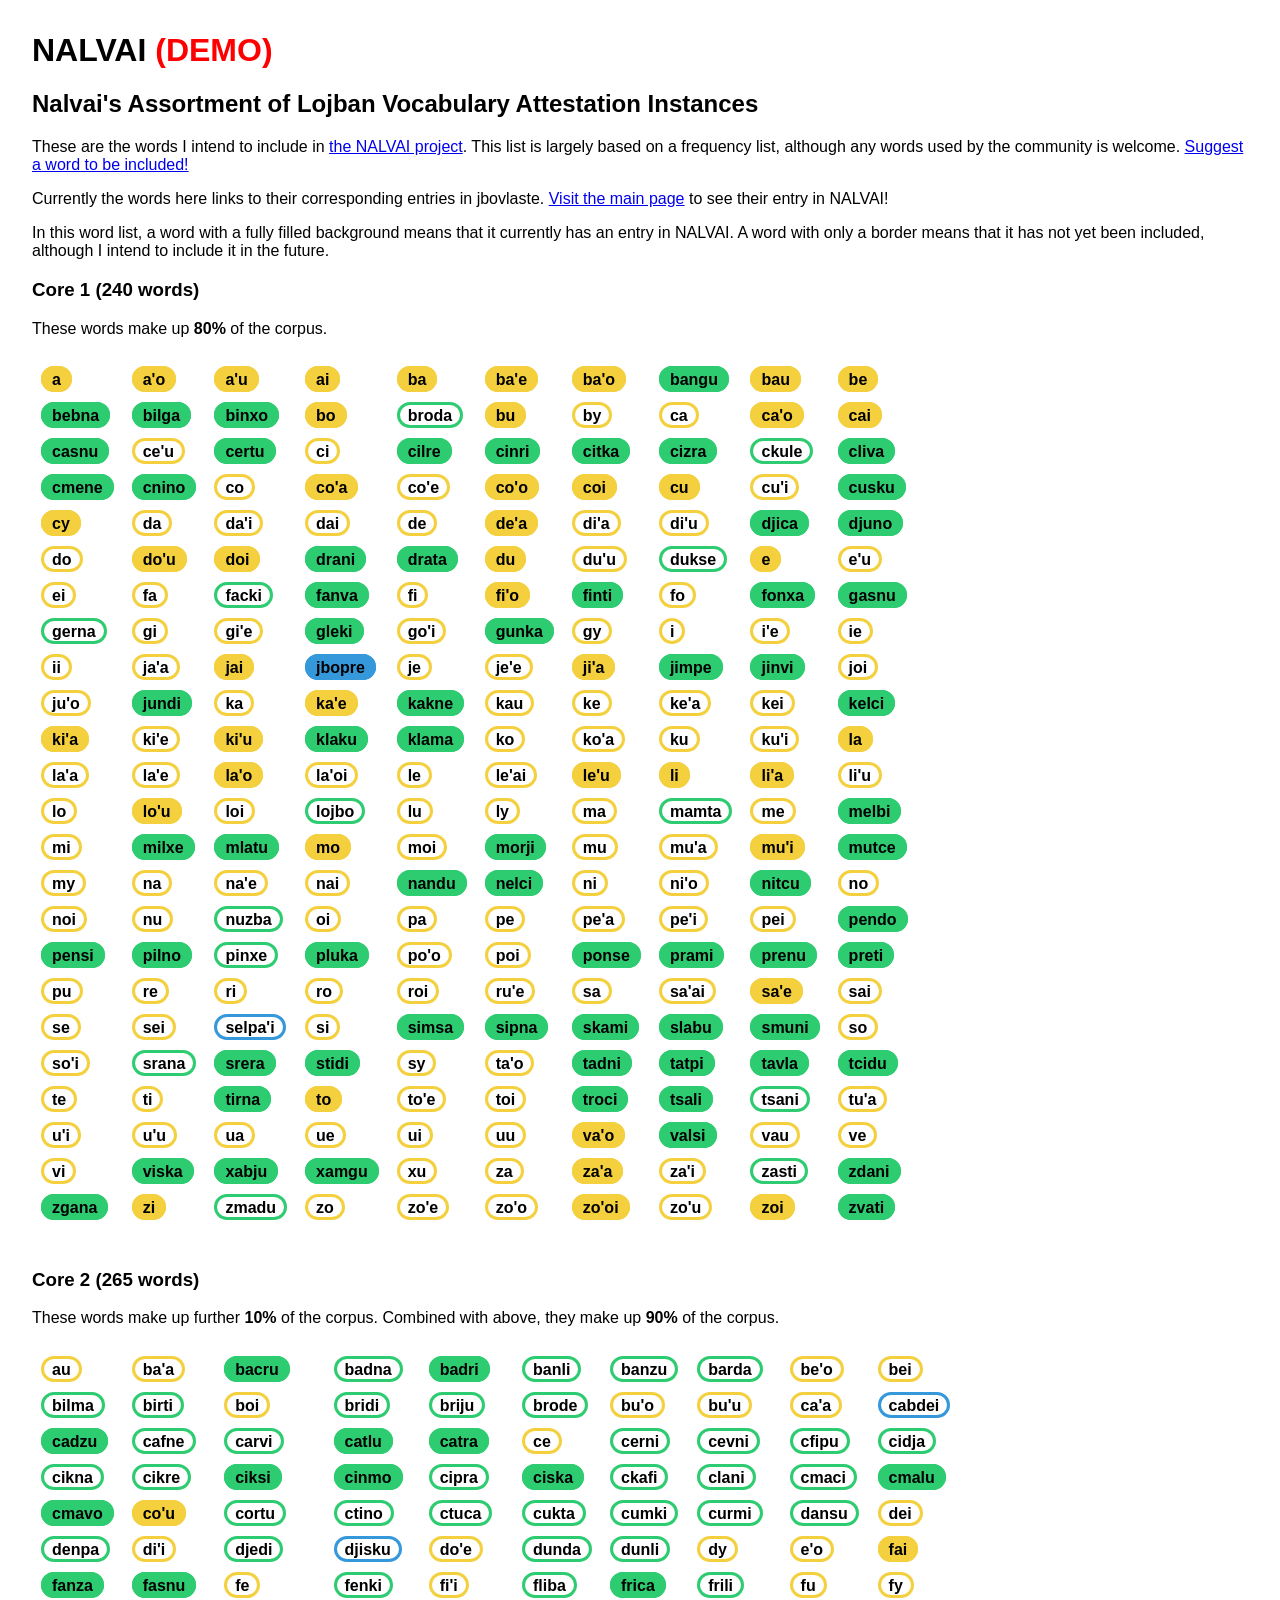
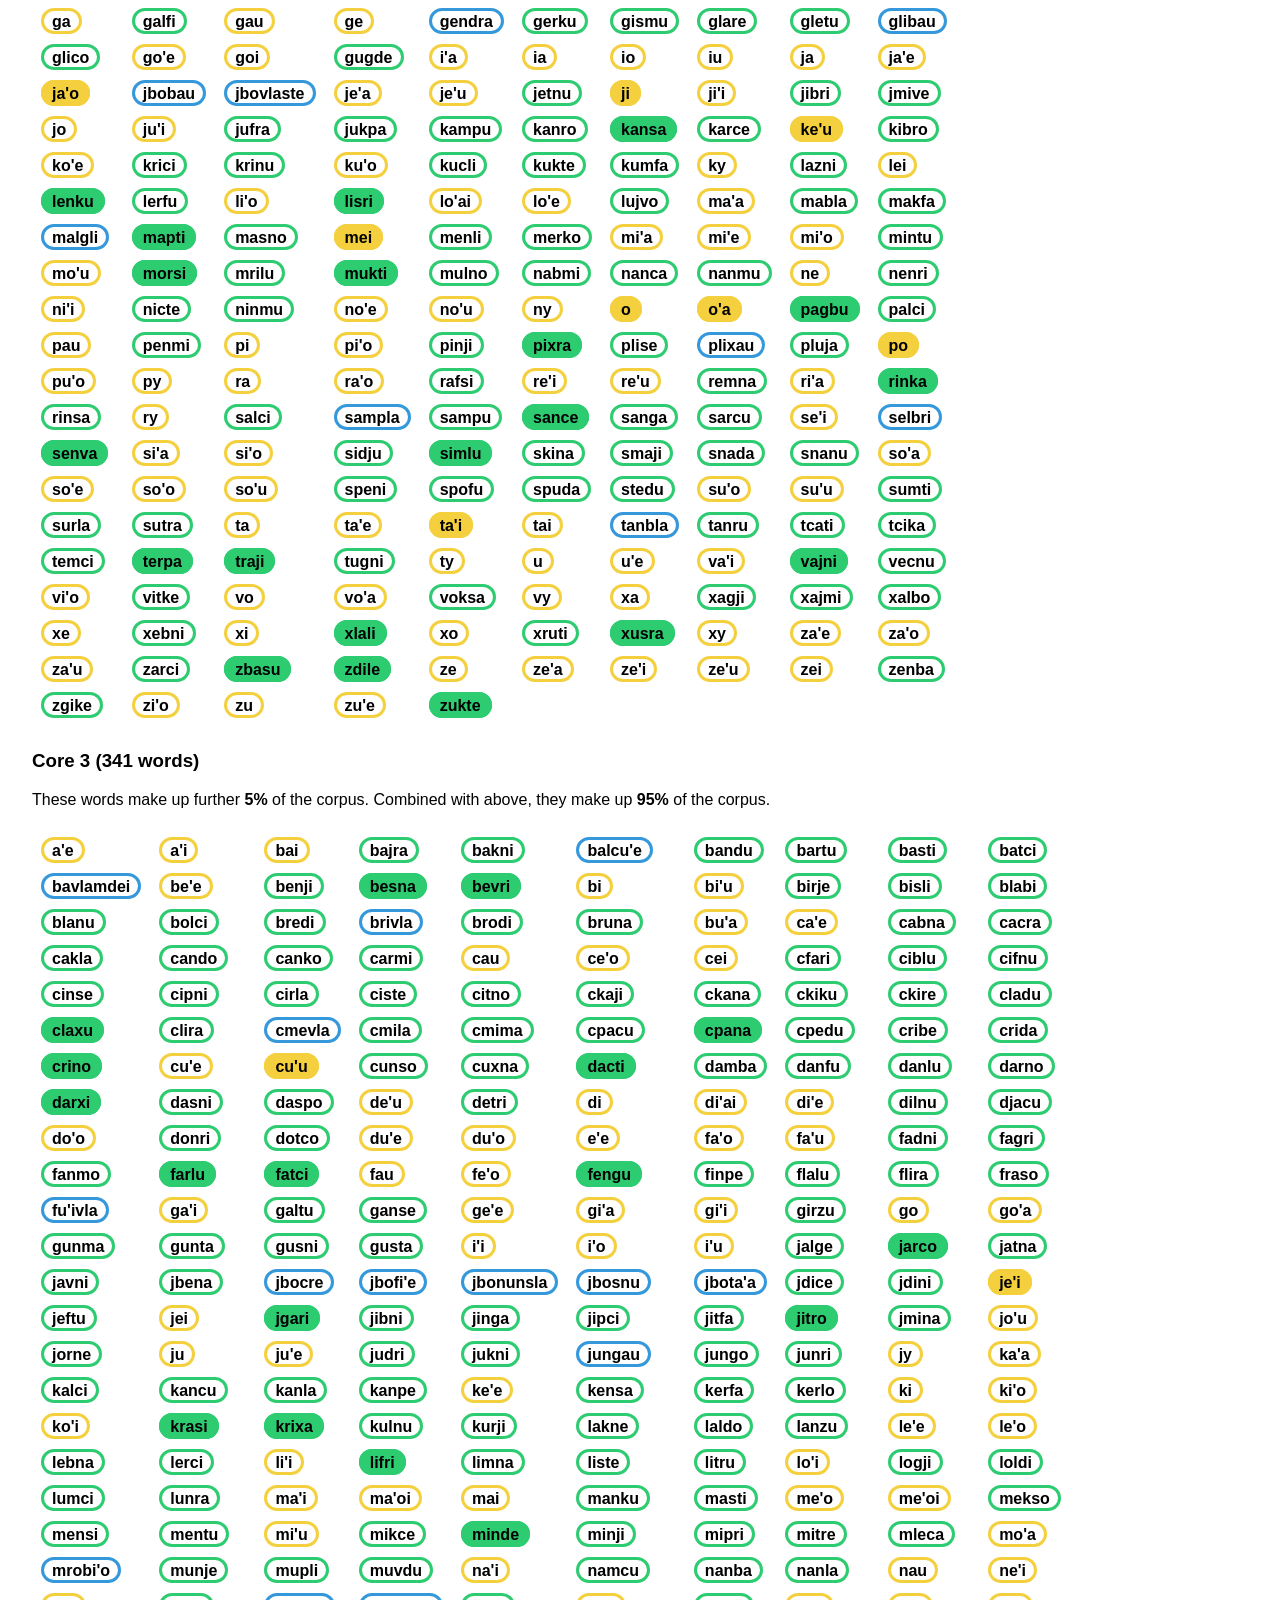
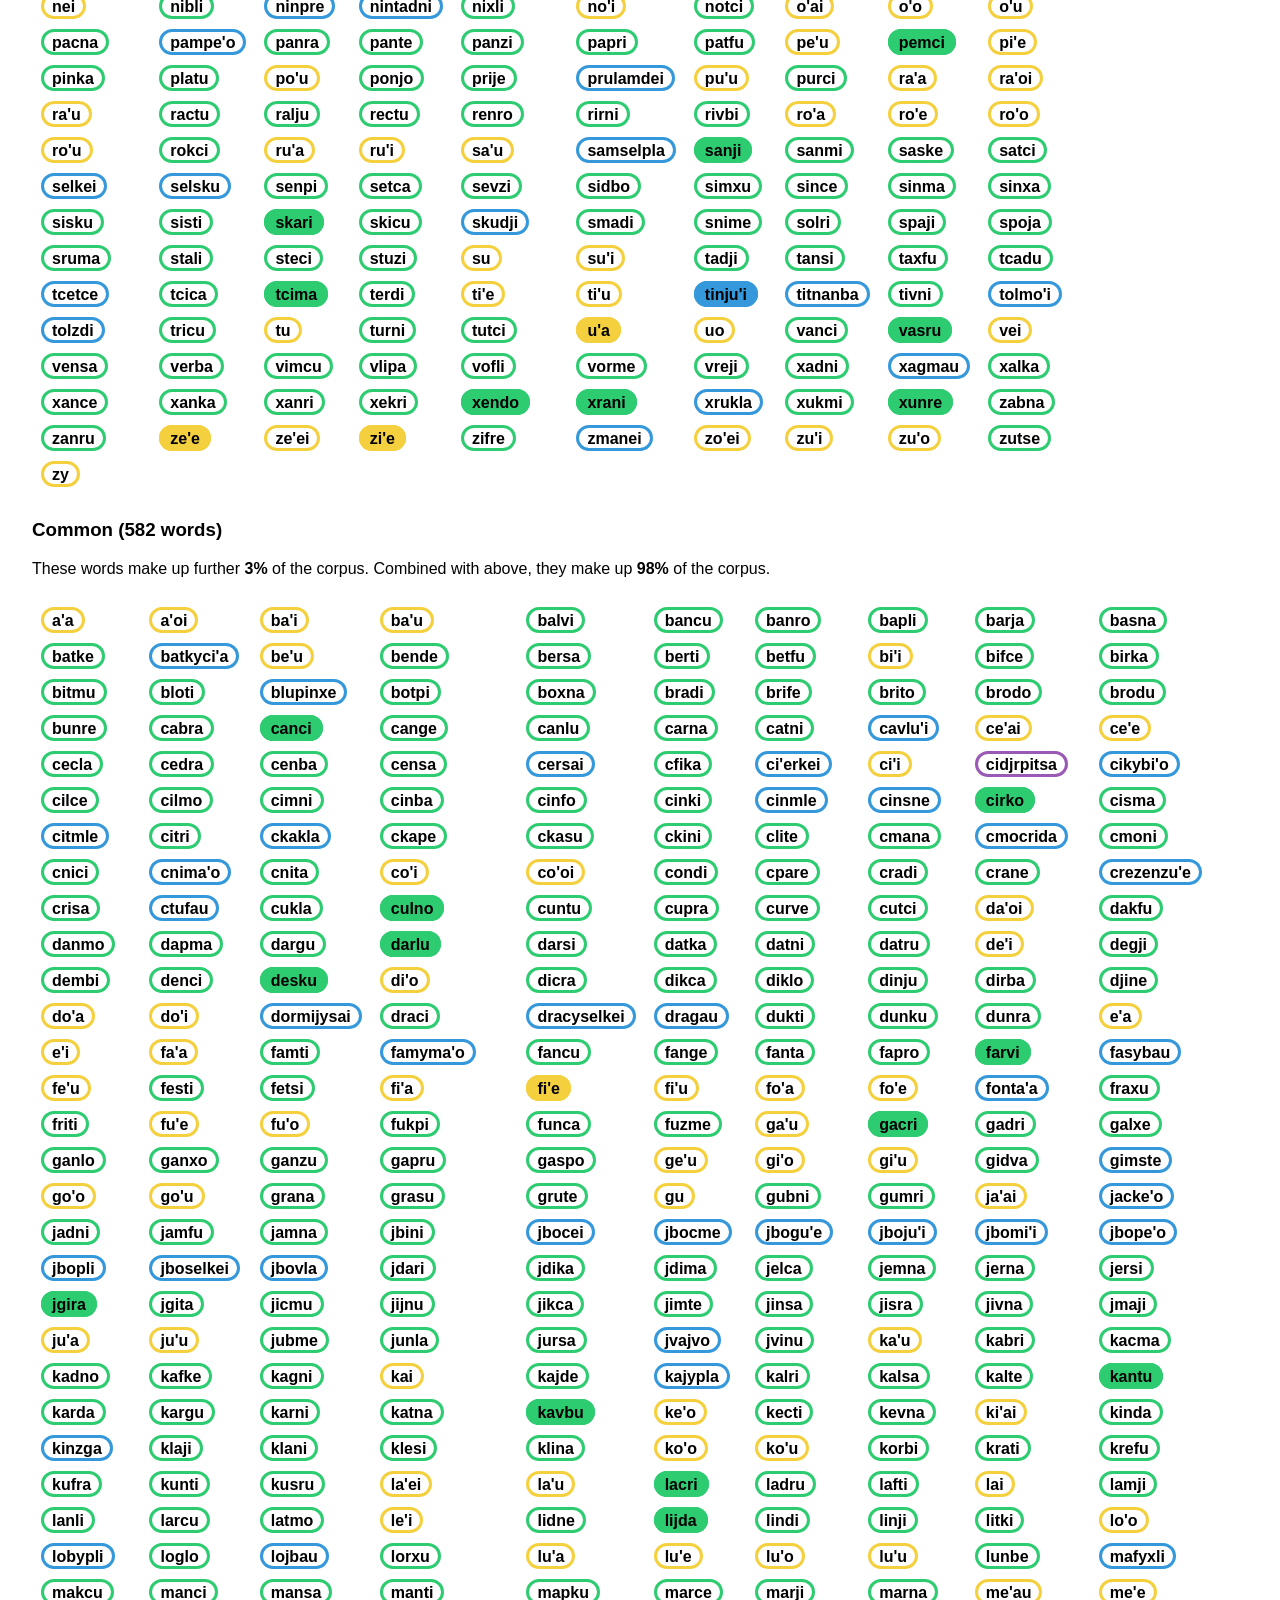
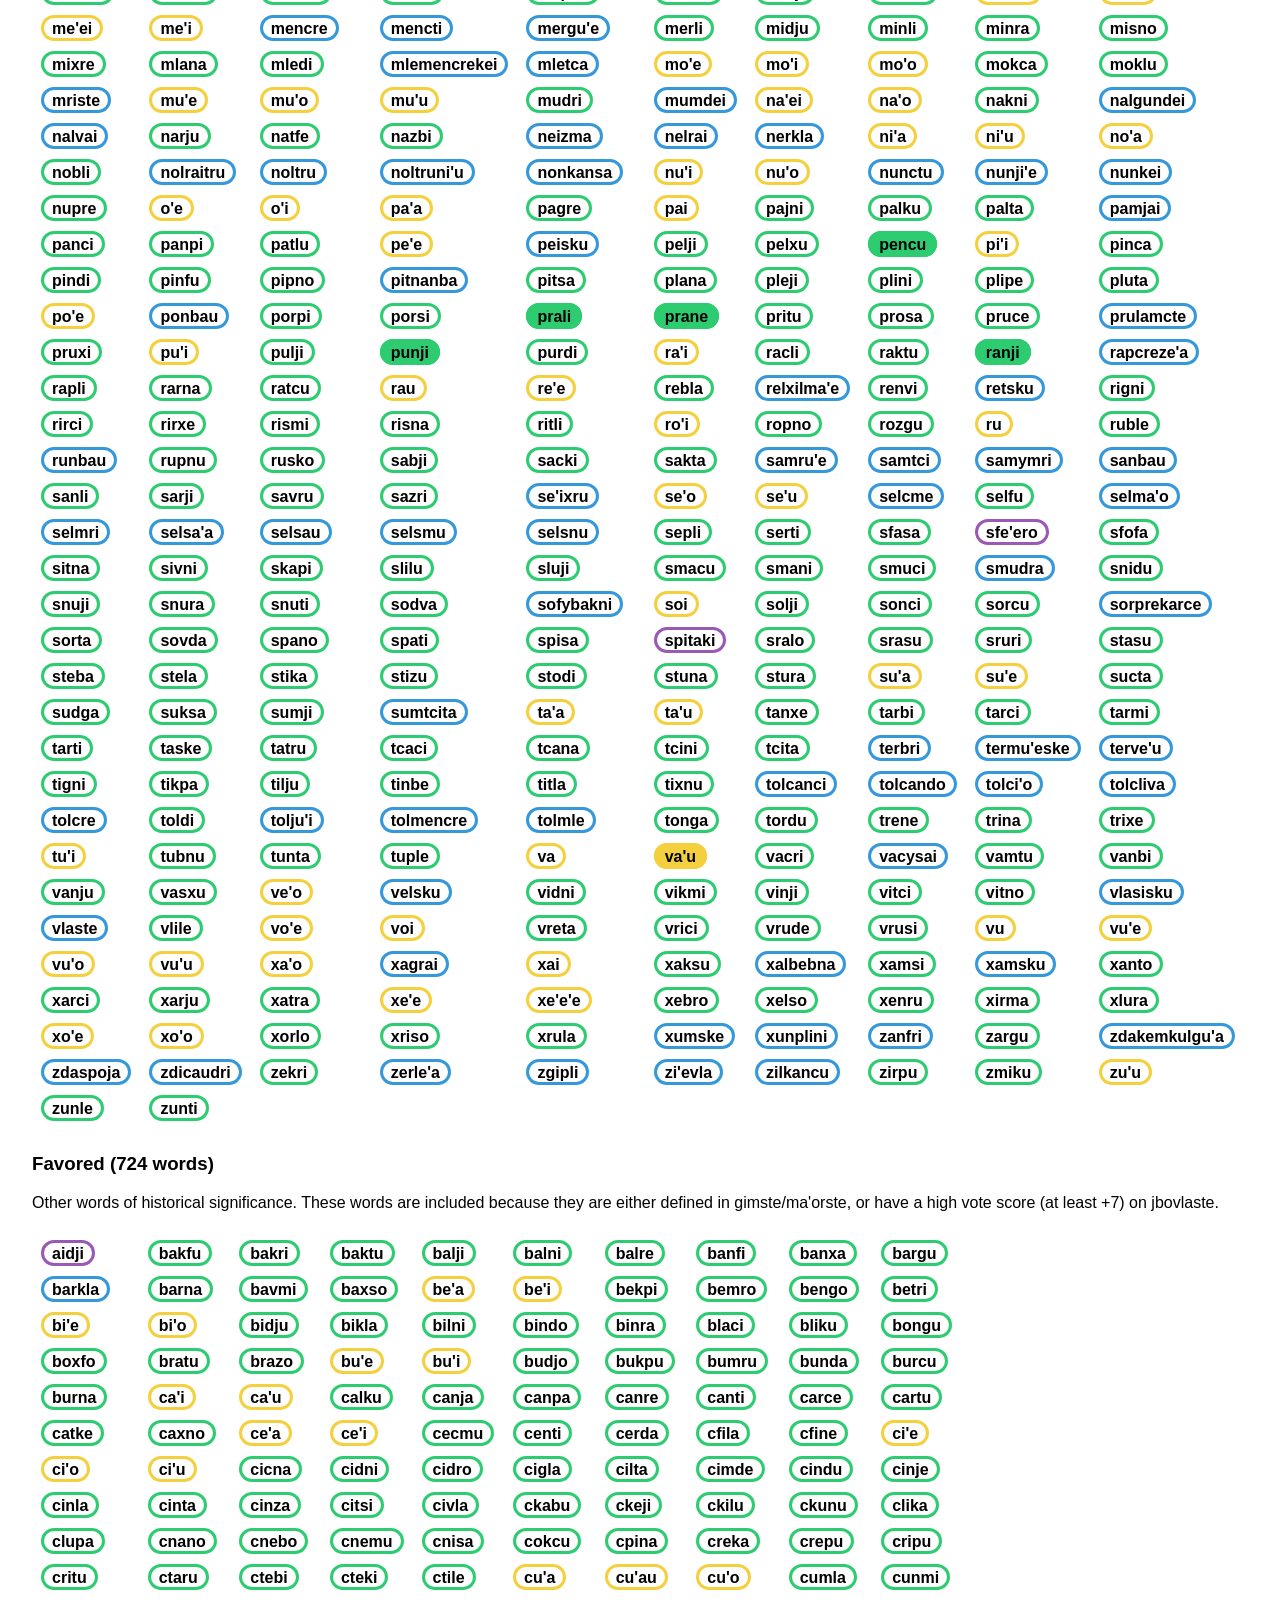
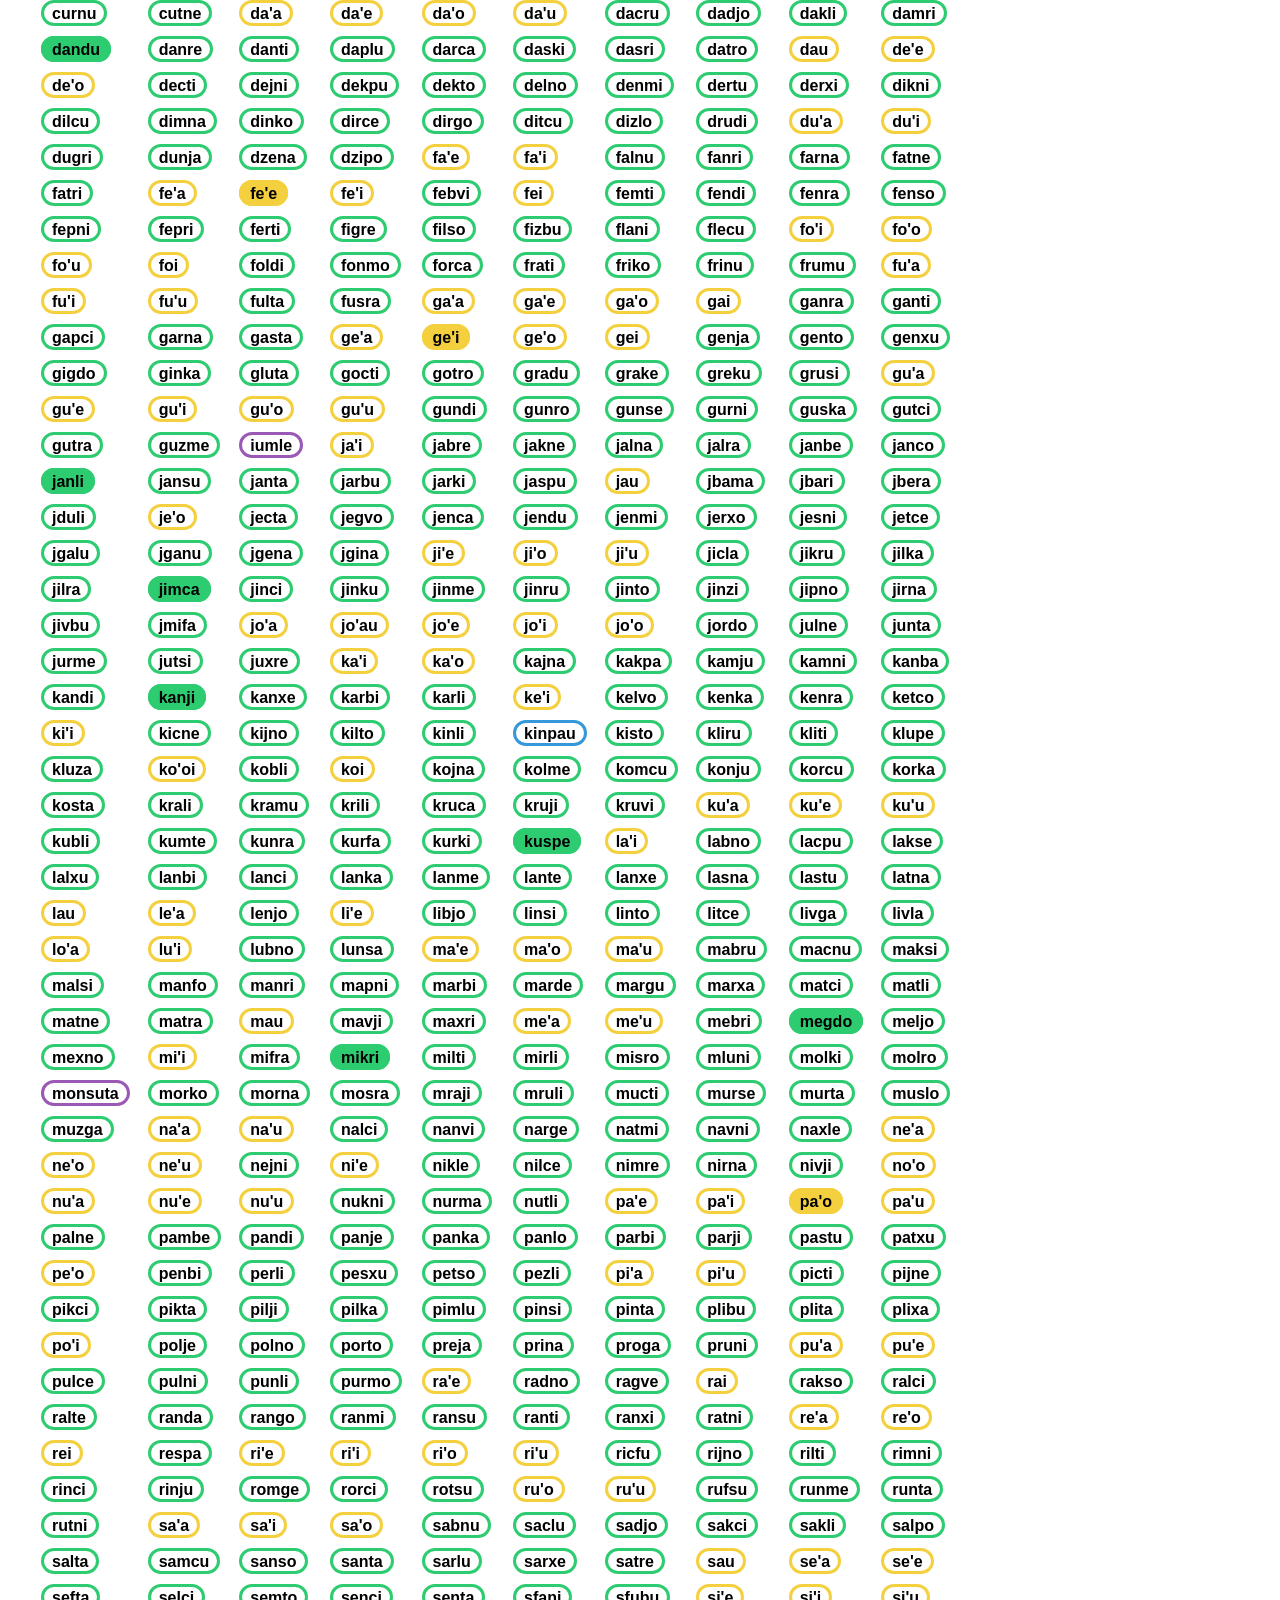
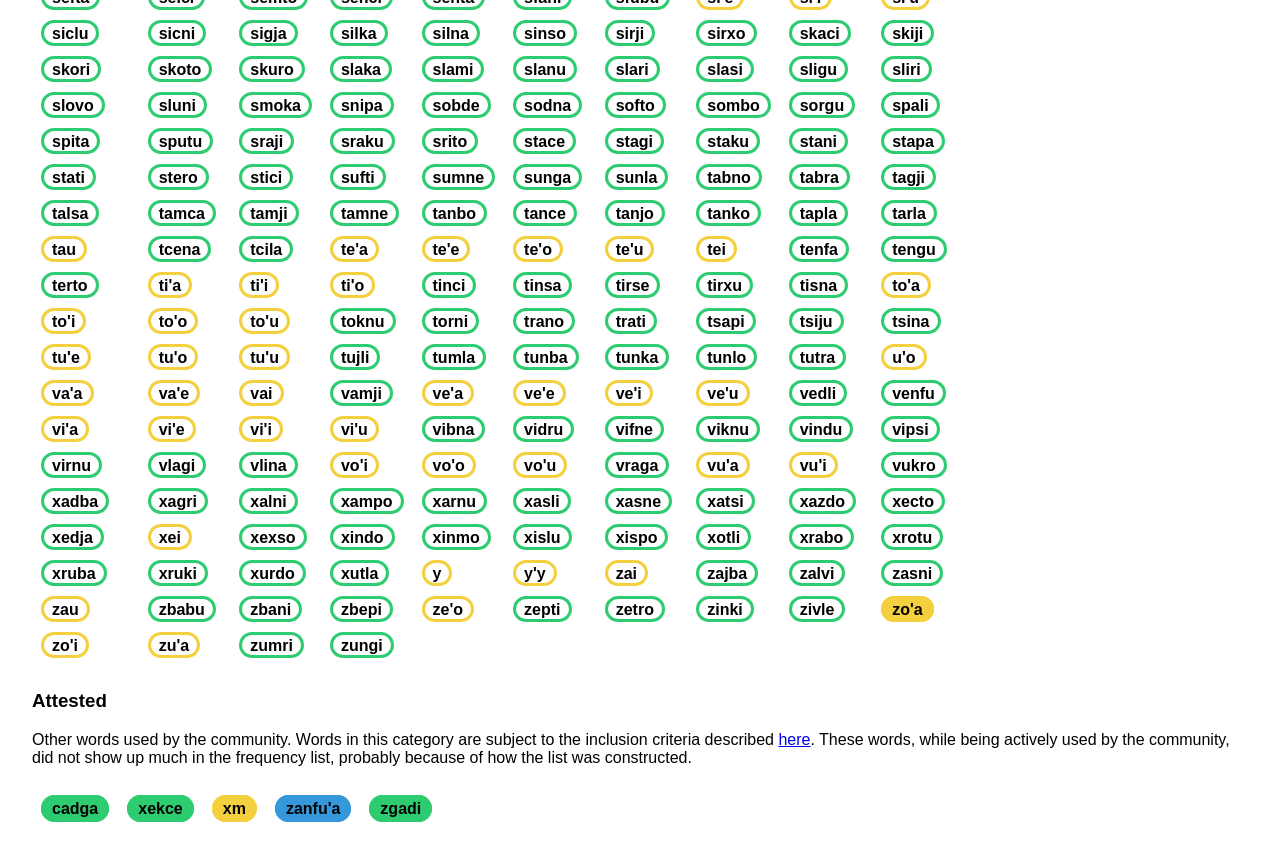
<file: wordlist.html>
<!DOCTYPE html>
    <html lang="en">
    <head>
      <meta charset="UTF-8" />
        <meta name="viewport" content="width=device-width, initial-scale=1.0" />
          <title>Nalvai's Assortment of Lojban Vocabulary Attestation Instances</title>
            <link rel="stylesheet" href="style.css" />
            </head>
            <body>
              <h1>NALVAI <span style="color: red;">(DEMO)</span></h1>
                <h2>Nalvai's Assortment of Lojban Vocabulary Attestation Instances</h2>
                <p>These are the words I intend to include in <a href="/">the NALVAI project</a>. This list is largely based on a frequency list, although any words used by the community is welcome. <a href="https://forms.gle/81B1rohqByyoEDpv8">Suggest a word to be included!</a></p>
                <p>Currently the words here links to their corresponding entries in jbovlaste. <a href="/">Visit the main page</a> to see their entry in NALVAI!</p>
                <p>In this word list, a word with a fully filled background means that it currently has an entry in NALVAI. A word with only a border means that it has not yet been included, although I intend to include it in the future.</p>
    
<h3>Core 1 (240 words)</h3>
<p>These words make up <b>80%</b> of the corpus.</p>
<table><tbody><tr><td><a class="link wlist cmavo" href="https://jbovlaste.lojban.org/dict/a">a</a></td><td><a class="link wlist cmavo" href="https://jbovlaste.lojban.org/dict/a'o">a'o</a></td><td><a class="link wlist cmavo" href="https://jbovlaste.lojban.org/dict/a'u">a'u</a></td><td><a class="link wlist cmavo" href="https://jbovlaste.lojban.org/dict/ai">ai</a></td><td><a class="link wlist cmavo" href="https://jbovlaste.lojban.org/dict/ba">ba</a></td><td><a class="link wlist cmavo" href="https://jbovlaste.lojban.org/dict/ba'e">ba'e</a></td><td><a class="link wlist cmavo" href="https://jbovlaste.lojban.org/dict/ba'o">ba'o</a></td><td><a class="link wlist gismu" href="https://jbovlaste.lojban.org/dict/bangu">bangu</a></td><td><a class="link wlist cmavo" href="https://jbovlaste.lojban.org/dict/bau">bau</a></td><td><a class="link wlist cmavo" href="https://jbovlaste.lojban.org/dict/be">be</a></td></tr><tr><td><a class="link wlist gismu" href="https://jbovlaste.lojban.org/dict/bebna">bebna</a></td><td><a class="link wlist gismu" href="https://jbovlaste.lojban.org/dict/bilga">bilga</a></td><td><a class="link wlist gismu" href="https://jbovlaste.lojban.org/dict/binxo">binxo</a></td><td><a class="link wlist cmavo" href="https://jbovlaste.lojban.org/dict/bo">bo</a></td><td><a class="link wlist-wip gismu" href="https://jbovlaste.lojban.org/dict/broda">broda</a></td><td><a class="link wlist cmavo" href="https://jbovlaste.lojban.org/dict/bu">bu</a></td><td><a class="link wlist-wip cmavo" href="https://jbovlaste.lojban.org/dict/by">by</a></td><td><a class="link wlist-wip cmavo" href="https://jbovlaste.lojban.org/dict/ca">ca</a></td><td><a class="link wlist cmavo" href="https://jbovlaste.lojban.org/dict/ca'o">ca'o</a></td><td><a class="link wlist cmavo" href="https://jbovlaste.lojban.org/dict/cai">cai</a></td></tr><tr><td><a class="link wlist gismu" href="https://jbovlaste.lojban.org/dict/casnu">casnu</a></td><td><a class="link wlist-wip cmavo" href="https://jbovlaste.lojban.org/dict/ce'u">ce'u</a></td><td><a class="link wlist gismu" href="https://jbovlaste.lojban.org/dict/certu">certu</a></td><td><a class="link wlist-wip cmavo" href="https://jbovlaste.lojban.org/dict/ci">ci</a></td><td><a class="link wlist gismu" href="https://jbovlaste.lojban.org/dict/cilre">cilre</a></td><td><a class="link wlist gismu" href="https://jbovlaste.lojban.org/dict/cinri">cinri</a></td><td><a class="link wlist gismu" href="https://jbovlaste.lojban.org/dict/citka">citka</a></td><td><a class="link wlist gismu" href="https://jbovlaste.lojban.org/dict/cizra">cizra</a></td><td><a class="link wlist-wip gismu" href="https://jbovlaste.lojban.org/dict/ckule">ckule</a></td><td><a class="link wlist gismu" href="https://jbovlaste.lojban.org/dict/cliva">cliva</a></td></tr><tr><td><a class="link wlist gismu" href="https://jbovlaste.lojban.org/dict/cmene">cmene</a></td><td><a class="link wlist gismu" href="https://jbovlaste.lojban.org/dict/cnino">cnino</a></td><td><a class="link wlist-wip cmavo" href="https://jbovlaste.lojban.org/dict/co">co</a></td><td><a class="link wlist cmavo" href="https://jbovlaste.lojban.org/dict/co'a">co'a</a></td><td><a class="link wlist-wip cmavo" href="https://jbovlaste.lojban.org/dict/co'e">co'e</a></td><td><a class="link wlist cmavo" href="https://jbovlaste.lojban.org/dict/co'o">co'o</a></td><td><a class="link wlist cmavo" href="https://jbovlaste.lojban.org/dict/coi">coi</a></td><td><a class="link wlist cmavo" href="https://jbovlaste.lojban.org/dict/cu">cu</a></td><td><a class="link wlist-wip cmavo" href="https://jbovlaste.lojban.org/dict/cu'i">cu'i</a></td><td><a class="link wlist gismu" href="https://jbovlaste.lojban.org/dict/cusku">cusku</a></td></tr><tr><td><a class="link wlist cmavo" href="https://jbovlaste.lojban.org/dict/cy">cy</a></td><td><a class="link wlist-wip cmavo" href="https://jbovlaste.lojban.org/dict/da">da</a></td><td><a class="link wlist-wip cmavo" href="https://jbovlaste.lojban.org/dict/da'i">da'i</a></td><td><a class="link wlist-wip cmavo" href="https://jbovlaste.lojban.org/dict/dai">dai</a></td><td><a class="link wlist-wip cmavo" href="https://jbovlaste.lojban.org/dict/de">de</a></td><td><a class="link wlist cmavo" href="https://jbovlaste.lojban.org/dict/de'a">de'a</a></td><td><a class="link wlist-wip cmavo" href="https://jbovlaste.lojban.org/dict/di'a">di'a</a></td><td><a class="link wlist-wip cmavo" href="https://jbovlaste.lojban.org/dict/di'u">di'u</a></td><td><a class="link wlist gismu" href="https://jbovlaste.lojban.org/dict/djica">djica</a></td><td><a class="link wlist gismu" href="https://jbovlaste.lojban.org/dict/djuno">djuno</a></td></tr><tr><td><a class="link wlist-wip cmavo" href="https://jbovlaste.lojban.org/dict/do">do</a></td><td><a class="link wlist cmavo" href="https://jbovlaste.lojban.org/dict/do'u">do'u</a></td><td><a class="link wlist cmavo" href="https://jbovlaste.lojban.org/dict/doi">doi</a></td><td><a class="link wlist gismu" href="https://jbovlaste.lojban.org/dict/drani">drani</a></td><td><a class="link wlist gismu" href="https://jbovlaste.lojban.org/dict/drata">drata</a></td><td><a class="link wlist cmavo" href="https://jbovlaste.lojban.org/dict/du">du</a></td><td><a class="link wlist-wip cmavo" href="https://jbovlaste.lojban.org/dict/du'u">du'u</a></td><td><a class="link wlist-wip gismu" href="https://jbovlaste.lojban.org/dict/dukse">dukse</a></td><td><a class="link wlist cmavo" href="https://jbovlaste.lojban.org/dict/e">e</a></td><td><a class="link wlist-wip cmavo" href="https://jbovlaste.lojban.org/dict/e'u">e'u</a></td></tr><tr><td><a class="link wlist-wip cmavo" href="https://jbovlaste.lojban.org/dict/ei">ei</a></td><td><a class="link wlist-wip cmavo" href="https://jbovlaste.lojban.org/dict/fa">fa</a></td><td><a class="link wlist-wip gismu" href="https://jbovlaste.lojban.org/dict/facki">facki</a></td><td><a class="link wlist gismu" href="https://jbovlaste.lojban.org/dict/fanva">fanva</a></td><td><a class="link wlist-wip cmavo" href="https://jbovlaste.lojban.org/dict/fi">fi</a></td><td><a class="link wlist cmavo" href="https://jbovlaste.lojban.org/dict/fi'o">fi'o</a></td><td><a class="link wlist gismu" href="https://jbovlaste.lojban.org/dict/finti">finti</a></td><td><a class="link wlist-wip cmavo" href="https://jbovlaste.lojban.org/dict/fo">fo</a></td><td><a class="link wlist gismu" href="https://jbovlaste.lojban.org/dict/fonxa">fonxa</a></td><td><a class="link wlist gismu" href="https://jbovlaste.lojban.org/dict/gasnu">gasnu</a></td></tr><tr><td><a class="link wlist-wip gismu" href="https://jbovlaste.lojban.org/dict/gerna">gerna</a></td><td><a class="link wlist-wip cmavo" href="https://jbovlaste.lojban.org/dict/gi">gi</a></td><td><a class="link wlist-wip cmavo" href="https://jbovlaste.lojban.org/dict/gi'e">gi'e</a></td><td><a class="link wlist gismu" href="https://jbovlaste.lojban.org/dict/gleki">gleki</a></td><td><a class="link wlist-wip cmavo" href="https://jbovlaste.lojban.org/dict/go'i">go'i</a></td><td><a class="link wlist gismu" href="https://jbovlaste.lojban.org/dict/gunka">gunka</a></td><td><a class="link wlist-wip cmavo" href="https://jbovlaste.lojban.org/dict/gy">gy</a></td><td><a class="link wlist-wip cmavo" href="https://jbovlaste.lojban.org/dict/i">i</a></td><td><a class="link wlist-wip cmavo" href="https://jbovlaste.lojban.org/dict/i'e">i'e</a></td><td><a class="link wlist-wip cmavo" href="https://jbovlaste.lojban.org/dict/ie">ie</a></td></tr><tr><td><a class="link wlist-wip cmavo" href="https://jbovlaste.lojban.org/dict/ii">ii</a></td><td><a class="link wlist-wip cmavo" href="https://jbovlaste.lojban.org/dict/ja'a">ja'a</a></td><td><a class="link wlist cmavo" href="https://jbovlaste.lojban.org/dict/jai">jai</a></td><td><a class="link wlist lujvo" href="https://jbovlaste.lojban.org/dict/jbopre">jbopre</a></td><td><a class="link wlist-wip cmavo" href="https://jbovlaste.lojban.org/dict/je">je</a></td><td><a class="link wlist-wip cmavo" href="https://jbovlaste.lojban.org/dict/je'e">je'e</a></td><td><a class="link wlist cmavo" href="https://jbovlaste.lojban.org/dict/ji'a">ji'a</a></td><td><a class="link wlist gismu" href="https://jbovlaste.lojban.org/dict/jimpe">jimpe</a></td><td><a class="link wlist gismu" href="https://jbovlaste.lojban.org/dict/jinvi">jinvi</a></td><td><a class="link wlist-wip cmavo" href="https://jbovlaste.lojban.org/dict/joi">joi</a></td></tr><tr><td><a class="link wlist-wip cmavo" href="https://jbovlaste.lojban.org/dict/ju'o">ju'o</a></td><td><a class="link wlist gismu" href="https://jbovlaste.lojban.org/dict/jundi">jundi</a></td><td><a class="link wlist-wip cmavo" href="https://jbovlaste.lojban.org/dict/ka">ka</a></td><td><a class="link wlist cmavo" href="https://jbovlaste.lojban.org/dict/ka'e">ka'e</a></td><td><a class="link wlist gismu" href="https://jbovlaste.lojban.org/dict/kakne">kakne</a></td><td><a class="link wlist-wip cmavo" href="https://jbovlaste.lojban.org/dict/kau">kau</a></td><td><a class="link wlist-wip cmavo" href="https://jbovlaste.lojban.org/dict/ke">ke</a></td><td><a class="link wlist-wip cmavo" href="https://jbovlaste.lojban.org/dict/ke'a">ke'a</a></td><td><a class="link wlist-wip cmavo" href="https://jbovlaste.lojban.org/dict/kei">kei</a></td><td><a class="link wlist gismu" href="https://jbovlaste.lojban.org/dict/kelci">kelci</a></td></tr><tr><td><a class="link wlist cmavo" href="https://jbovlaste.lojban.org/dict/ki'a">ki'a</a></td><td><a class="link wlist-wip cmavo" href="https://jbovlaste.lojban.org/dict/ki'e">ki'e</a></td><td><a class="link wlist cmavo" href="https://jbovlaste.lojban.org/dict/ki'u">ki'u</a></td><td><a class="link wlist gismu" href="https://jbovlaste.lojban.org/dict/klaku">klaku</a></td><td><a class="link wlist gismu" href="https://jbovlaste.lojban.org/dict/klama">klama</a></td><td><a class="link wlist-wip cmavo" href="https://jbovlaste.lojban.org/dict/ko">ko</a></td><td><a class="link wlist-wip cmavo" href="https://jbovlaste.lojban.org/dict/ko'a">ko'a</a></td><td><a class="link wlist-wip cmavo" href="https://jbovlaste.lojban.org/dict/ku">ku</a></td><td><a class="link wlist-wip cmavo" href="https://jbovlaste.lojban.org/dict/ku'i">ku'i</a></td><td><a class="link wlist cmavo" href="https://jbovlaste.lojban.org/dict/la">la</a></td></tr><tr><td><a class="link wlist-wip cmavo" href="https://jbovlaste.lojban.org/dict/la'a">la'a</a></td><td><a class="link wlist-wip cmavo" href="https://jbovlaste.lojban.org/dict/la'e">la'e</a></td><td><a class="link wlist cmavo" href="https://jbovlaste.lojban.org/dict/la'o">la'o</a></td><td><a class="link wlist-wip cmavo" href="https://jbovlaste.lojban.org/dict/la'oi">la'oi</a></td><td><a class="link wlist-wip cmavo" href="https://jbovlaste.lojban.org/dict/le">le</a></td><td><a class="link wlist-wip cmavo" href="https://jbovlaste.lojban.org/dict/le'ai">le'ai</a></td><td><a class="link wlist cmavo" href="https://jbovlaste.lojban.org/dict/le'u">le'u</a></td><td><a class="link wlist cmavo" href="https://jbovlaste.lojban.org/dict/li">li</a></td><td><a class="link wlist cmavo" href="https://jbovlaste.lojban.org/dict/li'a">li'a</a></td><td><a class="link wlist-wip cmavo" href="https://jbovlaste.lojban.org/dict/li'u">li'u</a></td></tr><tr><td><a class="link wlist-wip cmavo" href="https://jbovlaste.lojban.org/dict/lo">lo</a></td><td><a class="link wlist cmavo" href="https://jbovlaste.lojban.org/dict/lo'u">lo'u</a></td><td><a class="link wlist-wip cmavo" href="https://jbovlaste.lojban.org/dict/loi">loi</a></td><td><a class="link wlist-wip gismu" href="https://jbovlaste.lojban.org/dict/lojbo">lojbo</a></td><td><a class="link wlist-wip cmavo" href="https://jbovlaste.lojban.org/dict/lu">lu</a></td><td><a class="link wlist-wip cmavo" href="https://jbovlaste.lojban.org/dict/ly">ly</a></td><td><a class="link wlist-wip cmavo" href="https://jbovlaste.lojban.org/dict/ma">ma</a></td><td><a class="link wlist-wip gismu" href="https://jbovlaste.lojban.org/dict/mamta">mamta</a></td><td><a class="link wlist-wip cmavo" href="https://jbovlaste.lojban.org/dict/me">me</a></td><td><a class="link wlist gismu" href="https://jbovlaste.lojban.org/dict/melbi">melbi</a></td></tr><tr><td><a class="link wlist-wip cmavo" href="https://jbovlaste.lojban.org/dict/mi">mi</a></td><td><a class="link wlist gismu" href="https://jbovlaste.lojban.org/dict/milxe">milxe</a></td><td><a class="link wlist gismu" href="https://jbovlaste.lojban.org/dict/mlatu">mlatu</a></td><td><a class="link wlist cmavo" href="https://jbovlaste.lojban.org/dict/mo">mo</a></td><td><a class="link wlist-wip cmavo" href="https://jbovlaste.lojban.org/dict/moi">moi</a></td><td><a class="link wlist gismu" href="https://jbovlaste.lojban.org/dict/morji">morji</a></td><td><a class="link wlist-wip cmavo" href="https://jbovlaste.lojban.org/dict/mu">mu</a></td><td><a class="link wlist-wip cmavo" href="https://jbovlaste.lojban.org/dict/mu'a">mu'a</a></td><td><a class="link wlist cmavo" href="https://jbovlaste.lojban.org/dict/mu'i">mu'i</a></td><td><a class="link wlist gismu" href="https://jbovlaste.lojban.org/dict/mutce">mutce</a></td></tr><tr><td><a class="link wlist-wip cmavo" href="https://jbovlaste.lojban.org/dict/my">my</a></td><td><a class="link wlist-wip cmavo" href="https://jbovlaste.lojban.org/dict/na">na</a></td><td><a class="link wlist-wip cmavo" href="https://jbovlaste.lojban.org/dict/na'e">na'e</a></td><td><a class="link wlist-wip cmavo" href="https://jbovlaste.lojban.org/dict/nai">nai</a></td><td><a class="link wlist gismu" href="https://jbovlaste.lojban.org/dict/nandu">nandu</a></td><td><a class="link wlist gismu" href="https://jbovlaste.lojban.org/dict/nelci">nelci</a></td><td><a class="link wlist-wip cmavo" href="https://jbovlaste.lojban.org/dict/ni">ni</a></td><td><a class="link wlist-wip cmavo" href="https://jbovlaste.lojban.org/dict/ni'o">ni'o</a></td><td><a class="link wlist gismu" href="https://jbovlaste.lojban.org/dict/nitcu">nitcu</a></td><td><a class="link wlist-wip cmavo" href="https://jbovlaste.lojban.org/dict/no">no</a></td></tr><tr><td><a class="link wlist-wip cmavo" href="https://jbovlaste.lojban.org/dict/noi">noi</a></td><td><a class="link wlist-wip cmavo" href="https://jbovlaste.lojban.org/dict/nu">nu</a></td><td><a class="link wlist-wip gismu" href="https://jbovlaste.lojban.org/dict/nuzba">nuzba</a></td><td><a class="link wlist-wip cmavo" href="https://jbovlaste.lojban.org/dict/oi">oi</a></td><td><a class="link wlist-wip cmavo" href="https://jbovlaste.lojban.org/dict/pa">pa</a></td><td><a class="link wlist-wip cmavo" href="https://jbovlaste.lojban.org/dict/pe">pe</a></td><td><a class="link wlist-wip cmavo" href="https://jbovlaste.lojban.org/dict/pe'a">pe'a</a></td><td><a class="link wlist-wip cmavo" href="https://jbovlaste.lojban.org/dict/pe'i">pe'i</a></td><td><a class="link wlist-wip cmavo" href="https://jbovlaste.lojban.org/dict/pei">pei</a></td><td><a class="link wlist gismu" href="https://jbovlaste.lojban.org/dict/pendo">pendo</a></td></tr><tr><td><a class="link wlist gismu" href="https://jbovlaste.lojban.org/dict/pensi">pensi</a></td><td><a class="link wlist gismu" href="https://jbovlaste.lojban.org/dict/pilno">pilno</a></td><td><a class="link wlist-wip gismu" href="https://jbovlaste.lojban.org/dict/pinxe">pinxe</a></td><td><a class="link wlist gismu" href="https://jbovlaste.lojban.org/dict/pluka">pluka</a></td><td><a class="link wlist-wip cmavo" href="https://jbovlaste.lojban.org/dict/po'o">po'o</a></td><td><a class="link wlist-wip cmavo" href="https://jbovlaste.lojban.org/dict/poi">poi</a></td><td><a class="link wlist gismu" href="https://jbovlaste.lojban.org/dict/ponse">ponse</a></td><td><a class="link wlist gismu" href="https://jbovlaste.lojban.org/dict/prami">prami</a></td><td><a class="link wlist gismu" href="https://jbovlaste.lojban.org/dict/prenu">prenu</a></td><td><a class="link wlist gismu" href="https://jbovlaste.lojban.org/dict/preti">preti</a></td></tr><tr><td><a class="link wlist-wip cmavo" href="https://jbovlaste.lojban.org/dict/pu">pu</a></td><td><a class="link wlist-wip cmavo" href="https://jbovlaste.lojban.org/dict/re">re</a></td><td><a class="link wlist-wip cmavo" href="https://jbovlaste.lojban.org/dict/ri">ri</a></td><td><a class="link wlist-wip cmavo" href="https://jbovlaste.lojban.org/dict/ro">ro</a></td><td><a class="link wlist-wip cmavo" href="https://jbovlaste.lojban.org/dict/roi">roi</a></td><td><a class="link wlist-wip cmavo" href="https://jbovlaste.lojban.org/dict/ru'e">ru'e</a></td><td><a class="link wlist-wip cmavo" href="https://jbovlaste.lojban.org/dict/sa">sa</a></td><td><a class="link wlist-wip cmavo" href="https://jbovlaste.lojban.org/dict/sa'ai">sa'ai</a></td><td><a class="link wlist cmavo" href="https://jbovlaste.lojban.org/dict/sa'e">sa'e</a></td><td><a class="link wlist-wip cmavo" href="https://jbovlaste.lojban.org/dict/sai">sai</a></td></tr><tr><td><a class="link wlist-wip cmavo" href="https://jbovlaste.lojban.org/dict/se">se</a></td><td><a class="link wlist-wip cmavo" href="https://jbovlaste.lojban.org/dict/sei">sei</a></td><td><a class="link wlist-wip lujvo" href="https://jbovlaste.lojban.org/dict/selpa'i">selpa'i</a></td><td><a class="link wlist-wip cmavo" href="https://jbovlaste.lojban.org/dict/si">si</a></td><td><a class="link wlist gismu" href="https://jbovlaste.lojban.org/dict/simsa">simsa</a></td><td><a class="link wlist gismu" href="https://jbovlaste.lojban.org/dict/sipna">sipna</a></td><td><a class="link wlist gismu" href="https://jbovlaste.lojban.org/dict/skami">skami</a></td><td><a class="link wlist gismu" href="https://jbovlaste.lojban.org/dict/slabu">slabu</a></td><td><a class="link wlist gismu" href="https://jbovlaste.lojban.org/dict/smuni">smuni</a></td><td><a class="link wlist-wip cmavo" href="https://jbovlaste.lojban.org/dict/so">so</a></td></tr><tr><td><a class="link wlist-wip cmavo" href="https://jbovlaste.lojban.org/dict/so'i">so'i</a></td><td><a class="link wlist-wip gismu" href="https://jbovlaste.lojban.org/dict/srana">srana</a></td><td><a class="link wlist gismu" href="https://jbovlaste.lojban.org/dict/srera">srera</a></td><td><a class="link wlist gismu" href="https://jbovlaste.lojban.org/dict/stidi">stidi</a></td><td><a class="link wlist-wip cmavo" href="https://jbovlaste.lojban.org/dict/sy">sy</a></td><td><a class="link wlist-wip cmavo" href="https://jbovlaste.lojban.org/dict/ta'o">ta'o</a></td><td><a class="link wlist gismu" href="https://jbovlaste.lojban.org/dict/tadni">tadni</a></td><td><a class="link wlist gismu" href="https://jbovlaste.lojban.org/dict/tatpi">tatpi</a></td><td><a class="link wlist gismu" href="https://jbovlaste.lojban.org/dict/tavla">tavla</a></td><td><a class="link wlist gismu" href="https://jbovlaste.lojban.org/dict/tcidu">tcidu</a></td></tr><tr><td><a class="link wlist-wip cmavo" href="https://jbovlaste.lojban.org/dict/te">te</a></td><td><a class="link wlist-wip cmavo" href="https://jbovlaste.lojban.org/dict/ti">ti</a></td><td><a class="link wlist gismu" href="https://jbovlaste.lojban.org/dict/tirna">tirna</a></td><td><a class="link wlist cmavo" href="https://jbovlaste.lojban.org/dict/to">to</a></td><td><a class="link wlist-wip cmavo" href="https://jbovlaste.lojban.org/dict/to'e">to'e</a></td><td><a class="link wlist-wip cmavo" href="https://jbovlaste.lojban.org/dict/toi">toi</a></td><td><a class="link wlist gismu" href="https://jbovlaste.lojban.org/dict/troci">troci</a></td><td><a class="link wlist gismu" href="https://jbovlaste.lojban.org/dict/tsali">tsali</a></td><td><a class="link wlist-wip gismu" href="https://jbovlaste.lojban.org/dict/tsani">tsani</a></td><td><a class="link wlist-wip cmavo" href="https://jbovlaste.lojban.org/dict/tu'a">tu'a</a></td></tr><tr><td><a class="link wlist-wip cmavo" href="https://jbovlaste.lojban.org/dict/u'i">u'i</a></td><td><a class="link wlist-wip cmavo" href="https://jbovlaste.lojban.org/dict/u'u">u'u</a></td><td><a class="link wlist-wip cmavo" href="https://jbovlaste.lojban.org/dict/ua">ua</a></td><td><a class="link wlist-wip cmavo" href="https://jbovlaste.lojban.org/dict/ue">ue</a></td><td><a class="link wlist-wip cmavo" href="https://jbovlaste.lojban.org/dict/ui">ui</a></td><td><a class="link wlist-wip cmavo" href="https://jbovlaste.lojban.org/dict/uu">uu</a></td><td><a class="link wlist cmavo" href="https://jbovlaste.lojban.org/dict/va'o">va'o</a></td><td><a class="link wlist gismu" href="https://jbovlaste.lojban.org/dict/valsi">valsi</a></td><td><a class="link wlist-wip cmavo" href="https://jbovlaste.lojban.org/dict/vau">vau</a></td><td><a class="link wlist-wip cmavo" href="https://jbovlaste.lojban.org/dict/ve">ve</a></td></tr><tr><td><a class="link wlist-wip cmavo" href="https://jbovlaste.lojban.org/dict/vi">vi</a></td><td><a class="link wlist gismu" href="https://jbovlaste.lojban.org/dict/viska">viska</a></td><td><a class="link wlist gismu" href="https://jbovlaste.lojban.org/dict/xabju">xabju</a></td><td><a class="link wlist gismu" href="https://jbovlaste.lojban.org/dict/xamgu">xamgu</a></td><td><a class="link wlist-wip cmavo" href="https://jbovlaste.lojban.org/dict/xu">xu</a></td><td><a class="link wlist-wip cmavo" href="https://jbovlaste.lojban.org/dict/za">za</a></td><td><a class="link wlist cmavo" href="https://jbovlaste.lojban.org/dict/za'a">za'a</a></td><td><a class="link wlist-wip cmavo" href="https://jbovlaste.lojban.org/dict/za'i">za'i</a></td><td><a class="link wlist-wip gismu" href="https://jbovlaste.lojban.org/dict/zasti">zasti</a></td><td><a class="link wlist gismu" href="https://jbovlaste.lojban.org/dict/zdani">zdani</a></td></tr><tr><td><a class="link wlist gismu" href="https://jbovlaste.lojban.org/dict/zgana">zgana</a></td><td><a class="link wlist cmavo" href="https://jbovlaste.lojban.org/dict/zi">zi</a></td><td><a class="link wlist-wip gismu" href="https://jbovlaste.lojban.org/dict/zmadu">zmadu</a></td><td><a class="link wlist-wip cmavo" href="https://jbovlaste.lojban.org/dict/zo">zo</a></td><td><a class="link wlist-wip cmavo" href="https://jbovlaste.lojban.org/dict/zo'e">zo'e</a></td><td><a class="link wlist-wip cmavo" href="https://jbovlaste.lojban.org/dict/zo'o">zo'o</a></td><td><a class="link wlist cmavo" href="https://jbovlaste.lojban.org/dict/zo'oi">zo'oi</a></td><td><a class="link wlist-wip cmavo" href="https://jbovlaste.lojban.org/dict/zo'u">zo'u</a></td><td><a class="link wlist cmavo" href="https://jbovlaste.lojban.org/dict/zoi">zoi</a></td><td><a class="link wlist gismu" href="https://jbovlaste.lojban.org/dict/zvati">zvati</a></td></tr><tr></tr></tbody></table>
<h3>Core 2 (265 words)</h3>
<p>These words make up further <b>10%</b> of the corpus. Combined with above, they make up <b>90%</b> of the corpus.</p>
<table><tbody><tr><td><a class="link wlist-wip cmavo" href="https://jbovlaste.lojban.org/dict/au">au</a></td><td><a class="link wlist-wip cmavo" href="https://jbovlaste.lojban.org/dict/ba'a">ba'a</a></td><td><a class="link wlist gismu" href="https://jbovlaste.lojban.org/dict/bacru">bacru</a></td><td><a class="link wlist-wip gismu" href="https://jbovlaste.lojban.org/dict/badna">badna</a></td><td><a class="link wlist gismu" href="https://jbovlaste.lojban.org/dict/badri">badri</a></td><td><a class="link wlist-wip gismu" href="https://jbovlaste.lojban.org/dict/banli">banli</a></td><td><a class="link wlist-wip gismu" href="https://jbovlaste.lojban.org/dict/banzu">banzu</a></td><td><a class="link wlist-wip gismu" href="https://jbovlaste.lojban.org/dict/barda">barda</a></td><td><a class="link wlist-wip cmavo" href="https://jbovlaste.lojban.org/dict/be'o">be'o</a></td><td><a class="link wlist-wip cmavo" href="https://jbovlaste.lojban.org/dict/bei">bei</a></td></tr><tr><td><a class="link wlist-wip gismu" href="https://jbovlaste.lojban.org/dict/bilma">bilma</a></td><td><a class="link wlist-wip gismu" href="https://jbovlaste.lojban.org/dict/birti">birti</a></td><td><a class="link wlist-wip cmavo" href="https://jbovlaste.lojban.org/dict/boi">boi</a></td><td><a class="link wlist-wip gismu" href="https://jbovlaste.lojban.org/dict/bridi">bridi</a></td><td><a class="link wlist-wip gismu" href="https://jbovlaste.lojban.org/dict/briju">briju</a></td><td><a class="link wlist-wip gismu" href="https://jbovlaste.lojban.org/dict/brode">brode</a></td><td><a class="link wlist-wip cmavo" href="https://jbovlaste.lojban.org/dict/bu'o">bu'o</a></td><td><a class="link wlist-wip cmavo" href="https://jbovlaste.lojban.org/dict/bu'u">bu'u</a></td><td><a class="link wlist-wip cmavo" href="https://jbovlaste.lojban.org/dict/ca'a">ca'a</a></td><td><a class="link wlist-wip lujvo" href="https://jbovlaste.lojban.org/dict/cabdei">cabdei</a></td></tr><tr><td><a class="link wlist gismu" href="https://jbovlaste.lojban.org/dict/cadzu">cadzu</a></td><td><a class="link wlist-wip gismu" href="https://jbovlaste.lojban.org/dict/cafne">cafne</a></td><td><a class="link wlist-wip gismu" href="https://jbovlaste.lojban.org/dict/carvi">carvi</a></td><td><a class="link wlist gismu" href="https://jbovlaste.lojban.org/dict/catlu">catlu</a></td><td><a class="link wlist gismu" href="https://jbovlaste.lojban.org/dict/catra">catra</a></td><td><a class="link wlist-wip cmavo" href="https://jbovlaste.lojban.org/dict/ce">ce</a></td><td><a class="link wlist-wip gismu" href="https://jbovlaste.lojban.org/dict/cerni">cerni</a></td><td><a class="link wlist-wip gismu" href="https://jbovlaste.lojban.org/dict/cevni">cevni</a></td><td><a class="link wlist-wip gismu" href="https://jbovlaste.lojban.org/dict/cfipu">cfipu</a></td><td><a class="link wlist-wip gismu" href="https://jbovlaste.lojban.org/dict/cidja">cidja</a></td></tr><tr><td><a class="link wlist-wip gismu" href="https://jbovlaste.lojban.org/dict/cikna">cikna</a></td><td><a class="link wlist-wip gismu" href="https://jbovlaste.lojban.org/dict/cikre">cikre</a></td><td><a class="link wlist gismu" href="https://jbovlaste.lojban.org/dict/ciksi">ciksi</a></td><td><a class="link wlist gismu" href="https://jbovlaste.lojban.org/dict/cinmo">cinmo</a></td><td><a class="link wlist-wip gismu" href="https://jbovlaste.lojban.org/dict/cipra">cipra</a></td><td><a class="link wlist gismu" href="https://jbovlaste.lojban.org/dict/ciska">ciska</a></td><td><a class="link wlist-wip gismu" href="https://jbovlaste.lojban.org/dict/ckafi">ckafi</a></td><td><a class="link wlist-wip gismu" href="https://jbovlaste.lojban.org/dict/clani">clani</a></td><td><a class="link wlist-wip gismu" href="https://jbovlaste.lojban.org/dict/cmaci">cmaci</a></td><td><a class="link wlist gismu" href="https://jbovlaste.lojban.org/dict/cmalu">cmalu</a></td></tr><tr><td><a class="link wlist gismu" href="https://jbovlaste.lojban.org/dict/cmavo">cmavo</a></td><td><a class="link wlist cmavo" href="https://jbovlaste.lojban.org/dict/co'u">co'u</a></td><td><a class="link wlist-wip gismu" href="https://jbovlaste.lojban.org/dict/cortu">cortu</a></td><td><a class="link wlist-wip gismu" href="https://jbovlaste.lojban.org/dict/ctino">ctino</a></td><td><a class="link wlist-wip gismu" href="https://jbovlaste.lojban.org/dict/ctuca">ctuca</a></td><td><a class="link wlist-wip gismu" href="https://jbovlaste.lojban.org/dict/cukta">cukta</a></td><td><a class="link wlist-wip gismu" href="https://jbovlaste.lojban.org/dict/cumki">cumki</a></td><td><a class="link wlist-wip gismu" href="https://jbovlaste.lojban.org/dict/curmi">curmi</a></td><td><a class="link wlist-wip gismu" href="https://jbovlaste.lojban.org/dict/dansu">dansu</a></td><td><a class="link wlist-wip cmavo" href="https://jbovlaste.lojban.org/dict/dei">dei</a></td></tr><tr><td><a class="link wlist-wip gismu" href="https://jbovlaste.lojban.org/dict/denpa">denpa</a></td><td><a class="link wlist-wip cmavo" href="https://jbovlaste.lojban.org/dict/di'i">di'i</a></td><td><a class="link wlist-wip gismu" href="https://jbovlaste.lojban.org/dict/djedi">djedi</a></td><td><a class="link wlist-wip lujvo" href="https://jbovlaste.lojban.org/dict/djisku">djisku</a></td><td><a class="link wlist-wip cmavo" href="https://jbovlaste.lojban.org/dict/do'e">do'e</a></td><td><a class="link wlist-wip gismu" href="https://jbovlaste.lojban.org/dict/dunda">dunda</a></td><td><a class="link wlist-wip gismu" href="https://jbovlaste.lojban.org/dict/dunli">dunli</a></td><td><a class="link wlist-wip cmavo" href="https://jbovlaste.lojban.org/dict/dy">dy</a></td><td><a class="link wlist-wip cmavo" href="https://jbovlaste.lojban.org/dict/e'o">e'o</a></td><td><a class="link wlist cmavo" href="https://jbovlaste.lojban.org/dict/fai">fai</a></td></tr><tr><td><a class="link wlist gismu" href="https://jbovlaste.lojban.org/dict/fanza">fanza</a></td><td><a class="link wlist gismu" href="https://jbovlaste.lojban.org/dict/fasnu">fasnu</a></td><td><a class="link wlist-wip cmavo" href="https://jbovlaste.lojban.org/dict/fe">fe</a></td><td><a class="link wlist-wip gismu" href="https://jbovlaste.lojban.org/dict/fenki">fenki</a></td><td><a class="link wlist-wip cmavo" href="https://jbovlaste.lojban.org/dict/fi'i">fi'i</a></td><td><a class="link wlist-wip gismu" href="https://jbovlaste.lojban.org/dict/fliba">fliba</a></td><td><a class="link wlist gismu" href="https://jbovlaste.lojban.org/dict/frica">frica</a></td><td><a class="link wlist-wip gismu" href="https://jbovlaste.lojban.org/dict/frili">frili</a></td><td><a class="link wlist-wip cmavo" href="https://jbovlaste.lojban.org/dict/fu">fu</a></td><td><a class="link wlist-wip cmavo" href="https://jbovlaste.lojban.org/dict/fy">fy</a></td></tr><tr><td><a class="link wlist-wip cmavo" href="https://jbovlaste.lojban.org/dict/ga">ga</a></td><td><a class="link wlist-wip gismu" href="https://jbovlaste.lojban.org/dict/galfi">galfi</a></td><td><a class="link wlist-wip cmavo" href="https://jbovlaste.lojban.org/dict/gau">gau</a></td><td><a class="link wlist-wip cmavo" href="https://jbovlaste.lojban.org/dict/ge">ge</a></td><td><a class="link wlist-wip lujvo" href="https://jbovlaste.lojban.org/dict/gendra">gendra</a></td><td><a class="link wlist-wip gismu" href="https://jbovlaste.lojban.org/dict/gerku">gerku</a></td><td><a class="link wlist-wip gismu" href="https://jbovlaste.lojban.org/dict/gismu">gismu</a></td><td><a class="link wlist-wip gismu" href="https://jbovlaste.lojban.org/dict/glare">glare</a></td><td><a class="link wlist-wip gismu" href="https://jbovlaste.lojban.org/dict/gletu">gletu</a></td><td><a class="link wlist-wip lujvo" href="https://jbovlaste.lojban.org/dict/glibau">glibau</a></td></tr><tr><td><a class="link wlist-wip gismu" href="https://jbovlaste.lojban.org/dict/glico">glico</a></td><td><a class="link wlist-wip cmavo" href="https://jbovlaste.lojban.org/dict/go'e">go'e</a></td><td><a class="link wlist-wip cmavo" href="https://jbovlaste.lojban.org/dict/goi">goi</a></td><td><a class="link wlist-wip gismu" href="https://jbovlaste.lojban.org/dict/gugde">gugde</a></td><td><a class="link wlist-wip cmavo" href="https://jbovlaste.lojban.org/dict/i'a">i'a</a></td><td><a class="link wlist-wip cmavo" href="https://jbovlaste.lojban.org/dict/ia">ia</a></td><td><a class="link wlist-wip cmavo" href="https://jbovlaste.lojban.org/dict/io">io</a></td><td><a class="link wlist-wip cmavo" href="https://jbovlaste.lojban.org/dict/iu">iu</a></td><td><a class="link wlist-wip cmavo" href="https://jbovlaste.lojban.org/dict/ja">ja</a></td><td><a class="link wlist-wip cmavo" href="https://jbovlaste.lojban.org/dict/ja'e">ja'e</a></td></tr><tr><td><a class="link wlist cmavo" href="https://jbovlaste.lojban.org/dict/ja'o">ja'o</a></td><td><a class="link wlist-wip lujvo" href="https://jbovlaste.lojban.org/dict/jbobau">jbobau</a></td><td><a class="link wlist-wip lujvo" href="https://jbovlaste.lojban.org/dict/jbovlaste">jbovlaste</a></td><td><a class="link wlist-wip cmavo" href="https://jbovlaste.lojban.org/dict/je'a">je'a</a></td><td><a class="link wlist-wip cmavo" href="https://jbovlaste.lojban.org/dict/je'u">je'u</a></td><td><a class="link wlist-wip gismu" href="https://jbovlaste.lojban.org/dict/jetnu">jetnu</a></td><td><a class="link wlist cmavo" href="https://jbovlaste.lojban.org/dict/ji">ji</a></td><td><a class="link wlist-wip cmavo" href="https://jbovlaste.lojban.org/dict/ji'i">ji'i</a></td><td><a class="link wlist-wip gismu" href="https://jbovlaste.lojban.org/dict/jibri">jibri</a></td><td><a class="link wlist-wip gismu" href="https://jbovlaste.lojban.org/dict/jmive">jmive</a></td></tr><tr><td><a class="link wlist-wip cmavo" href="https://jbovlaste.lojban.org/dict/jo">jo</a></td><td><a class="link wlist-wip cmavo" href="https://jbovlaste.lojban.org/dict/ju'i">ju'i</a></td><td><a class="link wlist-wip gismu" href="https://jbovlaste.lojban.org/dict/jufra">jufra</a></td><td><a class="link wlist-wip gismu" href="https://jbovlaste.lojban.org/dict/jukpa">jukpa</a></td><td><a class="link wlist-wip gismu" href="https://jbovlaste.lojban.org/dict/kampu">kampu</a></td><td><a class="link wlist-wip gismu" href="https://jbovlaste.lojban.org/dict/kanro">kanro</a></td><td><a class="link wlist gismu" href="https://jbovlaste.lojban.org/dict/kansa">kansa</a></td><td><a class="link wlist-wip gismu" href="https://jbovlaste.lojban.org/dict/karce">karce</a></td><td><a class="link wlist cmavo" href="https://jbovlaste.lojban.org/dict/ke'u">ke'u</a></td><td><a class="link wlist-wip gismu" href="https://jbovlaste.lojban.org/dict/kibro">kibro</a></td></tr><tr><td><a class="link wlist-wip cmavo" href="https://jbovlaste.lojban.org/dict/ko'e">ko'e</a></td><td><a class="link wlist-wip gismu" href="https://jbovlaste.lojban.org/dict/krici">krici</a></td><td><a class="link wlist-wip gismu" href="https://jbovlaste.lojban.org/dict/krinu">krinu</a></td><td><a class="link wlist-wip cmavo" href="https://jbovlaste.lojban.org/dict/ku'o">ku'o</a></td><td><a class="link wlist-wip gismu" href="https://jbovlaste.lojban.org/dict/kucli">kucli</a></td><td><a class="link wlist-wip gismu" href="https://jbovlaste.lojban.org/dict/kukte">kukte</a></td><td><a class="link wlist-wip gismu" href="https://jbovlaste.lojban.org/dict/kumfa">kumfa</a></td><td><a class="link wlist-wip cmavo" href="https://jbovlaste.lojban.org/dict/ky">ky</a></td><td><a class="link wlist-wip gismu" href="https://jbovlaste.lojban.org/dict/lazni">lazni</a></td><td><a class="link wlist-wip cmavo" href="https://jbovlaste.lojban.org/dict/lei">lei</a></td></tr><tr><td><a class="link wlist gismu" href="https://jbovlaste.lojban.org/dict/lenku">lenku</a></td><td><a class="link wlist-wip gismu" href="https://jbovlaste.lojban.org/dict/lerfu">lerfu</a></td><td><a class="link wlist-wip cmavo" href="https://jbovlaste.lojban.org/dict/li'o">li'o</a></td><td><a class="link wlist gismu" href="https://jbovlaste.lojban.org/dict/lisri">lisri</a></td><td><a class="link wlist-wip cmavo" href="https://jbovlaste.lojban.org/dict/lo'ai">lo'ai</a></td><td><a class="link wlist-wip cmavo" href="https://jbovlaste.lojban.org/dict/lo'e">lo'e</a></td><td><a class="link wlist-wip gismu" href="https://jbovlaste.lojban.org/dict/lujvo">lujvo</a></td><td><a class="link wlist-wip cmavo" href="https://jbovlaste.lojban.org/dict/ma'a">ma'a</a></td><td><a class="link wlist-wip gismu" href="https://jbovlaste.lojban.org/dict/mabla">mabla</a></td><td><a class="link wlist-wip gismu" href="https://jbovlaste.lojban.org/dict/makfa">makfa</a></td></tr><tr><td><a class="link wlist-wip lujvo" href="https://jbovlaste.lojban.org/dict/malgli">malgli</a></td><td><a class="link wlist gismu" href="https://jbovlaste.lojban.org/dict/mapti">mapti</a></td><td><a class="link wlist-wip gismu" href="https://jbovlaste.lojban.org/dict/masno">masno</a></td><td><a class="link wlist cmavo" href="https://jbovlaste.lojban.org/dict/mei">mei</a></td><td><a class="link wlist-wip gismu" href="https://jbovlaste.lojban.org/dict/menli">menli</a></td><td><a class="link wlist-wip gismu" href="https://jbovlaste.lojban.org/dict/merko">merko</a></td><td><a class="link wlist-wip cmavo" href="https://jbovlaste.lojban.org/dict/mi'a">mi'a</a></td><td><a class="link wlist-wip cmavo" href="https://jbovlaste.lojban.org/dict/mi'e">mi'e</a></td><td><a class="link wlist-wip cmavo" href="https://jbovlaste.lojban.org/dict/mi'o">mi'o</a></td><td><a class="link wlist-wip gismu" href="https://jbovlaste.lojban.org/dict/mintu">mintu</a></td></tr><tr><td><a class="link wlist-wip cmavo" href="https://jbovlaste.lojban.org/dict/mo'u">mo'u</a></td><td><a class="link wlist gismu" href="https://jbovlaste.lojban.org/dict/morsi">morsi</a></td><td><a class="link wlist-wip gismu" href="https://jbovlaste.lojban.org/dict/mrilu">mrilu</a></td><td><a class="link wlist gismu" href="https://jbovlaste.lojban.org/dict/mukti">mukti</a></td><td><a class="link wlist-wip gismu" href="https://jbovlaste.lojban.org/dict/mulno">mulno</a></td><td><a class="link wlist-wip gismu" href="https://jbovlaste.lojban.org/dict/nabmi">nabmi</a></td><td><a class="link wlist-wip gismu" href="https://jbovlaste.lojban.org/dict/nanca">nanca</a></td><td><a class="link wlist-wip gismu" href="https://jbovlaste.lojban.org/dict/nanmu">nanmu</a></td><td><a class="link wlist-wip cmavo" href="https://jbovlaste.lojban.org/dict/ne">ne</a></td><td><a class="link wlist-wip gismu" href="https://jbovlaste.lojban.org/dict/nenri">nenri</a></td></tr><tr><td><a class="link wlist-wip cmavo" href="https://jbovlaste.lojban.org/dict/ni'i">ni'i</a></td><td><a class="link wlist-wip gismu" href="https://jbovlaste.lojban.org/dict/nicte">nicte</a></td><td><a class="link wlist-wip gismu" href="https://jbovlaste.lojban.org/dict/ninmu">ninmu</a></td><td><a class="link wlist-wip cmavo" href="https://jbovlaste.lojban.org/dict/no'e">no'e</a></td><td><a class="link wlist-wip cmavo" href="https://jbovlaste.lojban.org/dict/no'u">no'u</a></td><td><a class="link wlist-wip cmavo" href="https://jbovlaste.lojban.org/dict/ny">ny</a></td><td><a class="link wlist cmavo" href="https://jbovlaste.lojban.org/dict/o">o</a></td><td><a class="link wlist cmavo" href="https://jbovlaste.lojban.org/dict/o'a">o'a</a></td><td><a class="link wlist gismu" href="https://jbovlaste.lojban.org/dict/pagbu">pagbu</a></td><td><a class="link wlist-wip gismu" href="https://jbovlaste.lojban.org/dict/palci">palci</a></td></tr><tr><td><a class="link wlist-wip cmavo" href="https://jbovlaste.lojban.org/dict/pau">pau</a></td><td><a class="link wlist-wip gismu" href="https://jbovlaste.lojban.org/dict/penmi">penmi</a></td><td><a class="link wlist-wip cmavo" href="https://jbovlaste.lojban.org/dict/pi">pi</a></td><td><a class="link wlist-wip cmavo" href="https://jbovlaste.lojban.org/dict/pi'o">pi'o</a></td><td><a class="link wlist-wip gismu" href="https://jbovlaste.lojban.org/dict/pinji">pinji</a></td><td><a class="link wlist gismu" href="https://jbovlaste.lojban.org/dict/pixra">pixra</a></td><td><a class="link wlist-wip gismu" href="https://jbovlaste.lojban.org/dict/plise">plise</a></td><td><a class="link wlist-wip lujvo" href="https://jbovlaste.lojban.org/dict/plixau">plixau</a></td><td><a class="link wlist-wip gismu" href="https://jbovlaste.lojban.org/dict/pluja">pluja</a></td><td><a class="link wlist cmavo" href="https://jbovlaste.lojban.org/dict/po">po</a></td></tr><tr><td><a class="link wlist-wip cmavo" href="https://jbovlaste.lojban.org/dict/pu'o">pu'o</a></td><td><a class="link wlist-wip cmavo" href="https://jbovlaste.lojban.org/dict/py">py</a></td><td><a class="link wlist-wip cmavo" href="https://jbovlaste.lojban.org/dict/ra">ra</a></td><td><a class="link wlist-wip cmavo" href="https://jbovlaste.lojban.org/dict/ra'o">ra'o</a></td><td><a class="link wlist-wip gismu" href="https://jbovlaste.lojban.org/dict/rafsi">rafsi</a></td><td><a class="link wlist-wip cmavo" href="https://jbovlaste.lojban.org/dict/re'i">re'i</a></td><td><a class="link wlist-wip cmavo" href="https://jbovlaste.lojban.org/dict/re'u">re'u</a></td><td><a class="link wlist-wip gismu" href="https://jbovlaste.lojban.org/dict/remna">remna</a></td><td><a class="link wlist-wip cmavo" href="https://jbovlaste.lojban.org/dict/ri'a">ri'a</a></td><td><a class="link wlist gismu" href="https://jbovlaste.lojban.org/dict/rinka">rinka</a></td></tr><tr><td><a class="link wlist-wip gismu" href="https://jbovlaste.lojban.org/dict/rinsa">rinsa</a></td><td><a class="link wlist-wip cmavo" href="https://jbovlaste.lojban.org/dict/ry">ry</a></td><td><a class="link wlist-wip gismu" href="https://jbovlaste.lojban.org/dict/salci">salci</a></td><td><a class="link wlist-wip lujvo" href="https://jbovlaste.lojban.org/dict/sampla">sampla</a></td><td><a class="link wlist-wip gismu" href="https://jbovlaste.lojban.org/dict/sampu">sampu</a></td><td><a class="link wlist gismu" href="https://jbovlaste.lojban.org/dict/sance">sance</a></td><td><a class="link wlist-wip gismu" href="https://jbovlaste.lojban.org/dict/sanga">sanga</a></td><td><a class="link wlist-wip gismu" href="https://jbovlaste.lojban.org/dict/sarcu">sarcu</a></td><td><a class="link wlist-wip cmavo" href="https://jbovlaste.lojban.org/dict/se'i">se'i</a></td><td><a class="link wlist-wip lujvo" href="https://jbovlaste.lojban.org/dict/selbri">selbri</a></td></tr><tr><td><a class="link wlist gismu" href="https://jbovlaste.lojban.org/dict/senva">senva</a></td><td><a class="link wlist-wip cmavo" href="https://jbovlaste.lojban.org/dict/si'a">si'a</a></td><td><a class="link wlist-wip cmavo" href="https://jbovlaste.lojban.org/dict/si'o">si'o</a></td><td><a class="link wlist-wip gismu" href="https://jbovlaste.lojban.org/dict/sidju">sidju</a></td><td><a class="link wlist gismu" href="https://jbovlaste.lojban.org/dict/simlu">simlu</a></td><td><a class="link wlist-wip gismu" href="https://jbovlaste.lojban.org/dict/skina">skina</a></td><td><a class="link wlist-wip gismu" href="https://jbovlaste.lojban.org/dict/smaji">smaji</a></td><td><a class="link wlist-wip gismu" href="https://jbovlaste.lojban.org/dict/snada">snada</a></td><td><a class="link wlist-wip gismu" href="https://jbovlaste.lojban.org/dict/snanu">snanu</a></td><td><a class="link wlist-wip cmavo" href="https://jbovlaste.lojban.org/dict/so'a">so'a</a></td></tr><tr><td><a class="link wlist-wip cmavo" href="https://jbovlaste.lojban.org/dict/so'e">so'e</a></td><td><a class="link wlist-wip cmavo" href="https://jbovlaste.lojban.org/dict/so'o">so'o</a></td><td><a class="link wlist-wip cmavo" href="https://jbovlaste.lojban.org/dict/so'u">so'u</a></td><td><a class="link wlist-wip gismu" href="https://jbovlaste.lojban.org/dict/speni">speni</a></td><td><a class="link wlist-wip gismu" href="https://jbovlaste.lojban.org/dict/spofu">spofu</a></td><td><a class="link wlist-wip gismu" href="https://jbovlaste.lojban.org/dict/spuda">spuda</a></td><td><a class="link wlist-wip gismu" href="https://jbovlaste.lojban.org/dict/stedu">stedu</a></td><td><a class="link wlist-wip cmavo" href="https://jbovlaste.lojban.org/dict/su'o">su'o</a></td><td><a class="link wlist-wip cmavo" href="https://jbovlaste.lojban.org/dict/su'u">su'u</a></td><td><a class="link wlist-wip gismu" href="https://jbovlaste.lojban.org/dict/sumti">sumti</a></td></tr><tr><td><a class="link wlist-wip gismu" href="https://jbovlaste.lojban.org/dict/surla">surla</a></td><td><a class="link wlist-wip gismu" href="https://jbovlaste.lojban.org/dict/sutra">sutra</a></td><td><a class="link wlist-wip cmavo" href="https://jbovlaste.lojban.org/dict/ta">ta</a></td><td><a class="link wlist-wip cmavo" href="https://jbovlaste.lojban.org/dict/ta'e">ta'e</a></td><td><a class="link wlist cmavo" href="https://jbovlaste.lojban.org/dict/ta'i">ta'i</a></td><td><a class="link wlist-wip cmavo" href="https://jbovlaste.lojban.org/dict/tai">tai</a></td><td><a class="link wlist-wip lujvo" href="https://jbovlaste.lojban.org/dict/tanbla">tanbla</a></td><td><a class="link wlist-wip gismu" href="https://jbovlaste.lojban.org/dict/tanru">tanru</a></td><td><a class="link wlist-wip gismu" href="https://jbovlaste.lojban.org/dict/tcati">tcati</a></td><td><a class="link wlist-wip gismu" href="https://jbovlaste.lojban.org/dict/tcika">tcika</a></td></tr><tr><td><a class="link wlist-wip gismu" href="https://jbovlaste.lojban.org/dict/temci">temci</a></td><td><a class="link wlist gismu" href="https://jbovlaste.lojban.org/dict/terpa">terpa</a></td><td><a class="link wlist gismu" href="https://jbovlaste.lojban.org/dict/traji">traji</a></td><td><a class="link wlist-wip gismu" href="https://jbovlaste.lojban.org/dict/tugni">tugni</a></td><td><a class="link wlist-wip cmavo" href="https://jbovlaste.lojban.org/dict/ty">ty</a></td><td><a class="link wlist-wip cmavo" href="https://jbovlaste.lojban.org/dict/u">u</a></td><td><a class="link wlist-wip cmavo" href="https://jbovlaste.lojban.org/dict/u'e">u'e</a></td><td><a class="link wlist-wip cmavo" href="https://jbovlaste.lojban.org/dict/va'i">va'i</a></td><td><a class="link wlist gismu" href="https://jbovlaste.lojban.org/dict/vajni">vajni</a></td><td><a class="link wlist-wip gismu" href="https://jbovlaste.lojban.org/dict/vecnu">vecnu</a></td></tr><tr><td><a class="link wlist-wip cmavo" href="https://jbovlaste.lojban.org/dict/vi'o">vi'o</a></td><td><a class="link wlist-wip gismu" href="https://jbovlaste.lojban.org/dict/vitke">vitke</a></td><td><a class="link wlist-wip cmavo" href="https://jbovlaste.lojban.org/dict/vo">vo</a></td><td><a class="link wlist-wip cmavo" href="https://jbovlaste.lojban.org/dict/vo'a">vo'a</a></td><td><a class="link wlist-wip gismu" href="https://jbovlaste.lojban.org/dict/voksa">voksa</a></td><td><a class="link wlist-wip cmavo" href="https://jbovlaste.lojban.org/dict/vy">vy</a></td><td><a class="link wlist-wip cmavo" href="https://jbovlaste.lojban.org/dict/xa">xa</a></td><td><a class="link wlist-wip gismu" href="https://jbovlaste.lojban.org/dict/xagji">xagji</a></td><td><a class="link wlist-wip gismu" href="https://jbovlaste.lojban.org/dict/xajmi">xajmi</a></td><td><a class="link wlist-wip gismu" href="https://jbovlaste.lojban.org/dict/xalbo">xalbo</a></td></tr><tr><td><a class="link wlist-wip cmavo" href="https://jbovlaste.lojban.org/dict/xe">xe</a></td><td><a class="link wlist-wip gismu" href="https://jbovlaste.lojban.org/dict/xebni">xebni</a></td><td><a class="link wlist-wip cmavo" href="https://jbovlaste.lojban.org/dict/xi">xi</a></td><td><a class="link wlist gismu" href="https://jbovlaste.lojban.org/dict/xlali">xlali</a></td><td><a class="link wlist-wip cmavo" href="https://jbovlaste.lojban.org/dict/xo">xo</a></td><td><a class="link wlist-wip gismu" href="https://jbovlaste.lojban.org/dict/xruti">xruti</a></td><td><a class="link wlist gismu" href="https://jbovlaste.lojban.org/dict/xusra">xusra</a></td><td><a class="link wlist-wip cmavo" href="https://jbovlaste.lojban.org/dict/xy">xy</a></td><td><a class="link wlist-wip cmavo" href="https://jbovlaste.lojban.org/dict/za'e">za'e</a></td><td><a class="link wlist-wip cmavo" href="https://jbovlaste.lojban.org/dict/za'o">za'o</a></td></tr><tr><td><a class="link wlist-wip cmavo" href="https://jbovlaste.lojban.org/dict/za'u">za'u</a></td><td><a class="link wlist-wip gismu" href="https://jbovlaste.lojban.org/dict/zarci">zarci</a></td><td><a class="link wlist gismu" href="https://jbovlaste.lojban.org/dict/zbasu">zbasu</a></td><td><a class="link wlist gismu" href="https://jbovlaste.lojban.org/dict/zdile">zdile</a></td><td><a class="link wlist-wip cmavo" href="https://jbovlaste.lojban.org/dict/ze">ze</a></td><td><a class="link wlist-wip cmavo" href="https://jbovlaste.lojban.org/dict/ze'a">ze'a</a></td><td><a class="link wlist-wip cmavo" href="https://jbovlaste.lojban.org/dict/ze'i">ze'i</a></td><td><a class="link wlist-wip cmavo" href="https://jbovlaste.lojban.org/dict/ze'u">ze'u</a></td><td><a class="link wlist-wip cmavo" href="https://jbovlaste.lojban.org/dict/zei">zei</a></td><td><a class="link wlist-wip gismu" href="https://jbovlaste.lojban.org/dict/zenba">zenba</a></td></tr><tr><td><a class="link wlist-wip gismu" href="https://jbovlaste.lojban.org/dict/zgike">zgike</a></td><td><a class="link wlist-wip cmavo" href="https://jbovlaste.lojban.org/dict/zi'o">zi'o</a></td><td><a class="link wlist-wip cmavo" href="https://jbovlaste.lojban.org/dict/zu">zu</a></td><td><a class="link wlist-wip cmavo" href="https://jbovlaste.lojban.org/dict/zu'e">zu'e</a></td><td><a class="link wlist gismu" href="https://jbovlaste.lojban.org/dict/zukte">zukte</a></td><td></td><td></td><td></td><td></td><td></td></tr></tbody></table>
<h3>Core 3 (341 words)</h3>
<p>These words make up further <b>5%</b> of the corpus. Combined with above, they make up <b>95%</b> of the corpus.</p>
<table><tbody><tr><td><a class="link wlist-wip cmavo" href="https://jbovlaste.lojban.org/dict/a'e">a'e</a></td><td><a class="link wlist-wip cmavo" href="https://jbovlaste.lojban.org/dict/a'i">a'i</a></td><td><a class="link wlist-wip cmavo" href="https://jbovlaste.lojban.org/dict/bai">bai</a></td><td><a class="link wlist-wip gismu" href="https://jbovlaste.lojban.org/dict/bajra">bajra</a></td><td><a class="link wlist-wip gismu" href="https://jbovlaste.lojban.org/dict/bakni">bakni</a></td><td><a class="link wlist-wip lujvo" href="https://jbovlaste.lojban.org/dict/balcu'e">balcu'e</a></td><td><a class="link wlist-wip gismu" href="https://jbovlaste.lojban.org/dict/bandu">bandu</a></td><td><a class="link wlist-wip gismu" href="https://jbovlaste.lojban.org/dict/bartu">bartu</a></td><td><a class="link wlist-wip gismu" href="https://jbovlaste.lojban.org/dict/basti">basti</a></td><td><a class="link wlist-wip gismu" href="https://jbovlaste.lojban.org/dict/batci">batci</a></td></tr><tr><td><a class="link wlist-wip lujvo" href="https://jbovlaste.lojban.org/dict/bavlamdei">bavlamdei</a></td><td><a class="link wlist-wip cmavo" href="https://jbovlaste.lojban.org/dict/be'e">be'e</a></td><td><a class="link wlist-wip gismu" href="https://jbovlaste.lojban.org/dict/benji">benji</a></td><td><a class="link wlist gismu" href="https://jbovlaste.lojban.org/dict/besna">besna</a></td><td><a class="link wlist gismu" href="https://jbovlaste.lojban.org/dict/bevri">bevri</a></td><td><a class="link wlist-wip cmavo" href="https://jbovlaste.lojban.org/dict/bi">bi</a></td><td><a class="link wlist-wip cmavo" href="https://jbovlaste.lojban.org/dict/bi'u">bi'u</a></td><td><a class="link wlist-wip gismu" href="https://jbovlaste.lojban.org/dict/birje">birje</a></td><td><a class="link wlist-wip gismu" href="https://jbovlaste.lojban.org/dict/bisli">bisli</a></td><td><a class="link wlist-wip gismu" href="https://jbovlaste.lojban.org/dict/blabi">blabi</a></td></tr><tr><td><a class="link wlist-wip gismu" href="https://jbovlaste.lojban.org/dict/blanu">blanu</a></td><td><a class="link wlist-wip gismu" href="https://jbovlaste.lojban.org/dict/bolci">bolci</a></td><td><a class="link wlist-wip gismu" href="https://jbovlaste.lojban.org/dict/bredi">bredi</a></td><td><a class="link wlist-wip lujvo" href="https://jbovlaste.lojban.org/dict/brivla">brivla</a></td><td><a class="link wlist-wip gismu" href="https://jbovlaste.lojban.org/dict/brodi">brodi</a></td><td><a class="link wlist-wip gismu" href="https://jbovlaste.lojban.org/dict/bruna">bruna</a></td><td><a class="link wlist-wip cmavo" href="https://jbovlaste.lojban.org/dict/bu'a">bu'a</a></td><td><a class="link wlist-wip cmavo" href="https://jbovlaste.lojban.org/dict/ca'e">ca'e</a></td><td><a class="link wlist-wip gismu" href="https://jbovlaste.lojban.org/dict/cabna">cabna</a></td><td><a class="link wlist-wip gismu" href="https://jbovlaste.lojban.org/dict/cacra">cacra</a></td></tr><tr><td><a class="link wlist-wip gismu" href="https://jbovlaste.lojban.org/dict/cakla">cakla</a></td><td><a class="link wlist-wip gismu" href="https://jbovlaste.lojban.org/dict/cando">cando</a></td><td><a class="link wlist-wip gismu" href="https://jbovlaste.lojban.org/dict/canko">canko</a></td><td><a class="link wlist-wip gismu" href="https://jbovlaste.lojban.org/dict/carmi">carmi</a></td><td><a class="link wlist-wip cmavo" href="https://jbovlaste.lojban.org/dict/cau">cau</a></td><td><a class="link wlist-wip cmavo" href="https://jbovlaste.lojban.org/dict/ce'o">ce'o</a></td><td><a class="link wlist-wip cmavo" href="https://jbovlaste.lojban.org/dict/cei">cei</a></td><td><a class="link wlist-wip gismu" href="https://jbovlaste.lojban.org/dict/cfari">cfari</a></td><td><a class="link wlist-wip gismu" href="https://jbovlaste.lojban.org/dict/ciblu">ciblu</a></td><td><a class="link wlist-wip gismu" href="https://jbovlaste.lojban.org/dict/cifnu">cifnu</a></td></tr><tr><td><a class="link wlist-wip gismu" href="https://jbovlaste.lojban.org/dict/cinse">cinse</a></td><td><a class="link wlist-wip gismu" href="https://jbovlaste.lojban.org/dict/cipni">cipni</a></td><td><a class="link wlist-wip gismu" href="https://jbovlaste.lojban.org/dict/cirla">cirla</a></td><td><a class="link wlist-wip gismu" href="https://jbovlaste.lojban.org/dict/ciste">ciste</a></td><td><a class="link wlist-wip gismu" href="https://jbovlaste.lojban.org/dict/citno">citno</a></td><td><a class="link wlist-wip gismu" href="https://jbovlaste.lojban.org/dict/ckaji">ckaji</a></td><td><a class="link wlist-wip gismu" href="https://jbovlaste.lojban.org/dict/ckana">ckana</a></td><td><a class="link wlist-wip gismu" href="https://jbovlaste.lojban.org/dict/ckiku">ckiku</a></td><td><a class="link wlist-wip gismu" href="https://jbovlaste.lojban.org/dict/ckire">ckire</a></td><td><a class="link wlist-wip gismu" href="https://jbovlaste.lojban.org/dict/cladu">cladu</a></td></tr><tr><td><a class="link wlist gismu" href="https://jbovlaste.lojban.org/dict/claxu">claxu</a></td><td><a class="link wlist-wip gismu" href="https://jbovlaste.lojban.org/dict/clira">clira</a></td><td><a class="link wlist-wip lujvo" href="https://jbovlaste.lojban.org/dict/cmevla">cmevla</a></td><td><a class="link wlist-wip gismu" href="https://jbovlaste.lojban.org/dict/cmila">cmila</a></td><td><a class="link wlist-wip gismu" href="https://jbovlaste.lojban.org/dict/cmima">cmima</a></td><td><a class="link wlist-wip gismu" href="https://jbovlaste.lojban.org/dict/cpacu">cpacu</a></td><td><a class="link wlist gismu" href="https://jbovlaste.lojban.org/dict/cpana">cpana</a></td><td><a class="link wlist-wip gismu" href="https://jbovlaste.lojban.org/dict/cpedu">cpedu</a></td><td><a class="link wlist-wip gismu" href="https://jbovlaste.lojban.org/dict/cribe">cribe</a></td><td><a class="link wlist-wip gismu" href="https://jbovlaste.lojban.org/dict/crida">crida</a></td></tr><tr><td><a class="link wlist gismu" href="https://jbovlaste.lojban.org/dict/crino">crino</a></td><td><a class="link wlist-wip cmavo" href="https://jbovlaste.lojban.org/dict/cu'e">cu'e</a></td><td><a class="link wlist cmavo" href="https://jbovlaste.lojban.org/dict/cu'u">cu'u</a></td><td><a class="link wlist-wip gismu" href="https://jbovlaste.lojban.org/dict/cunso">cunso</a></td><td><a class="link wlist-wip gismu" href="https://jbovlaste.lojban.org/dict/cuxna">cuxna</a></td><td><a class="link wlist gismu" href="https://jbovlaste.lojban.org/dict/dacti">dacti</a></td><td><a class="link wlist-wip gismu" href="https://jbovlaste.lojban.org/dict/damba">damba</a></td><td><a class="link wlist-wip gismu" href="https://jbovlaste.lojban.org/dict/danfu">danfu</a></td><td><a class="link wlist-wip gismu" href="https://jbovlaste.lojban.org/dict/danlu">danlu</a></td><td><a class="link wlist-wip gismu" href="https://jbovlaste.lojban.org/dict/darno">darno</a></td></tr><tr><td><a class="link wlist gismu" href="https://jbovlaste.lojban.org/dict/darxi">darxi</a></td><td><a class="link wlist-wip gismu" href="https://jbovlaste.lojban.org/dict/dasni">dasni</a></td><td><a class="link wlist-wip gismu" href="https://jbovlaste.lojban.org/dict/daspo">daspo</a></td><td><a class="link wlist-wip cmavo" href="https://jbovlaste.lojban.org/dict/de'u">de'u</a></td><td><a class="link wlist-wip gismu" href="https://jbovlaste.lojban.org/dict/detri">detri</a></td><td><a class="link wlist-wip cmavo" href="https://jbovlaste.lojban.org/dict/di">di</a></td><td><a class="link wlist-wip cmavo" href="https://jbovlaste.lojban.org/dict/di'ai">di'ai</a></td><td><a class="link wlist-wip cmavo" href="https://jbovlaste.lojban.org/dict/di'e">di'e</a></td><td><a class="link wlist-wip gismu" href="https://jbovlaste.lojban.org/dict/dilnu">dilnu</a></td><td><a class="link wlist-wip gismu" href="https://jbovlaste.lojban.org/dict/djacu">djacu</a></td></tr><tr><td><a class="link wlist-wip cmavo" href="https://jbovlaste.lojban.org/dict/do'o">do'o</a></td><td><a class="link wlist-wip gismu" href="https://jbovlaste.lojban.org/dict/donri">donri</a></td><td><a class="link wlist-wip gismu" href="https://jbovlaste.lojban.org/dict/dotco">dotco</a></td><td><a class="link wlist-wip cmavo" href="https://jbovlaste.lojban.org/dict/du'e">du'e</a></td><td><a class="link wlist-wip cmavo" href="https://jbovlaste.lojban.org/dict/du'o">du'o</a></td><td><a class="link wlist-wip cmavo" href="https://jbovlaste.lojban.org/dict/e'e">e'e</a></td><td><a class="link wlist-wip cmavo" href="https://jbovlaste.lojban.org/dict/fa'o">fa'o</a></td><td><a class="link wlist-wip cmavo" href="https://jbovlaste.lojban.org/dict/fa'u">fa'u</a></td><td><a class="link wlist-wip gismu" href="https://jbovlaste.lojban.org/dict/fadni">fadni</a></td><td><a class="link wlist-wip gismu" href="https://jbovlaste.lojban.org/dict/fagri">fagri</a></td></tr><tr><td><a class="link wlist-wip gismu" href="https://jbovlaste.lojban.org/dict/fanmo">fanmo</a></td><td><a class="link wlist gismu" href="https://jbovlaste.lojban.org/dict/farlu">farlu</a></td><td><a class="link wlist gismu" href="https://jbovlaste.lojban.org/dict/fatci">fatci</a></td><td><a class="link wlist-wip cmavo" href="https://jbovlaste.lojban.org/dict/fau">fau</a></td><td><a class="link wlist-wip cmavo" href="https://jbovlaste.lojban.org/dict/fe'o">fe'o</a></td><td><a class="link wlist gismu" href="https://jbovlaste.lojban.org/dict/fengu">fengu</a></td><td><a class="link wlist-wip gismu" href="https://jbovlaste.lojban.org/dict/finpe">finpe</a></td><td><a class="link wlist-wip gismu" href="https://jbovlaste.lojban.org/dict/flalu">flalu</a></td><td><a class="link wlist-wip gismu" href="https://jbovlaste.lojban.org/dict/flira">flira</a></td><td><a class="link wlist-wip gismu" href="https://jbovlaste.lojban.org/dict/fraso">fraso</a></td></tr><tr><td><a class="link wlist-wip lujvo" href="https://jbovlaste.lojban.org/dict/fu'ivla">fu'ivla</a></td><td><a class="link wlist-wip cmavo" href="https://jbovlaste.lojban.org/dict/ga'i">ga'i</a></td><td><a class="link wlist-wip gismu" href="https://jbovlaste.lojban.org/dict/galtu">galtu</a></td><td><a class="link wlist-wip gismu" href="https://jbovlaste.lojban.org/dict/ganse">ganse</a></td><td><a class="link wlist-wip cmavo" href="https://jbovlaste.lojban.org/dict/ge'e">ge'e</a></td><td><a class="link wlist-wip cmavo" href="https://jbovlaste.lojban.org/dict/gi'a">gi'a</a></td><td><a class="link wlist-wip cmavo" href="https://jbovlaste.lojban.org/dict/gi'i">gi'i</a></td><td><a class="link wlist-wip gismu" href="https://jbovlaste.lojban.org/dict/girzu">girzu</a></td><td><a class="link wlist-wip cmavo" href="https://jbovlaste.lojban.org/dict/go">go</a></td><td><a class="link wlist-wip cmavo" href="https://jbovlaste.lojban.org/dict/go'a">go'a</a></td></tr><tr><td><a class="link wlist-wip gismu" href="https://jbovlaste.lojban.org/dict/gunma">gunma</a></td><td><a class="link wlist-wip gismu" href="https://jbovlaste.lojban.org/dict/gunta">gunta</a></td><td><a class="link wlist-wip gismu" href="https://jbovlaste.lojban.org/dict/gusni">gusni</a></td><td><a class="link wlist-wip gismu" href="https://jbovlaste.lojban.org/dict/gusta">gusta</a></td><td><a class="link wlist-wip cmavo" href="https://jbovlaste.lojban.org/dict/i'i">i'i</a></td><td><a class="link wlist-wip cmavo" href="https://jbovlaste.lojban.org/dict/i'o">i'o</a></td><td><a class="link wlist-wip cmavo" href="https://jbovlaste.lojban.org/dict/i'u">i'u</a></td><td><a class="link wlist-wip gismu" href="https://jbovlaste.lojban.org/dict/jalge">jalge</a></td><td><a class="link wlist gismu" href="https://jbovlaste.lojban.org/dict/jarco">jarco</a></td><td><a class="link wlist-wip gismu" href="https://jbovlaste.lojban.org/dict/jatna">jatna</a></td></tr><tr><td><a class="link wlist-wip gismu" href="https://jbovlaste.lojban.org/dict/javni">javni</a></td><td><a class="link wlist-wip gismu" href="https://jbovlaste.lojban.org/dict/jbena">jbena</a></td><td><a class="link wlist-wip lujvo" href="https://jbovlaste.lojban.org/dict/jbocre">jbocre</a></td><td><a class="link wlist-wip lujvo" href="https://jbovlaste.lojban.org/dict/jbofi'e">jbofi'e</a></td><td><a class="link wlist-wip lujvo" href="https://jbovlaste.lojban.org/dict/jbonunsla">jbonunsla</a></td><td><a class="link wlist-wip lujvo" href="https://jbovlaste.lojban.org/dict/jbosnu">jbosnu</a></td><td><a class="link wlist-wip lujvo" href="https://jbovlaste.lojban.org/dict/jbota'a">jbota'a</a></td><td><a class="link wlist-wip gismu" href="https://jbovlaste.lojban.org/dict/jdice">jdice</a></td><td><a class="link wlist-wip gismu" href="https://jbovlaste.lojban.org/dict/jdini">jdini</a></td><td><a class="link wlist cmavo" href="https://jbovlaste.lojban.org/dict/je'i">je'i</a></td></tr><tr><td><a class="link wlist-wip gismu" href="https://jbovlaste.lojban.org/dict/jeftu">jeftu</a></td><td><a class="link wlist-wip cmavo" href="https://jbovlaste.lojban.org/dict/jei">jei</a></td><td><a class="link wlist gismu" href="https://jbovlaste.lojban.org/dict/jgari">jgari</a></td><td><a class="link wlist-wip gismu" href="https://jbovlaste.lojban.org/dict/jibni">jibni</a></td><td><a class="link wlist-wip gismu" href="https://jbovlaste.lojban.org/dict/jinga">jinga</a></td><td><a class="link wlist-wip gismu" href="https://jbovlaste.lojban.org/dict/jipci">jipci</a></td><td><a class="link wlist-wip gismu" href="https://jbovlaste.lojban.org/dict/jitfa">jitfa</a></td><td><a class="link wlist gismu" href="https://jbovlaste.lojban.org/dict/jitro">jitro</a></td><td><a class="link wlist-wip gismu" href="https://jbovlaste.lojban.org/dict/jmina">jmina</a></td><td><a class="link wlist-wip cmavo" href="https://jbovlaste.lojban.org/dict/jo'u">jo'u</a></td></tr><tr><td><a class="link wlist-wip gismu" href="https://jbovlaste.lojban.org/dict/jorne">jorne</a></td><td><a class="link wlist-wip cmavo" href="https://jbovlaste.lojban.org/dict/ju">ju</a></td><td><a class="link wlist-wip cmavo" href="https://jbovlaste.lojban.org/dict/ju'e">ju'e</a></td><td><a class="link wlist-wip gismu" href="https://jbovlaste.lojban.org/dict/judri">judri</a></td><td><a class="link wlist-wip gismu" href="https://jbovlaste.lojban.org/dict/jukni">jukni</a></td><td><a class="link wlist-wip lujvo" href="https://jbovlaste.lojban.org/dict/jungau">jungau</a></td><td><a class="link wlist-wip gismu" href="https://jbovlaste.lojban.org/dict/jungo">jungo</a></td><td><a class="link wlist-wip gismu" href="https://jbovlaste.lojban.org/dict/junri">junri</a></td><td><a class="link wlist-wip cmavo" href="https://jbovlaste.lojban.org/dict/jy">jy</a></td><td><a class="link wlist-wip cmavo" href="https://jbovlaste.lojban.org/dict/ka'a">ka'a</a></td></tr><tr><td><a class="link wlist-wip gismu" href="https://jbovlaste.lojban.org/dict/kalci">kalci</a></td><td><a class="link wlist-wip gismu" href="https://jbovlaste.lojban.org/dict/kancu">kancu</a></td><td><a class="link wlist-wip gismu" href="https://jbovlaste.lojban.org/dict/kanla">kanla</a></td><td><a class="link wlist-wip gismu" href="https://jbovlaste.lojban.org/dict/kanpe">kanpe</a></td><td><a class="link wlist-wip cmavo" href="https://jbovlaste.lojban.org/dict/ke'e">ke'e</a></td><td><a class="link wlist-wip gismu" href="https://jbovlaste.lojban.org/dict/kensa">kensa</a></td><td><a class="link wlist-wip gismu" href="https://jbovlaste.lojban.org/dict/kerfa">kerfa</a></td><td><a class="link wlist-wip gismu" href="https://jbovlaste.lojban.org/dict/kerlo">kerlo</a></td><td><a class="link wlist-wip cmavo" href="https://jbovlaste.lojban.org/dict/ki">ki</a></td><td><a class="link wlist-wip cmavo" href="https://jbovlaste.lojban.org/dict/ki'o">ki'o</a></td></tr><tr><td><a class="link wlist-wip cmavo" href="https://jbovlaste.lojban.org/dict/ko'i">ko'i</a></td><td><a class="link wlist gismu" href="https://jbovlaste.lojban.org/dict/krasi">krasi</a></td><td><a class="link wlist gismu" href="https://jbovlaste.lojban.org/dict/krixa">krixa</a></td><td><a class="link wlist-wip gismu" href="https://jbovlaste.lojban.org/dict/kulnu">kulnu</a></td><td><a class="link wlist-wip gismu" href="https://jbovlaste.lojban.org/dict/kurji">kurji</a></td><td><a class="link wlist-wip gismu" href="https://jbovlaste.lojban.org/dict/lakne">lakne</a></td><td><a class="link wlist-wip gismu" href="https://jbovlaste.lojban.org/dict/laldo">laldo</a></td><td><a class="link wlist-wip gismu" href="https://jbovlaste.lojban.org/dict/lanzu">lanzu</a></td><td><a class="link wlist-wip cmavo" href="https://jbovlaste.lojban.org/dict/le'e">le'e</a></td><td><a class="link wlist-wip cmavo" href="https://jbovlaste.lojban.org/dict/le'o">le'o</a></td></tr><tr><td><a class="link wlist-wip gismu" href="https://jbovlaste.lojban.org/dict/lebna">lebna</a></td><td><a class="link wlist-wip gismu" href="https://jbovlaste.lojban.org/dict/lerci">lerci</a></td><td><a class="link wlist-wip cmavo" href="https://jbovlaste.lojban.org/dict/li'i">li'i</a></td><td><a class="link wlist gismu" href="https://jbovlaste.lojban.org/dict/lifri">lifri</a></td><td><a class="link wlist-wip gismu" href="https://jbovlaste.lojban.org/dict/limna">limna</a></td><td><a class="link wlist-wip gismu" href="https://jbovlaste.lojban.org/dict/liste">liste</a></td><td><a class="link wlist-wip gismu" href="https://jbovlaste.lojban.org/dict/litru">litru</a></td><td><a class="link wlist-wip cmavo" href="https://jbovlaste.lojban.org/dict/lo'i">lo'i</a></td><td><a class="link wlist-wip gismu" href="https://jbovlaste.lojban.org/dict/logji">logji</a></td><td><a class="link wlist-wip gismu" href="https://jbovlaste.lojban.org/dict/loldi">loldi</a></td></tr><tr><td><a class="link wlist-wip gismu" href="https://jbovlaste.lojban.org/dict/lumci">lumci</a></td><td><a class="link wlist-wip gismu" href="https://jbovlaste.lojban.org/dict/lunra">lunra</a></td><td><a class="link wlist-wip cmavo" href="https://jbovlaste.lojban.org/dict/ma'i">ma'i</a></td><td><a class="link wlist-wip cmavo" href="https://jbovlaste.lojban.org/dict/ma'oi">ma'oi</a></td><td><a class="link wlist-wip cmavo" href="https://jbovlaste.lojban.org/dict/mai">mai</a></td><td><a class="link wlist-wip gismu" href="https://jbovlaste.lojban.org/dict/manku">manku</a></td><td><a class="link wlist-wip gismu" href="https://jbovlaste.lojban.org/dict/masti">masti</a></td><td><a class="link wlist-wip cmavo" href="https://jbovlaste.lojban.org/dict/me'o">me'o</a></td><td><a class="link wlist-wip cmavo" href="https://jbovlaste.lojban.org/dict/me'oi">me'oi</a></td><td><a class="link wlist-wip gismu" href="https://jbovlaste.lojban.org/dict/mekso">mekso</a></td></tr><tr><td><a class="link wlist-wip gismu" href="https://jbovlaste.lojban.org/dict/mensi">mensi</a></td><td><a class="link wlist-wip gismu" href="https://jbovlaste.lojban.org/dict/mentu">mentu</a></td><td><a class="link wlist-wip cmavo" href="https://jbovlaste.lojban.org/dict/mi'u">mi'u</a></td><td><a class="link wlist-wip gismu" href="https://jbovlaste.lojban.org/dict/mikce">mikce</a></td><td><a class="link wlist gismu" href="https://jbovlaste.lojban.org/dict/minde">minde</a></td><td><a class="link wlist-wip gismu" href="https://jbovlaste.lojban.org/dict/minji">minji</a></td><td><a class="link wlist-wip gismu" href="https://jbovlaste.lojban.org/dict/mipri">mipri</a></td><td><a class="link wlist-wip gismu" href="https://jbovlaste.lojban.org/dict/mitre">mitre</a></td><td><a class="link wlist-wip gismu" href="https://jbovlaste.lojban.org/dict/mleca">mleca</a></td><td><a class="link wlist-wip cmavo" href="https://jbovlaste.lojban.org/dict/mo'a">mo'a</a></td></tr><tr><td><a class="link wlist-wip lujvo" href="https://jbovlaste.lojban.org/dict/mrobi'o">mrobi'o</a></td><td><a class="link wlist-wip gismu" href="https://jbovlaste.lojban.org/dict/munje">munje</a></td><td><a class="link wlist-wip gismu" href="https://jbovlaste.lojban.org/dict/mupli">mupli</a></td><td><a class="link wlist-wip gismu" href="https://jbovlaste.lojban.org/dict/muvdu">muvdu</a></td><td><a class="link wlist-wip cmavo" href="https://jbovlaste.lojban.org/dict/na'i">na'i</a></td><td><a class="link wlist-wip gismu" href="https://jbovlaste.lojban.org/dict/namcu">namcu</a></td><td><a class="link wlist-wip gismu" href="https://jbovlaste.lojban.org/dict/nanba">nanba</a></td><td><a class="link wlist-wip gismu" href="https://jbovlaste.lojban.org/dict/nanla">nanla</a></td><td><a class="link wlist-wip cmavo" href="https://jbovlaste.lojban.org/dict/nau">nau</a></td><td><a class="link wlist-wip cmavo" href="https://jbovlaste.lojban.org/dict/ne'i">ne'i</a></td></tr><tr><td><a class="link wlist-wip cmavo" href="https://jbovlaste.lojban.org/dict/nei">nei</a></td><td><a class="link wlist-wip gismu" href="https://jbovlaste.lojban.org/dict/nibli">nibli</a></td><td><a class="link wlist-wip lujvo" href="https://jbovlaste.lojban.org/dict/ninpre">ninpre</a></td><td><a class="link wlist-wip lujvo" href="https://jbovlaste.lojban.org/dict/nintadni">nintadni</a></td><td><a class="link wlist-wip gismu" href="https://jbovlaste.lojban.org/dict/nixli">nixli</a></td><td><a class="link wlist-wip cmavo" href="https://jbovlaste.lojban.org/dict/no'i">no'i</a></td><td><a class="link wlist-wip gismu" href="https://jbovlaste.lojban.org/dict/notci">notci</a></td><td><a class="link wlist-wip cmavo" href="https://jbovlaste.lojban.org/dict/o'ai">o'ai</a></td><td><a class="link wlist-wip cmavo" href="https://jbovlaste.lojban.org/dict/o'o">o'o</a></td><td><a class="link wlist-wip cmavo" href="https://jbovlaste.lojban.org/dict/o'u">o'u</a></td></tr><tr><td><a class="link wlist-wip gismu" href="https://jbovlaste.lojban.org/dict/pacna">pacna</a></td><td><a class="link wlist-wip lujvo" href="https://jbovlaste.lojban.org/dict/pampe'o">pampe'o</a></td><td><a class="link wlist-wip gismu" href="https://jbovlaste.lojban.org/dict/panra">panra</a></td><td><a class="link wlist-wip gismu" href="https://jbovlaste.lojban.org/dict/pante">pante</a></td><td><a class="link wlist-wip gismu" href="https://jbovlaste.lojban.org/dict/panzi">panzi</a></td><td><a class="link wlist-wip gismu" href="https://jbovlaste.lojban.org/dict/papri">papri</a></td><td><a class="link wlist-wip gismu" href="https://jbovlaste.lojban.org/dict/patfu">patfu</a></td><td><a class="link wlist-wip cmavo" href="https://jbovlaste.lojban.org/dict/pe'u">pe'u</a></td><td><a class="link wlist gismu" href="https://jbovlaste.lojban.org/dict/pemci">pemci</a></td><td><a class="link wlist-wip cmavo" href="https://jbovlaste.lojban.org/dict/pi'e">pi'e</a></td></tr><tr><td><a class="link wlist-wip gismu" href="https://jbovlaste.lojban.org/dict/pinka">pinka</a></td><td><a class="link wlist-wip gismu" href="https://jbovlaste.lojban.org/dict/platu">platu</a></td><td><a class="link wlist-wip cmavo" href="https://jbovlaste.lojban.org/dict/po'u">po'u</a></td><td><a class="link wlist-wip gismu" href="https://jbovlaste.lojban.org/dict/ponjo">ponjo</a></td><td><a class="link wlist-wip gismu" href="https://jbovlaste.lojban.org/dict/prije">prije</a></td><td><a class="link wlist-wip lujvo" href="https://jbovlaste.lojban.org/dict/prulamdei">prulamdei</a></td><td><a class="link wlist-wip cmavo" href="https://jbovlaste.lojban.org/dict/pu'u">pu'u</a></td><td><a class="link wlist-wip gismu" href="https://jbovlaste.lojban.org/dict/purci">purci</a></td><td><a class="link wlist-wip cmavo" href="https://jbovlaste.lojban.org/dict/ra'a">ra'a</a></td><td><a class="link wlist-wip cmavo" href="https://jbovlaste.lojban.org/dict/ra'oi">ra'oi</a></td></tr><tr><td><a class="link wlist-wip cmavo" href="https://jbovlaste.lojban.org/dict/ra'u">ra'u</a></td><td><a class="link wlist-wip gismu" href="https://jbovlaste.lojban.org/dict/ractu">ractu</a></td><td><a class="link wlist-wip gismu" href="https://jbovlaste.lojban.org/dict/ralju">ralju</a></td><td><a class="link wlist-wip gismu" href="https://jbovlaste.lojban.org/dict/rectu">rectu</a></td><td><a class="link wlist-wip gismu" href="https://jbovlaste.lojban.org/dict/renro">renro</a></td><td><a class="link wlist-wip gismu" href="https://jbovlaste.lojban.org/dict/rirni">rirni</a></td><td><a class="link wlist-wip gismu" href="https://jbovlaste.lojban.org/dict/rivbi">rivbi</a></td><td><a class="link wlist-wip cmavo" href="https://jbovlaste.lojban.org/dict/ro'a">ro'a</a></td><td><a class="link wlist-wip cmavo" href="https://jbovlaste.lojban.org/dict/ro'e">ro'e</a></td><td><a class="link wlist-wip cmavo" href="https://jbovlaste.lojban.org/dict/ro'o">ro'o</a></td></tr><tr><td><a class="link wlist-wip cmavo" href="https://jbovlaste.lojban.org/dict/ro'u">ro'u</a></td><td><a class="link wlist-wip gismu" href="https://jbovlaste.lojban.org/dict/rokci">rokci</a></td><td><a class="link wlist-wip cmavo" href="https://jbovlaste.lojban.org/dict/ru'a">ru'a</a></td><td><a class="link wlist-wip cmavo" href="https://jbovlaste.lojban.org/dict/ru'i">ru'i</a></td><td><a class="link wlist-wip cmavo" href="https://jbovlaste.lojban.org/dict/sa'u">sa'u</a></td><td><a class="link wlist-wip lujvo" href="https://jbovlaste.lojban.org/dict/samselpla">samselpla</a></td><td><a class="link wlist gismu" href="https://jbovlaste.lojban.org/dict/sanji">sanji</a></td><td><a class="link wlist-wip gismu" href="https://jbovlaste.lojban.org/dict/sanmi">sanmi</a></td><td><a class="link wlist-wip gismu" href="https://jbovlaste.lojban.org/dict/saske">saske</a></td><td><a class="link wlist-wip gismu" href="https://jbovlaste.lojban.org/dict/satci">satci</a></td></tr><tr><td><a class="link wlist-wip lujvo" href="https://jbovlaste.lojban.org/dict/selkei">selkei</a></td><td><a class="link wlist-wip lujvo" href="https://jbovlaste.lojban.org/dict/selsku">selsku</a></td><td><a class="link wlist-wip gismu" href="https://jbovlaste.lojban.org/dict/senpi">senpi</a></td><td><a class="link wlist-wip gismu" href="https://jbovlaste.lojban.org/dict/setca">setca</a></td><td><a class="link wlist-wip gismu" href="https://jbovlaste.lojban.org/dict/sevzi">sevzi</a></td><td><a class="link wlist-wip gismu" href="https://jbovlaste.lojban.org/dict/sidbo">sidbo</a></td><td><a class="link wlist-wip gismu" href="https://jbovlaste.lojban.org/dict/simxu">simxu</a></td><td><a class="link wlist-wip gismu" href="https://jbovlaste.lojban.org/dict/since">since</a></td><td><a class="link wlist-wip gismu" href="https://jbovlaste.lojban.org/dict/sinma">sinma</a></td><td><a class="link wlist-wip gismu" href="https://jbovlaste.lojban.org/dict/sinxa">sinxa</a></td></tr><tr><td><a class="link wlist-wip gismu" href="https://jbovlaste.lojban.org/dict/sisku">sisku</a></td><td><a class="link wlist-wip gismu" href="https://jbovlaste.lojban.org/dict/sisti">sisti</a></td><td><a class="link wlist gismu" href="https://jbovlaste.lojban.org/dict/skari">skari</a></td><td><a class="link wlist-wip gismu" href="https://jbovlaste.lojban.org/dict/skicu">skicu</a></td><td><a class="link wlist-wip lujvo" href="https://jbovlaste.lojban.org/dict/skudji">skudji</a></td><td><a class="link wlist-wip gismu" href="https://jbovlaste.lojban.org/dict/smadi">smadi</a></td><td><a class="link wlist-wip gismu" href="https://jbovlaste.lojban.org/dict/snime">snime</a></td><td><a class="link wlist-wip gismu" href="https://jbovlaste.lojban.org/dict/solri">solri</a></td><td><a class="link wlist-wip gismu" href="https://jbovlaste.lojban.org/dict/spaji">spaji</a></td><td><a class="link wlist-wip gismu" href="https://jbovlaste.lojban.org/dict/spoja">spoja</a></td></tr><tr><td><a class="link wlist-wip gismu" href="https://jbovlaste.lojban.org/dict/sruma">sruma</a></td><td><a class="link wlist-wip gismu" href="https://jbovlaste.lojban.org/dict/stali">stali</a></td><td><a class="link wlist-wip gismu" href="https://jbovlaste.lojban.org/dict/steci">steci</a></td><td><a class="link wlist-wip gismu" href="https://jbovlaste.lojban.org/dict/stuzi">stuzi</a></td><td><a class="link wlist-wip cmavo" href="https://jbovlaste.lojban.org/dict/su">su</a></td><td><a class="link wlist-wip cmavo" href="https://jbovlaste.lojban.org/dict/su'i">su'i</a></td><td><a class="link wlist-wip gismu" href="https://jbovlaste.lojban.org/dict/tadji">tadji</a></td><td><a class="link wlist-wip gismu" href="https://jbovlaste.lojban.org/dict/tansi">tansi</a></td><td><a class="link wlist-wip gismu" href="https://jbovlaste.lojban.org/dict/taxfu">taxfu</a></td><td><a class="link wlist-wip gismu" href="https://jbovlaste.lojban.org/dict/tcadu">tcadu</a></td></tr><tr><td><a class="link wlist-wip lujvo" href="https://jbovlaste.lojban.org/dict/tcetce">tcetce</a></td><td><a class="link wlist-wip gismu" href="https://jbovlaste.lojban.org/dict/tcica">tcica</a></td><td><a class="link wlist gismu" href="https://jbovlaste.lojban.org/dict/tcima">tcima</a></td><td><a class="link wlist-wip gismu" href="https://jbovlaste.lojban.org/dict/terdi">terdi</a></td><td><a class="link wlist-wip cmavo" href="https://jbovlaste.lojban.org/dict/ti'e">ti'e</a></td><td><a class="link wlist-wip cmavo" href="https://jbovlaste.lojban.org/dict/ti'u">ti'u</a></td><td><a class="link wlist lujvo" href="https://jbovlaste.lojban.org/dict/tinju'i">tinju'i</a></td><td><a class="link wlist-wip lujvo" href="https://jbovlaste.lojban.org/dict/titnanba">titnanba</a></td><td><a class="link wlist-wip gismu" href="https://jbovlaste.lojban.org/dict/tivni">tivni</a></td><td><a class="link wlist-wip lujvo" href="https://jbovlaste.lojban.org/dict/tolmo'i">tolmo'i</a></td></tr><tr><td><a class="link wlist-wip lujvo" href="https://jbovlaste.lojban.org/dict/tolzdi">tolzdi</a></td><td><a class="link wlist-wip gismu" href="https://jbovlaste.lojban.org/dict/tricu">tricu</a></td><td><a class="link wlist-wip cmavo" href="https://jbovlaste.lojban.org/dict/tu">tu</a></td><td><a class="link wlist-wip gismu" href="https://jbovlaste.lojban.org/dict/turni">turni</a></td><td><a class="link wlist-wip gismu" href="https://jbovlaste.lojban.org/dict/tutci">tutci</a></td><td><a class="link wlist cmavo" href="https://jbovlaste.lojban.org/dict/u'a">u'a</a></td><td><a class="link wlist-wip cmavo" href="https://jbovlaste.lojban.org/dict/uo">uo</a></td><td><a class="link wlist-wip gismu" href="https://jbovlaste.lojban.org/dict/vanci">vanci</a></td><td><a class="link wlist gismu" href="https://jbovlaste.lojban.org/dict/vasru">vasru</a></td><td><a class="link wlist-wip cmavo" href="https://jbovlaste.lojban.org/dict/vei">vei</a></td></tr><tr><td><a class="link wlist-wip gismu" href="https://jbovlaste.lojban.org/dict/vensa">vensa</a></td><td><a class="link wlist-wip gismu" href="https://jbovlaste.lojban.org/dict/verba">verba</a></td><td><a class="link wlist-wip gismu" href="https://jbovlaste.lojban.org/dict/vimcu">vimcu</a></td><td><a class="link wlist-wip gismu" href="https://jbovlaste.lojban.org/dict/vlipa">vlipa</a></td><td><a class="link wlist-wip gismu" href="https://jbovlaste.lojban.org/dict/vofli">vofli</a></td><td><a class="link wlist-wip gismu" href="https://jbovlaste.lojban.org/dict/vorme">vorme</a></td><td><a class="link wlist-wip gismu" href="https://jbovlaste.lojban.org/dict/vreji">vreji</a></td><td><a class="link wlist-wip gismu" href="https://jbovlaste.lojban.org/dict/xadni">xadni</a></td><td><a class="link wlist-wip lujvo" href="https://jbovlaste.lojban.org/dict/xagmau">xagmau</a></td><td><a class="link wlist-wip gismu" href="https://jbovlaste.lojban.org/dict/xalka">xalka</a></td></tr><tr><td><a class="link wlist-wip gismu" href="https://jbovlaste.lojban.org/dict/xance">xance</a></td><td><a class="link wlist-wip gismu" href="https://jbovlaste.lojban.org/dict/xanka">xanka</a></td><td><a class="link wlist-wip gismu" href="https://jbovlaste.lojban.org/dict/xanri">xanri</a></td><td><a class="link wlist-wip gismu" href="https://jbovlaste.lojban.org/dict/xekri">xekri</a></td><td><a class="link wlist gismu" href="https://jbovlaste.lojban.org/dict/xendo">xendo</a></td><td><a class="link wlist gismu" href="https://jbovlaste.lojban.org/dict/xrani">xrani</a></td><td><a class="link wlist-wip lujvo" href="https://jbovlaste.lojban.org/dict/xrukla">xrukla</a></td><td><a class="link wlist-wip gismu" href="https://jbovlaste.lojban.org/dict/xukmi">xukmi</a></td><td><a class="link wlist gismu" href="https://jbovlaste.lojban.org/dict/xunre">xunre</a></td><td><a class="link wlist-wip gismu" href="https://jbovlaste.lojban.org/dict/zabna">zabna</a></td></tr><tr><td><a class="link wlist-wip gismu" href="https://jbovlaste.lojban.org/dict/zanru">zanru</a></td><td><a class="link wlist cmavo" href="https://jbovlaste.lojban.org/dict/ze'e">ze'e</a></td><td><a class="link wlist-wip cmavo" href="https://jbovlaste.lojban.org/dict/ze'ei">ze'ei</a></td><td><a class="link wlist cmavo" href="https://jbovlaste.lojban.org/dict/zi'e">zi'e</a></td><td><a class="link wlist-wip gismu" href="https://jbovlaste.lojban.org/dict/zifre">zifre</a></td><td><a class="link wlist-wip lujvo" href="https://jbovlaste.lojban.org/dict/zmanei">zmanei</a></td><td><a class="link wlist-wip cmavo" href="https://jbovlaste.lojban.org/dict/zo'ei">zo'ei</a></td><td><a class="link wlist-wip cmavo" href="https://jbovlaste.lojban.org/dict/zu'i">zu'i</a></td><td><a class="link wlist-wip cmavo" href="https://jbovlaste.lojban.org/dict/zu'o">zu'o</a></td><td><a class="link wlist-wip gismu" href="https://jbovlaste.lojban.org/dict/zutse">zutse</a></td></tr><tr><td><a class="link wlist-wip cmavo" href="https://jbovlaste.lojban.org/dict/zy">zy</a></td><td></td><td></td><td></td><td></td><td></td><td></td><td></td><td></td><td></td></tr></tbody></table>
<h3>Common (582 words)</h3>
<p>These words make up further <b>3%</b> of the corpus. Combined with above, they make up <b>98%</b> of the corpus.</p>
<table><tbody><tr><td><a class="link wlist-wip cmavo" href="https://jbovlaste.lojban.org/dict/a'a">a'a</a></td><td><a class="link wlist-wip cmavo" href="https://jbovlaste.lojban.org/dict/a'oi">a'oi</a></td><td><a class="link wlist-wip cmavo" href="https://jbovlaste.lojban.org/dict/ba'i">ba'i</a></td><td><a class="link wlist-wip cmavo" href="https://jbovlaste.lojban.org/dict/ba'u">ba'u</a></td><td><a class="link wlist-wip gismu" href="https://jbovlaste.lojban.org/dict/balvi">balvi</a></td><td><a class="link wlist-wip gismu" href="https://jbovlaste.lojban.org/dict/bancu">bancu</a></td><td><a class="link wlist-wip gismu" href="https://jbovlaste.lojban.org/dict/banro">banro</a></td><td><a class="link wlist-wip gismu" href="https://jbovlaste.lojban.org/dict/bapli">bapli</a></td><td><a class="link wlist-wip gismu" href="https://jbovlaste.lojban.org/dict/barja">barja</a></td><td><a class="link wlist-wip gismu" href="https://jbovlaste.lojban.org/dict/basna">basna</a></td></tr><tr><td><a class="link wlist-wip gismu" href="https://jbovlaste.lojban.org/dict/batke">batke</a></td><td><a class="link wlist-wip lujvo" href="https://jbovlaste.lojban.org/dict/batkyci'a">batkyci'a</a></td><td><a class="link wlist-wip cmavo" href="https://jbovlaste.lojban.org/dict/be'u">be'u</a></td><td><a class="link wlist-wip gismu" href="https://jbovlaste.lojban.org/dict/bende">bende</a></td><td><a class="link wlist-wip gismu" href="https://jbovlaste.lojban.org/dict/bersa">bersa</a></td><td><a class="link wlist-wip gismu" href="https://jbovlaste.lojban.org/dict/berti">berti</a></td><td><a class="link wlist-wip gismu" href="https://jbovlaste.lojban.org/dict/betfu">betfu</a></td><td><a class="link wlist-wip cmavo" href="https://jbovlaste.lojban.org/dict/bi'i">bi'i</a></td><td><a class="link wlist-wip gismu" href="https://jbovlaste.lojban.org/dict/bifce">bifce</a></td><td><a class="link wlist-wip gismu" href="https://jbovlaste.lojban.org/dict/birka">birka</a></td></tr><tr><td><a class="link wlist-wip gismu" href="https://jbovlaste.lojban.org/dict/bitmu">bitmu</a></td><td><a class="link wlist-wip gismu" href="https://jbovlaste.lojban.org/dict/bloti">bloti</a></td><td><a class="link wlist-wip lujvo" href="https://jbovlaste.lojban.org/dict/blupinxe">blupinxe</a></td><td><a class="link wlist-wip gismu" href="https://jbovlaste.lojban.org/dict/botpi">botpi</a></td><td><a class="link wlist-wip gismu" href="https://jbovlaste.lojban.org/dict/boxna">boxna</a></td><td><a class="link wlist-wip gismu" href="https://jbovlaste.lojban.org/dict/bradi">bradi</a></td><td><a class="link wlist-wip gismu" href="https://jbovlaste.lojban.org/dict/brife">brife</a></td><td><a class="link wlist-wip gismu" href="https://jbovlaste.lojban.org/dict/brito">brito</a></td><td><a class="link wlist-wip gismu" href="https://jbovlaste.lojban.org/dict/brodo">brodo</a></td><td><a class="link wlist-wip gismu" href="https://jbovlaste.lojban.org/dict/brodu">brodu</a></td></tr><tr><td><a class="link wlist-wip gismu" href="https://jbovlaste.lojban.org/dict/bunre">bunre</a></td><td><a class="link wlist-wip gismu" href="https://jbovlaste.lojban.org/dict/cabra">cabra</a></td><td><a class="link wlist gismu" href="https://jbovlaste.lojban.org/dict/canci">canci</a></td><td><a class="link wlist-wip gismu" href="https://jbovlaste.lojban.org/dict/cange">cange</a></td><td><a class="link wlist-wip gismu" href="https://jbovlaste.lojban.org/dict/canlu">canlu</a></td><td><a class="link wlist-wip gismu" href="https://jbovlaste.lojban.org/dict/carna">carna</a></td><td><a class="link wlist-wip gismu" href="https://jbovlaste.lojban.org/dict/catni">catni</a></td><td><a class="link wlist-wip lujvo" href="https://jbovlaste.lojban.org/dict/cavlu'i">cavlu'i</a></td><td><a class="link wlist-wip cmavo" href="https://jbovlaste.lojban.org/dict/ce'ai">ce'ai</a></td><td><a class="link wlist-wip cmavo" href="https://jbovlaste.lojban.org/dict/ce'e">ce'e</a></td></tr><tr><td><a class="link wlist-wip gismu" href="https://jbovlaste.lojban.org/dict/cecla">cecla</a></td><td><a class="link wlist-wip gismu" href="https://jbovlaste.lojban.org/dict/cedra">cedra</a></td><td><a class="link wlist-wip gismu" href="https://jbovlaste.lojban.org/dict/cenba">cenba</a></td><td><a class="link wlist-wip gismu" href="https://jbovlaste.lojban.org/dict/censa">censa</a></td><td><a class="link wlist-wip lujvo" href="https://jbovlaste.lojban.org/dict/cersai">cersai</a></td><td><a class="link wlist-wip gismu" href="https://jbovlaste.lojban.org/dict/cfika">cfika</a></td><td><a class="link wlist-wip lujvo" href="https://jbovlaste.lojban.org/dict/ci'erkei">ci'erkei</a></td><td><a class="link wlist-wip cmavo" href="https://jbovlaste.lojban.org/dict/ci'i">ci'i</a></td><td><a class="link wlist-wip fuhivla" href="https://jbovlaste.lojban.org/dict/cidjrpitsa">cidjrpitsa</a></td><td><a class="link wlist-wip lujvo" href="https://jbovlaste.lojban.org/dict/cikybi'o">cikybi'o</a></td></tr><tr><td><a class="link wlist-wip gismu" href="https://jbovlaste.lojban.org/dict/cilce">cilce</a></td><td><a class="link wlist-wip gismu" href="https://jbovlaste.lojban.org/dict/cilmo">cilmo</a></td><td><a class="link wlist-wip gismu" href="https://jbovlaste.lojban.org/dict/cimni">cimni</a></td><td><a class="link wlist-wip gismu" href="https://jbovlaste.lojban.org/dict/cinba">cinba</a></td><td><a class="link wlist-wip gismu" href="https://jbovlaste.lojban.org/dict/cinfo">cinfo</a></td><td><a class="link wlist-wip gismu" href="https://jbovlaste.lojban.org/dict/cinki">cinki</a></td><td><a class="link wlist-wip lujvo" href="https://jbovlaste.lojban.org/dict/cinmle">cinmle</a></td><td><a class="link wlist-wip lujvo" href="https://jbovlaste.lojban.org/dict/cinsne">cinsne</a></td><td><a class="link wlist gismu" href="https://jbovlaste.lojban.org/dict/cirko">cirko</a></td><td><a class="link wlist-wip gismu" href="https://jbovlaste.lojban.org/dict/cisma">cisma</a></td></tr><tr><td><a class="link wlist-wip lujvo" href="https://jbovlaste.lojban.org/dict/citmle">citmle</a></td><td><a class="link wlist-wip gismu" href="https://jbovlaste.lojban.org/dict/citri">citri</a></td><td><a class="link wlist-wip lujvo" href="https://jbovlaste.lojban.org/dict/ckakla">ckakla</a></td><td><a class="link wlist-wip gismu" href="https://jbovlaste.lojban.org/dict/ckape">ckape</a></td><td><a class="link wlist-wip gismu" href="https://jbovlaste.lojban.org/dict/ckasu">ckasu</a></td><td><a class="link wlist-wip gismu" href="https://jbovlaste.lojban.org/dict/ckini">ckini</a></td><td><a class="link wlist-wip gismu" href="https://jbovlaste.lojban.org/dict/clite">clite</a></td><td><a class="link wlist-wip gismu" href="https://jbovlaste.lojban.org/dict/cmana">cmana</a></td><td><a class="link wlist-wip lujvo" href="https://jbovlaste.lojban.org/dict/cmocrida">cmocrida</a></td><td><a class="link wlist-wip gismu" href="https://jbovlaste.lojban.org/dict/cmoni">cmoni</a></td></tr><tr><td><a class="link wlist-wip gismu" href="https://jbovlaste.lojban.org/dict/cnici">cnici</a></td><td><a class="link wlist-wip lujvo" href="https://jbovlaste.lojban.org/dict/cnima'o">cnima'o</a></td><td><a class="link wlist-wip gismu" href="https://jbovlaste.lojban.org/dict/cnita">cnita</a></td><td><a class="link wlist-wip cmavo" href="https://jbovlaste.lojban.org/dict/co'i">co'i</a></td><td><a class="link wlist-wip cmavo" href="https://jbovlaste.lojban.org/dict/co'oi">co'oi</a></td><td><a class="link wlist-wip gismu" href="https://jbovlaste.lojban.org/dict/condi">condi</a></td><td><a class="link wlist-wip gismu" href="https://jbovlaste.lojban.org/dict/cpare">cpare</a></td><td><a class="link wlist-wip gismu" href="https://jbovlaste.lojban.org/dict/cradi">cradi</a></td><td><a class="link wlist-wip gismu" href="https://jbovlaste.lojban.org/dict/crane">crane</a></td><td><a class="link wlist-wip lujvo" href="https://jbovlaste.lojban.org/dict/crezenzu'e">crezenzu'e</a></td></tr><tr><td><a class="link wlist-wip gismu" href="https://jbovlaste.lojban.org/dict/crisa">crisa</a></td><td><a class="link wlist-wip lujvo" href="https://jbovlaste.lojban.org/dict/ctufau">ctufau</a></td><td><a class="link wlist-wip gismu" href="https://jbovlaste.lojban.org/dict/cukla">cukla</a></td><td><a class="link wlist gismu" href="https://jbovlaste.lojban.org/dict/culno">culno</a></td><td><a class="link wlist-wip gismu" href="https://jbovlaste.lojban.org/dict/cuntu">cuntu</a></td><td><a class="link wlist-wip gismu" href="https://jbovlaste.lojban.org/dict/cupra">cupra</a></td><td><a class="link wlist-wip gismu" href="https://jbovlaste.lojban.org/dict/curve">curve</a></td><td><a class="link wlist-wip gismu" href="https://jbovlaste.lojban.org/dict/cutci">cutci</a></td><td><a class="link wlist-wip cmavo" href="https://jbovlaste.lojban.org/dict/da'oi">da'oi</a></td><td><a class="link wlist-wip gismu" href="https://jbovlaste.lojban.org/dict/dakfu">dakfu</a></td></tr><tr><td><a class="link wlist-wip gismu" href="https://jbovlaste.lojban.org/dict/danmo">danmo</a></td><td><a class="link wlist-wip gismu" href="https://jbovlaste.lojban.org/dict/dapma">dapma</a></td><td><a class="link wlist-wip gismu" href="https://jbovlaste.lojban.org/dict/dargu">dargu</a></td><td><a class="link wlist gismu" href="https://jbovlaste.lojban.org/dict/darlu">darlu</a></td><td><a class="link wlist-wip gismu" href="https://jbovlaste.lojban.org/dict/darsi">darsi</a></td><td><a class="link wlist-wip gismu" href="https://jbovlaste.lojban.org/dict/datka">datka</a></td><td><a class="link wlist-wip gismu" href="https://jbovlaste.lojban.org/dict/datni">datni</a></td><td><a class="link wlist-wip gismu" href="https://jbovlaste.lojban.org/dict/datru">datru</a></td><td><a class="link wlist-wip cmavo" href="https://jbovlaste.lojban.org/dict/de'i">de'i</a></td><td><a class="link wlist-wip gismu" href="https://jbovlaste.lojban.org/dict/degji">degji</a></td></tr><tr><td><a class="link wlist-wip gismu" href="https://jbovlaste.lojban.org/dict/dembi">dembi</a></td><td><a class="link wlist-wip gismu" href="https://jbovlaste.lojban.org/dict/denci">denci</a></td><td><a class="link wlist gismu" href="https://jbovlaste.lojban.org/dict/desku">desku</a></td><td><a class="link wlist-wip cmavo" href="https://jbovlaste.lojban.org/dict/di'o">di'o</a></td><td><a class="link wlist-wip gismu" href="https://jbovlaste.lojban.org/dict/dicra">dicra</a></td><td><a class="link wlist-wip gismu" href="https://jbovlaste.lojban.org/dict/dikca">dikca</a></td><td><a class="link wlist-wip gismu" href="https://jbovlaste.lojban.org/dict/diklo">diklo</a></td><td><a class="link wlist-wip gismu" href="https://jbovlaste.lojban.org/dict/dinju">dinju</a></td><td><a class="link wlist-wip gismu" href="https://jbovlaste.lojban.org/dict/dirba">dirba</a></td><td><a class="link wlist-wip gismu" href="https://jbovlaste.lojban.org/dict/djine">djine</a></td></tr><tr><td><a class="link wlist-wip cmavo" href="https://jbovlaste.lojban.org/dict/do'a">do'a</a></td><td><a class="link wlist-wip cmavo" href="https://jbovlaste.lojban.org/dict/do'i">do'i</a></td><td><a class="link wlist-wip lujvo" href="https://jbovlaste.lojban.org/dict/dormijysai">dormijysai</a></td><td><a class="link wlist-wip gismu" href="https://jbovlaste.lojban.org/dict/draci">draci</a></td><td><a class="link wlist-wip lujvo" href="https://jbovlaste.lojban.org/dict/dracyselkei">dracyselkei</a></td><td><a class="link wlist-wip lujvo" href="https://jbovlaste.lojban.org/dict/dragau">dragau</a></td><td><a class="link wlist-wip gismu" href="https://jbovlaste.lojban.org/dict/dukti">dukti</a></td><td><a class="link wlist-wip gismu" href="https://jbovlaste.lojban.org/dict/dunku">dunku</a></td><td><a class="link wlist-wip gismu" href="https://jbovlaste.lojban.org/dict/dunra">dunra</a></td><td><a class="link wlist-wip cmavo" href="https://jbovlaste.lojban.org/dict/e'a">e'a</a></td></tr><tr><td><a class="link wlist-wip cmavo" href="https://jbovlaste.lojban.org/dict/e'i">e'i</a></td><td><a class="link wlist-wip cmavo" href="https://jbovlaste.lojban.org/dict/fa'a">fa'a</a></td><td><a class="link wlist-wip gismu" href="https://jbovlaste.lojban.org/dict/famti">famti</a></td><td><a class="link wlist-wip lujvo" href="https://jbovlaste.lojban.org/dict/famyma'o">famyma'o</a></td><td><a class="link wlist-wip gismu" href="https://jbovlaste.lojban.org/dict/fancu">fancu</a></td><td><a class="link wlist-wip gismu" href="https://jbovlaste.lojban.org/dict/fange">fange</a></td><td><a class="link wlist-wip gismu" href="https://jbovlaste.lojban.org/dict/fanta">fanta</a></td><td><a class="link wlist-wip gismu" href="https://jbovlaste.lojban.org/dict/fapro">fapro</a></td><td><a class="link wlist gismu" href="https://jbovlaste.lojban.org/dict/farvi">farvi</a></td><td><a class="link wlist-wip lujvo" href="https://jbovlaste.lojban.org/dict/fasybau">fasybau</a></td></tr><tr><td><a class="link wlist-wip cmavo" href="https://jbovlaste.lojban.org/dict/fe'u">fe'u</a></td><td><a class="link wlist-wip gismu" href="https://jbovlaste.lojban.org/dict/festi">festi</a></td><td><a class="link wlist-wip gismu" href="https://jbovlaste.lojban.org/dict/fetsi">fetsi</a></td><td><a class="link wlist-wip cmavo" href="https://jbovlaste.lojban.org/dict/fi'a">fi'a</a></td><td><a class="link wlist cmavo" href="https://jbovlaste.lojban.org/dict/fi'e">fi'e</a></td><td><a class="link wlist-wip cmavo" href="https://jbovlaste.lojban.org/dict/fi'u">fi'u</a></td><td><a class="link wlist-wip cmavo" href="https://jbovlaste.lojban.org/dict/fo'a">fo'a</a></td><td><a class="link wlist-wip cmavo" href="https://jbovlaste.lojban.org/dict/fo'e">fo'e</a></td><td><a class="link wlist-wip lujvo" href="https://jbovlaste.lojban.org/dict/fonta'a">fonta'a</a></td><td><a class="link wlist-wip gismu" href="https://jbovlaste.lojban.org/dict/fraxu">fraxu</a></td></tr><tr><td><a class="link wlist-wip gismu" href="https://jbovlaste.lojban.org/dict/friti">friti</a></td><td><a class="link wlist-wip cmavo" href="https://jbovlaste.lojban.org/dict/fu'e">fu'e</a></td><td><a class="link wlist-wip cmavo" href="https://jbovlaste.lojban.org/dict/fu'o">fu'o</a></td><td><a class="link wlist-wip gismu" href="https://jbovlaste.lojban.org/dict/fukpi">fukpi</a></td><td><a class="link wlist-wip gismu" href="https://jbovlaste.lojban.org/dict/funca">funca</a></td><td><a class="link wlist-wip gismu" href="https://jbovlaste.lojban.org/dict/fuzme">fuzme</a></td><td><a class="link wlist-wip cmavo" href="https://jbovlaste.lojban.org/dict/ga'u">ga'u</a></td><td><a class="link wlist gismu" href="https://jbovlaste.lojban.org/dict/gacri">gacri</a></td><td><a class="link wlist-wip gismu" href="https://jbovlaste.lojban.org/dict/gadri">gadri</a></td><td><a class="link wlist-wip gismu" href="https://jbovlaste.lojban.org/dict/galxe">galxe</a></td></tr><tr><td><a class="link wlist-wip gismu" href="https://jbovlaste.lojban.org/dict/ganlo">ganlo</a></td><td><a class="link wlist-wip gismu" href="https://jbovlaste.lojban.org/dict/ganxo">ganxo</a></td><td><a class="link wlist-wip gismu" href="https://jbovlaste.lojban.org/dict/ganzu">ganzu</a></td><td><a class="link wlist-wip gismu" href="https://jbovlaste.lojban.org/dict/gapru">gapru</a></td><td><a class="link wlist-wip gismu" href="https://jbovlaste.lojban.org/dict/gaspo">gaspo</a></td><td><a class="link wlist-wip cmavo" href="https://jbovlaste.lojban.org/dict/ge'u">ge'u</a></td><td><a class="link wlist-wip cmavo" href="https://jbovlaste.lojban.org/dict/gi'o">gi'o</a></td><td><a class="link wlist-wip cmavo" href="https://jbovlaste.lojban.org/dict/gi'u">gi'u</a></td><td><a class="link wlist-wip gismu" href="https://jbovlaste.lojban.org/dict/gidva">gidva</a></td><td><a class="link wlist-wip lujvo" href="https://jbovlaste.lojban.org/dict/gimste">gimste</a></td></tr><tr><td><a class="link wlist-wip cmavo" href="https://jbovlaste.lojban.org/dict/go'o">go'o</a></td><td><a class="link wlist-wip cmavo" href="https://jbovlaste.lojban.org/dict/go'u">go'u</a></td><td><a class="link wlist-wip gismu" href="https://jbovlaste.lojban.org/dict/grana">grana</a></td><td><a class="link wlist-wip gismu" href="https://jbovlaste.lojban.org/dict/grasu">grasu</a></td><td><a class="link wlist-wip gismu" href="https://jbovlaste.lojban.org/dict/grute">grute</a></td><td><a class="link wlist-wip cmavo" href="https://jbovlaste.lojban.org/dict/gu">gu</a></td><td><a class="link wlist-wip gismu" href="https://jbovlaste.lojban.org/dict/gubni">gubni</a></td><td><a class="link wlist-wip gismu" href="https://jbovlaste.lojban.org/dict/gumri">gumri</a></td><td><a class="link wlist-wip cmavo" href="https://jbovlaste.lojban.org/dict/ja'ai">ja'ai</a></td><td><a class="link wlist-wip lujvo" href="https://jbovlaste.lojban.org/dict/jacke'o">jacke'o</a></td></tr><tr><td><a class="link wlist-wip gismu" href="https://jbovlaste.lojban.org/dict/jadni">jadni</a></td><td><a class="link wlist-wip gismu" href="https://jbovlaste.lojban.org/dict/jamfu">jamfu</a></td><td><a class="link wlist-wip gismu" href="https://jbovlaste.lojban.org/dict/jamna">jamna</a></td><td><a class="link wlist-wip gismu" href="https://jbovlaste.lojban.org/dict/jbini">jbini</a></td><td><a class="link wlist-wip lujvo" href="https://jbovlaste.lojban.org/dict/jbocei">jbocei</a></td><td><a class="link wlist-wip lujvo" href="https://jbovlaste.lojban.org/dict/jbocme">jbocme</a></td><td><a class="link wlist-wip lujvo" href="https://jbovlaste.lojban.org/dict/jbogu'e">jbogu'e</a></td><td><a class="link wlist-wip lujvo" href="https://jbovlaste.lojban.org/dict/jboju'i">jboju'i</a></td><td><a class="link wlist-wip lujvo" href="https://jbovlaste.lojban.org/dict/jbomi'i">jbomi'i</a></td><td><a class="link wlist-wip lujvo" href="https://jbovlaste.lojban.org/dict/jbope'o">jbope'o</a></td></tr><tr><td><a class="link wlist-wip lujvo" href="https://jbovlaste.lojban.org/dict/jbopli">jbopli</a></td><td><a class="link wlist-wip lujvo" href="https://jbovlaste.lojban.org/dict/jboselkei">jboselkei</a></td><td><a class="link wlist-wip lujvo" href="https://jbovlaste.lojban.org/dict/jbovla">jbovla</a></td><td><a class="link wlist-wip gismu" href="https://jbovlaste.lojban.org/dict/jdari">jdari</a></td><td><a class="link wlist-wip gismu" href="https://jbovlaste.lojban.org/dict/jdika">jdika</a></td><td><a class="link wlist-wip gismu" href="https://jbovlaste.lojban.org/dict/jdima">jdima</a></td><td><a class="link wlist-wip gismu" href="https://jbovlaste.lojban.org/dict/jelca">jelca</a></td><td><a class="link wlist-wip gismu" href="https://jbovlaste.lojban.org/dict/jemna">jemna</a></td><td><a class="link wlist-wip gismu" href="https://jbovlaste.lojban.org/dict/jerna">jerna</a></td><td><a class="link wlist-wip gismu" href="https://jbovlaste.lojban.org/dict/jersi">jersi</a></td></tr><tr><td><a class="link wlist gismu" href="https://jbovlaste.lojban.org/dict/jgira">jgira</a></td><td><a class="link wlist-wip gismu" href="https://jbovlaste.lojban.org/dict/jgita">jgita</a></td><td><a class="link wlist-wip gismu" href="https://jbovlaste.lojban.org/dict/jicmu">jicmu</a></td><td><a class="link wlist-wip gismu" href="https://jbovlaste.lojban.org/dict/jijnu">jijnu</a></td><td><a class="link wlist-wip gismu" href="https://jbovlaste.lojban.org/dict/jikca">jikca</a></td><td><a class="link wlist-wip gismu" href="https://jbovlaste.lojban.org/dict/jimte">jimte</a></td><td><a class="link wlist-wip gismu" href="https://jbovlaste.lojban.org/dict/jinsa">jinsa</a></td><td><a class="link wlist-wip gismu" href="https://jbovlaste.lojban.org/dict/jisra">jisra</a></td><td><a class="link wlist-wip gismu" href="https://jbovlaste.lojban.org/dict/jivna">jivna</a></td><td><a class="link wlist-wip gismu" href="https://jbovlaste.lojban.org/dict/jmaji">jmaji</a></td></tr><tr><td><a class="link wlist-wip cmavo" href="https://jbovlaste.lojban.org/dict/ju'a">ju'a</a></td><td><a class="link wlist-wip cmavo" href="https://jbovlaste.lojban.org/dict/ju'u">ju'u</a></td><td><a class="link wlist-wip gismu" href="https://jbovlaste.lojban.org/dict/jubme">jubme</a></td><td><a class="link wlist-wip gismu" href="https://jbovlaste.lojban.org/dict/junla">junla</a></td><td><a class="link wlist-wip gismu" href="https://jbovlaste.lojban.org/dict/jursa">jursa</a></td><td><a class="link wlist-wip lujvo" href="https://jbovlaste.lojban.org/dict/jvajvo">jvajvo</a></td><td><a class="link wlist-wip gismu" href="https://jbovlaste.lojban.org/dict/jvinu">jvinu</a></td><td><a class="link wlist-wip cmavo" href="https://jbovlaste.lojban.org/dict/ka'u">ka'u</a></td><td><a class="link wlist-wip gismu" href="https://jbovlaste.lojban.org/dict/kabri">kabri</a></td><td><a class="link wlist-wip gismu" href="https://jbovlaste.lojban.org/dict/kacma">kacma</a></td></tr><tr><td><a class="link wlist-wip gismu" href="https://jbovlaste.lojban.org/dict/kadno">kadno</a></td><td><a class="link wlist-wip gismu" href="https://jbovlaste.lojban.org/dict/kafke">kafke</a></td><td><a class="link wlist-wip gismu" href="https://jbovlaste.lojban.org/dict/kagni">kagni</a></td><td><a class="link wlist-wip cmavo" href="https://jbovlaste.lojban.org/dict/kai">kai</a></td><td><a class="link wlist-wip gismu" href="https://jbovlaste.lojban.org/dict/kajde">kajde</a></td><td><a class="link wlist-wip lujvo" href="https://jbovlaste.lojban.org/dict/kajypla">kajypla</a></td><td><a class="link wlist-wip gismu" href="https://jbovlaste.lojban.org/dict/kalri">kalri</a></td><td><a class="link wlist-wip gismu" href="https://jbovlaste.lojban.org/dict/kalsa">kalsa</a></td><td><a class="link wlist-wip gismu" href="https://jbovlaste.lojban.org/dict/kalte">kalte</a></td><td><a class="link wlist gismu" href="https://jbovlaste.lojban.org/dict/kantu">kantu</a></td></tr><tr><td><a class="link wlist-wip gismu" href="https://jbovlaste.lojban.org/dict/karda">karda</a></td><td><a class="link wlist-wip gismu" href="https://jbovlaste.lojban.org/dict/kargu">kargu</a></td><td><a class="link wlist-wip gismu" href="https://jbovlaste.lojban.org/dict/karni">karni</a></td><td><a class="link wlist-wip gismu" href="https://jbovlaste.lojban.org/dict/katna">katna</a></td><td><a class="link wlist gismu" href="https://jbovlaste.lojban.org/dict/kavbu">kavbu</a></td><td><a class="link wlist-wip cmavo" href="https://jbovlaste.lojban.org/dict/ke'o">ke'o</a></td><td><a class="link wlist-wip gismu" href="https://jbovlaste.lojban.org/dict/kecti">kecti</a></td><td><a class="link wlist-wip gismu" href="https://jbovlaste.lojban.org/dict/kevna">kevna</a></td><td><a class="link wlist-wip cmavo" href="https://jbovlaste.lojban.org/dict/ki'ai">ki'ai</a></td><td><a class="link wlist-wip gismu" href="https://jbovlaste.lojban.org/dict/kinda">kinda</a></td></tr><tr><td><a class="link wlist-wip lujvo" href="https://jbovlaste.lojban.org/dict/kinzga">kinzga</a></td><td><a class="link wlist-wip gismu" href="https://jbovlaste.lojban.org/dict/klaji">klaji</a></td><td><a class="link wlist-wip gismu" href="https://jbovlaste.lojban.org/dict/klani">klani</a></td><td><a class="link wlist-wip gismu" href="https://jbovlaste.lojban.org/dict/klesi">klesi</a></td><td><a class="link wlist-wip gismu" href="https://jbovlaste.lojban.org/dict/klina">klina</a></td><td><a class="link wlist-wip cmavo" href="https://jbovlaste.lojban.org/dict/ko'o">ko'o</a></td><td><a class="link wlist-wip cmavo" href="https://jbovlaste.lojban.org/dict/ko'u">ko'u</a></td><td><a class="link wlist-wip gismu" href="https://jbovlaste.lojban.org/dict/korbi">korbi</a></td><td><a class="link wlist-wip gismu" href="https://jbovlaste.lojban.org/dict/krati">krati</a></td><td><a class="link wlist-wip gismu" href="https://jbovlaste.lojban.org/dict/krefu">krefu</a></td></tr><tr><td><a class="link wlist-wip gismu" href="https://jbovlaste.lojban.org/dict/kufra">kufra</a></td><td><a class="link wlist-wip gismu" href="https://jbovlaste.lojban.org/dict/kunti">kunti</a></td><td><a class="link wlist-wip gismu" href="https://jbovlaste.lojban.org/dict/kusru">kusru</a></td><td><a class="link wlist-wip cmavo" href="https://jbovlaste.lojban.org/dict/la'ei">la'ei</a></td><td><a class="link wlist-wip cmavo" href="https://jbovlaste.lojban.org/dict/la'u">la'u</a></td><td><a class="link wlist gismu" href="https://jbovlaste.lojban.org/dict/lacri">lacri</a></td><td><a class="link wlist-wip gismu" href="https://jbovlaste.lojban.org/dict/ladru">ladru</a></td><td><a class="link wlist-wip gismu" href="https://jbovlaste.lojban.org/dict/lafti">lafti</a></td><td><a class="link wlist-wip cmavo" href="https://jbovlaste.lojban.org/dict/lai">lai</a></td><td><a class="link wlist-wip gismu" href="https://jbovlaste.lojban.org/dict/lamji">lamji</a></td></tr><tr><td><a class="link wlist-wip gismu" href="https://jbovlaste.lojban.org/dict/lanli">lanli</a></td><td><a class="link wlist-wip gismu" href="https://jbovlaste.lojban.org/dict/larcu">larcu</a></td><td><a class="link wlist-wip gismu" href="https://jbovlaste.lojban.org/dict/latmo">latmo</a></td><td><a class="link wlist-wip cmavo" href="https://jbovlaste.lojban.org/dict/le'i">le'i</a></td><td><a class="link wlist-wip gismu" href="https://jbovlaste.lojban.org/dict/lidne">lidne</a></td><td><a class="link wlist gismu" href="https://jbovlaste.lojban.org/dict/lijda">lijda</a></td><td><a class="link wlist-wip gismu" href="https://jbovlaste.lojban.org/dict/lindi">lindi</a></td><td><a class="link wlist-wip gismu" href="https://jbovlaste.lojban.org/dict/linji">linji</a></td><td><a class="link wlist-wip gismu" href="https://jbovlaste.lojban.org/dict/litki">litki</a></td><td><a class="link wlist-wip cmavo" href="https://jbovlaste.lojban.org/dict/lo'o">lo'o</a></td></tr><tr><td><a class="link wlist-wip lujvo" href="https://jbovlaste.lojban.org/dict/lobypli">lobypli</a></td><td><a class="link wlist-wip gismu" href="https://jbovlaste.lojban.org/dict/loglo">loglo</a></td><td><a class="link wlist-wip lujvo" href="https://jbovlaste.lojban.org/dict/lojbau">lojbau</a></td><td><a class="link wlist-wip gismu" href="https://jbovlaste.lojban.org/dict/lorxu">lorxu</a></td><td><a class="link wlist-wip cmavo" href="https://jbovlaste.lojban.org/dict/lu'a">lu'a</a></td><td><a class="link wlist-wip cmavo" href="https://jbovlaste.lojban.org/dict/lu'e">lu'e</a></td><td><a class="link wlist-wip cmavo" href="https://jbovlaste.lojban.org/dict/lu'o">lu'o</a></td><td><a class="link wlist-wip cmavo" href="https://jbovlaste.lojban.org/dict/lu'u">lu'u</a></td><td><a class="link wlist-wip gismu" href="https://jbovlaste.lojban.org/dict/lunbe">lunbe</a></td><td><a class="link wlist-wip lujvo" href="https://jbovlaste.lojban.org/dict/mafyxli">mafyxli</a></td></tr><tr><td><a class="link wlist-wip gismu" href="https://jbovlaste.lojban.org/dict/makcu">makcu</a></td><td><a class="link wlist-wip gismu" href="https://jbovlaste.lojban.org/dict/manci">manci</a></td><td><a class="link wlist-wip gismu" href="https://jbovlaste.lojban.org/dict/mansa">mansa</a></td><td><a class="link wlist-wip gismu" href="https://jbovlaste.lojban.org/dict/manti">manti</a></td><td><a class="link wlist-wip gismu" href="https://jbovlaste.lojban.org/dict/mapku">mapku</a></td><td><a class="link wlist-wip gismu" href="https://jbovlaste.lojban.org/dict/marce">marce</a></td><td><a class="link wlist-wip gismu" href="https://jbovlaste.lojban.org/dict/marji">marji</a></td><td><a class="link wlist-wip gismu" href="https://jbovlaste.lojban.org/dict/marna">marna</a></td><td><a class="link wlist-wip cmavo" href="https://jbovlaste.lojban.org/dict/me'au">me'au</a></td><td><a class="link wlist-wip cmavo" href="https://jbovlaste.lojban.org/dict/me'e">me'e</a></td></tr><tr><td><a class="link wlist-wip cmavo" href="https://jbovlaste.lojban.org/dict/me'ei">me'ei</a></td><td><a class="link wlist-wip cmavo" href="https://jbovlaste.lojban.org/dict/me'i">me'i</a></td><td><a class="link wlist-wip lujvo" href="https://jbovlaste.lojban.org/dict/mencre">mencre</a></td><td><a class="link wlist-wip lujvo" href="https://jbovlaste.lojban.org/dict/mencti">mencti</a></td><td><a class="link wlist-wip lujvo" href="https://jbovlaste.lojban.org/dict/mergu'e">mergu'e</a></td><td><a class="link wlist-wip gismu" href="https://jbovlaste.lojban.org/dict/merli">merli</a></td><td><a class="link wlist-wip gismu" href="https://jbovlaste.lojban.org/dict/midju">midju</a></td><td><a class="link wlist-wip gismu" href="https://jbovlaste.lojban.org/dict/minli">minli</a></td><td><a class="link wlist-wip gismu" href="https://jbovlaste.lojban.org/dict/minra">minra</a></td><td><a class="link wlist-wip gismu" href="https://jbovlaste.lojban.org/dict/misno">misno</a></td></tr><tr><td><a class="link wlist-wip gismu" href="https://jbovlaste.lojban.org/dict/mixre">mixre</a></td><td><a class="link wlist-wip gismu" href="https://jbovlaste.lojban.org/dict/mlana">mlana</a></td><td><a class="link wlist-wip gismu" href="https://jbovlaste.lojban.org/dict/mledi">mledi</a></td><td><a class="link wlist-wip lujvo" href="https://jbovlaste.lojban.org/dict/mlemencrekei">mlemencrekei</a></td><td><a class="link wlist-wip lujvo" href="https://jbovlaste.lojban.org/dict/mletca">mletca</a></td><td><a class="link wlist-wip cmavo" href="https://jbovlaste.lojban.org/dict/mo'e">mo'e</a></td><td><a class="link wlist-wip cmavo" href="https://jbovlaste.lojban.org/dict/mo'i">mo'i</a></td><td><a class="link wlist-wip cmavo" href="https://jbovlaste.lojban.org/dict/mo'o">mo'o</a></td><td><a class="link wlist-wip gismu" href="https://jbovlaste.lojban.org/dict/mokca">mokca</a></td><td><a class="link wlist-wip gismu" href="https://jbovlaste.lojban.org/dict/moklu">moklu</a></td></tr><tr><td><a class="link wlist-wip lujvo" href="https://jbovlaste.lojban.org/dict/mriste">mriste</a></td><td><a class="link wlist-wip cmavo" href="https://jbovlaste.lojban.org/dict/mu'e">mu'e</a></td><td><a class="link wlist-wip cmavo" href="https://jbovlaste.lojban.org/dict/mu'o">mu'o</a></td><td><a class="link wlist-wip cmavo" href="https://jbovlaste.lojban.org/dict/mu'u">mu'u</a></td><td><a class="link wlist-wip gismu" href="https://jbovlaste.lojban.org/dict/mudri">mudri</a></td><td><a class="link wlist-wip lujvo" href="https://jbovlaste.lojban.org/dict/mumdei">mumdei</a></td><td><a class="link wlist-wip cmavo" href="https://jbovlaste.lojban.org/dict/na'ei">na'ei</a></td><td><a class="link wlist-wip cmavo" href="https://jbovlaste.lojban.org/dict/na'o">na'o</a></td><td><a class="link wlist-wip gismu" href="https://jbovlaste.lojban.org/dict/nakni">nakni</a></td><td><a class="link wlist-wip lujvo" href="https://jbovlaste.lojban.org/dict/nalgundei">nalgundei</a></td></tr><tr><td><a class="link wlist-wip lujvo" href="https://jbovlaste.lojban.org/dict/nalvai">nalvai</a></td><td><a class="link wlist-wip gismu" href="https://jbovlaste.lojban.org/dict/narju">narju</a></td><td><a class="link wlist-wip gismu" href="https://jbovlaste.lojban.org/dict/natfe">natfe</a></td><td><a class="link wlist-wip gismu" href="https://jbovlaste.lojban.org/dict/nazbi">nazbi</a></td><td><a class="link wlist-wip lujvo" href="https://jbovlaste.lojban.org/dict/neizma">neizma</a></td><td><a class="link wlist-wip lujvo" href="https://jbovlaste.lojban.org/dict/nelrai">nelrai</a></td><td><a class="link wlist-wip lujvo" href="https://jbovlaste.lojban.org/dict/nerkla">nerkla</a></td><td><a class="link wlist-wip cmavo" href="https://jbovlaste.lojban.org/dict/ni'a">ni'a</a></td><td><a class="link wlist-wip cmavo" href="https://jbovlaste.lojban.org/dict/ni'u">ni'u</a></td><td><a class="link wlist-wip cmavo" href="https://jbovlaste.lojban.org/dict/no'a">no'a</a></td></tr><tr><td><a class="link wlist-wip gismu" href="https://jbovlaste.lojban.org/dict/nobli">nobli</a></td><td><a class="link wlist-wip lujvo" href="https://jbovlaste.lojban.org/dict/nolraitru">nolraitru</a></td><td><a class="link wlist-wip lujvo" href="https://jbovlaste.lojban.org/dict/noltru">noltru</a></td><td><a class="link wlist-wip lujvo" href="https://jbovlaste.lojban.org/dict/noltruni'u">noltruni'u</a></td><td><a class="link wlist-wip lujvo" href="https://jbovlaste.lojban.org/dict/nonkansa">nonkansa</a></td><td><a class="link wlist-wip cmavo" href="https://jbovlaste.lojban.org/dict/nu'i">nu'i</a></td><td><a class="link wlist-wip cmavo" href="https://jbovlaste.lojban.org/dict/nu'o">nu'o</a></td><td><a class="link wlist-wip lujvo" href="https://jbovlaste.lojban.org/dict/nunctu">nunctu</a></td><td><a class="link wlist-wip lujvo" href="https://jbovlaste.lojban.org/dict/nunji'e">nunji'e</a></td><td><a class="link wlist-wip lujvo" href="https://jbovlaste.lojban.org/dict/nunkei">nunkei</a></td></tr><tr><td><a class="link wlist-wip gismu" href="https://jbovlaste.lojban.org/dict/nupre">nupre</a></td><td><a class="link wlist-wip cmavo" href="https://jbovlaste.lojban.org/dict/o'e">o'e</a></td><td><a class="link wlist-wip cmavo" href="https://jbovlaste.lojban.org/dict/o'i">o'i</a></td><td><a class="link wlist-wip cmavo" href="https://jbovlaste.lojban.org/dict/pa'a">pa'a</a></td><td><a class="link wlist-wip gismu" href="https://jbovlaste.lojban.org/dict/pagre">pagre</a></td><td><a class="link wlist-wip cmavo" href="https://jbovlaste.lojban.org/dict/pai">pai</a></td><td><a class="link wlist-wip gismu" href="https://jbovlaste.lojban.org/dict/pajni">pajni</a></td><td><a class="link wlist-wip gismu" href="https://jbovlaste.lojban.org/dict/palku">palku</a></td><td><a class="link wlist-wip gismu" href="https://jbovlaste.lojban.org/dict/palta">palta</a></td><td><a class="link wlist-wip lujvo" href="https://jbovlaste.lojban.org/dict/pamjai">pamjai</a></td></tr><tr><td><a class="link wlist-wip gismu" href="https://jbovlaste.lojban.org/dict/panci">panci</a></td><td><a class="link wlist-wip gismu" href="https://jbovlaste.lojban.org/dict/panpi">panpi</a></td><td><a class="link wlist-wip gismu" href="https://jbovlaste.lojban.org/dict/patlu">patlu</a></td><td><a class="link wlist-wip cmavo" href="https://jbovlaste.lojban.org/dict/pe'e">pe'e</a></td><td><a class="link wlist-wip lujvo" href="https://jbovlaste.lojban.org/dict/peisku">peisku</a></td><td><a class="link wlist-wip gismu" href="https://jbovlaste.lojban.org/dict/pelji">pelji</a></td><td><a class="link wlist-wip gismu" href="https://jbovlaste.lojban.org/dict/pelxu">pelxu</a></td><td><a class="link wlist gismu" href="https://jbovlaste.lojban.org/dict/pencu">pencu</a></td><td><a class="link wlist-wip cmavo" href="https://jbovlaste.lojban.org/dict/pi'i">pi'i</a></td><td><a class="link wlist-wip gismu" href="https://jbovlaste.lojban.org/dict/pinca">pinca</a></td></tr><tr><td><a class="link wlist-wip gismu" href="https://jbovlaste.lojban.org/dict/pindi">pindi</a></td><td><a class="link wlist-wip gismu" href="https://jbovlaste.lojban.org/dict/pinfu">pinfu</a></td><td><a class="link wlist-wip gismu" href="https://jbovlaste.lojban.org/dict/pipno">pipno</a></td><td><a class="link wlist-wip lujvo" href="https://jbovlaste.lojban.org/dict/pitnanba">pitnanba</a></td><td><a class="link wlist-wip gismu" href="https://jbovlaste.lojban.org/dict/pitsa">pitsa</a></td><td><a class="link wlist-wip gismu" href="https://jbovlaste.lojban.org/dict/plana">plana</a></td><td><a class="link wlist-wip gismu" href="https://jbovlaste.lojban.org/dict/pleji">pleji</a></td><td><a class="link wlist-wip gismu" href="https://jbovlaste.lojban.org/dict/plini">plini</a></td><td><a class="link wlist-wip gismu" href="https://jbovlaste.lojban.org/dict/plipe">plipe</a></td><td><a class="link wlist-wip gismu" href="https://jbovlaste.lojban.org/dict/pluta">pluta</a></td></tr><tr><td><a class="link wlist-wip cmavo" href="https://jbovlaste.lojban.org/dict/po'e">po'e</a></td><td><a class="link wlist-wip lujvo" href="https://jbovlaste.lojban.org/dict/ponbau">ponbau</a></td><td><a class="link wlist-wip gismu" href="https://jbovlaste.lojban.org/dict/porpi">porpi</a></td><td><a class="link wlist-wip gismu" href="https://jbovlaste.lojban.org/dict/porsi">porsi</a></td><td><a class="link wlist gismu" href="https://jbovlaste.lojban.org/dict/prali">prali</a></td><td><a class="link wlist gismu" href="https://jbovlaste.lojban.org/dict/prane">prane</a></td><td><a class="link wlist-wip gismu" href="https://jbovlaste.lojban.org/dict/pritu">pritu</a></td><td><a class="link wlist-wip gismu" href="https://jbovlaste.lojban.org/dict/prosa">prosa</a></td><td><a class="link wlist-wip gismu" href="https://jbovlaste.lojban.org/dict/pruce">pruce</a></td><td><a class="link wlist-wip lujvo" href="https://jbovlaste.lojban.org/dict/prulamcte">prulamcte</a></td></tr><tr><td><a class="link wlist-wip gismu" href="https://jbovlaste.lojban.org/dict/pruxi">pruxi</a></td><td><a class="link wlist-wip cmavo" href="https://jbovlaste.lojban.org/dict/pu'i">pu'i</a></td><td><a class="link wlist-wip gismu" href="https://jbovlaste.lojban.org/dict/pulji">pulji</a></td><td><a class="link wlist gismu" href="https://jbovlaste.lojban.org/dict/punji">punji</a></td><td><a class="link wlist-wip gismu" href="https://jbovlaste.lojban.org/dict/purdi">purdi</a></td><td><a class="link wlist-wip cmavo" href="https://jbovlaste.lojban.org/dict/ra'i">ra'i</a></td><td><a class="link wlist-wip gismu" href="https://jbovlaste.lojban.org/dict/racli">racli</a></td><td><a class="link wlist-wip gismu" href="https://jbovlaste.lojban.org/dict/raktu">raktu</a></td><td><a class="link wlist gismu" href="https://jbovlaste.lojban.org/dict/ranji">ranji</a></td><td><a class="link wlist-wip lujvo" href="https://jbovlaste.lojban.org/dict/rapcreze'a">rapcreze'a</a></td></tr><tr><td><a class="link wlist-wip gismu" href="https://jbovlaste.lojban.org/dict/rapli">rapli</a></td><td><a class="link wlist-wip gismu" href="https://jbovlaste.lojban.org/dict/rarna">rarna</a></td><td><a class="link wlist-wip gismu" href="https://jbovlaste.lojban.org/dict/ratcu">ratcu</a></td><td><a class="link wlist-wip cmavo" href="https://jbovlaste.lojban.org/dict/rau">rau</a></td><td><a class="link wlist-wip cmavo" href="https://jbovlaste.lojban.org/dict/re'e">re'e</a></td><td><a class="link wlist-wip gismu" href="https://jbovlaste.lojban.org/dict/rebla">rebla</a></td><td><a class="link wlist-wip lujvo" href="https://jbovlaste.lojban.org/dict/relxilma'e">relxilma'e</a></td><td><a class="link wlist-wip gismu" href="https://jbovlaste.lojban.org/dict/renvi">renvi</a></td><td><a class="link wlist-wip lujvo" href="https://jbovlaste.lojban.org/dict/retsku">retsku</a></td><td><a class="link wlist-wip gismu" href="https://jbovlaste.lojban.org/dict/rigni">rigni</a></td></tr><tr><td><a class="link wlist-wip gismu" href="https://jbovlaste.lojban.org/dict/rirci">rirci</a></td><td><a class="link wlist-wip gismu" href="https://jbovlaste.lojban.org/dict/rirxe">rirxe</a></td><td><a class="link wlist-wip gismu" href="https://jbovlaste.lojban.org/dict/rismi">rismi</a></td><td><a class="link wlist-wip gismu" href="https://jbovlaste.lojban.org/dict/risna">risna</a></td><td><a class="link wlist-wip gismu" href="https://jbovlaste.lojban.org/dict/ritli">ritli</a></td><td><a class="link wlist-wip cmavo" href="https://jbovlaste.lojban.org/dict/ro'i">ro'i</a></td><td><a class="link wlist-wip gismu" href="https://jbovlaste.lojban.org/dict/ropno">ropno</a></td><td><a class="link wlist-wip gismu" href="https://jbovlaste.lojban.org/dict/rozgu">rozgu</a></td><td><a class="link wlist-wip cmavo" href="https://jbovlaste.lojban.org/dict/ru">ru</a></td><td><a class="link wlist-wip gismu" href="https://jbovlaste.lojban.org/dict/ruble">ruble</a></td></tr><tr><td><a class="link wlist-wip lujvo" href="https://jbovlaste.lojban.org/dict/runbau">runbau</a></td><td><a class="link wlist-wip gismu" href="https://jbovlaste.lojban.org/dict/rupnu">rupnu</a></td><td><a class="link wlist-wip gismu" href="https://jbovlaste.lojban.org/dict/rusko">rusko</a></td><td><a class="link wlist-wip gismu" href="https://jbovlaste.lojban.org/dict/sabji">sabji</a></td><td><a class="link wlist-wip gismu" href="https://jbovlaste.lojban.org/dict/sacki">sacki</a></td><td><a class="link wlist-wip gismu" href="https://jbovlaste.lojban.org/dict/sakta">sakta</a></td><td><a class="link wlist-wip lujvo" href="https://jbovlaste.lojban.org/dict/samru'e">samru'e</a></td><td><a class="link wlist-wip lujvo" href="https://jbovlaste.lojban.org/dict/samtci">samtci</a></td><td><a class="link wlist-wip lujvo" href="https://jbovlaste.lojban.org/dict/samymri">samymri</a></td><td><a class="link wlist-wip lujvo" href="https://jbovlaste.lojban.org/dict/sanbau">sanbau</a></td></tr><tr><td><a class="link wlist-wip gismu" href="https://jbovlaste.lojban.org/dict/sanli">sanli</a></td><td><a class="link wlist-wip gismu" href="https://jbovlaste.lojban.org/dict/sarji">sarji</a></td><td><a class="link wlist-wip gismu" href="https://jbovlaste.lojban.org/dict/savru">savru</a></td><td><a class="link wlist-wip gismu" href="https://jbovlaste.lojban.org/dict/sazri">sazri</a></td><td><a class="link wlist-wip lujvo" href="https://jbovlaste.lojban.org/dict/se'ixru">se'ixru</a></td><td><a class="link wlist-wip cmavo" href="https://jbovlaste.lojban.org/dict/se'o">se'o</a></td><td><a class="link wlist-wip cmavo" href="https://jbovlaste.lojban.org/dict/se'u">se'u</a></td><td><a class="link wlist-wip lujvo" href="https://jbovlaste.lojban.org/dict/selcme">selcme</a></td><td><a class="link wlist-wip gismu" href="https://jbovlaste.lojban.org/dict/selfu">selfu</a></td><td><a class="link wlist-wip lujvo" href="https://jbovlaste.lojban.org/dict/selma'o">selma'o</a></td></tr><tr><td><a class="link wlist-wip lujvo" href="https://jbovlaste.lojban.org/dict/selmri">selmri</a></td><td><a class="link wlist-wip lujvo" href="https://jbovlaste.lojban.org/dict/selsa'a">selsa'a</a></td><td><a class="link wlist-wip lujvo" href="https://jbovlaste.lojban.org/dict/selsau">selsau</a></td><td><a class="link wlist-wip lujvo" href="https://jbovlaste.lojban.org/dict/selsmu">selsmu</a></td><td><a class="link wlist-wip lujvo" href="https://jbovlaste.lojban.org/dict/selsnu">selsnu</a></td><td><a class="link wlist-wip gismu" href="https://jbovlaste.lojban.org/dict/sepli">sepli</a></td><td><a class="link wlist-wip gismu" href="https://jbovlaste.lojban.org/dict/serti">serti</a></td><td><a class="link wlist-wip gismu" href="https://jbovlaste.lojban.org/dict/sfasa">sfasa</a></td><td><a class="link wlist-wip fuhivla" href="https://jbovlaste.lojban.org/dict/sfe'ero">sfe'ero</a></td><td><a class="link wlist-wip gismu" href="https://jbovlaste.lojban.org/dict/sfofa">sfofa</a></td></tr><tr><td><a class="link wlist-wip gismu" href="https://jbovlaste.lojban.org/dict/sitna">sitna</a></td><td><a class="link wlist-wip gismu" href="https://jbovlaste.lojban.org/dict/sivni">sivni</a></td><td><a class="link wlist-wip gismu" href="https://jbovlaste.lojban.org/dict/skapi">skapi</a></td><td><a class="link wlist-wip gismu" href="https://jbovlaste.lojban.org/dict/slilu">slilu</a></td><td><a class="link wlist-wip gismu" href="https://jbovlaste.lojban.org/dict/sluji">sluji</a></td><td><a class="link wlist-wip gismu" href="https://jbovlaste.lojban.org/dict/smacu">smacu</a></td><td><a class="link wlist-wip gismu" href="https://jbovlaste.lojban.org/dict/smani">smani</a></td><td><a class="link wlist-wip gismu" href="https://jbovlaste.lojban.org/dict/smuci">smuci</a></td><td><a class="link wlist-wip lujvo" href="https://jbovlaste.lojban.org/dict/smudra">smudra</a></td><td><a class="link wlist-wip gismu" href="https://jbovlaste.lojban.org/dict/snidu">snidu</a></td></tr><tr><td><a class="link wlist-wip gismu" href="https://jbovlaste.lojban.org/dict/snuji">snuji</a></td><td><a class="link wlist-wip gismu" href="https://jbovlaste.lojban.org/dict/snura">snura</a></td><td><a class="link wlist-wip gismu" href="https://jbovlaste.lojban.org/dict/snuti">snuti</a></td><td><a class="link wlist-wip gismu" href="https://jbovlaste.lojban.org/dict/sodva">sodva</a></td><td><a class="link wlist-wip lujvo" href="https://jbovlaste.lojban.org/dict/sofybakni">sofybakni</a></td><td><a class="link wlist-wip cmavo" href="https://jbovlaste.lojban.org/dict/soi">soi</a></td><td><a class="link wlist-wip gismu" href="https://jbovlaste.lojban.org/dict/solji">solji</a></td><td><a class="link wlist-wip gismu" href="https://jbovlaste.lojban.org/dict/sonci">sonci</a></td><td><a class="link wlist-wip gismu" href="https://jbovlaste.lojban.org/dict/sorcu">sorcu</a></td><td><a class="link wlist-wip lujvo" href="https://jbovlaste.lojban.org/dict/sorprekarce">sorprekarce</a></td></tr><tr><td><a class="link wlist-wip gismu" href="https://jbovlaste.lojban.org/dict/sorta">sorta</a></td><td><a class="link wlist-wip gismu" href="https://jbovlaste.lojban.org/dict/sovda">sovda</a></td><td><a class="link wlist-wip gismu" href="https://jbovlaste.lojban.org/dict/spano">spano</a></td><td><a class="link wlist-wip gismu" href="https://jbovlaste.lojban.org/dict/spati">spati</a></td><td><a class="link wlist-wip gismu" href="https://jbovlaste.lojban.org/dict/spisa">spisa</a></td><td><a class="link wlist-wip fuhivla" href="https://jbovlaste.lojban.org/dict/spitaki">spitaki</a></td><td><a class="link wlist-wip gismu" href="https://jbovlaste.lojban.org/dict/sralo">sralo</a></td><td><a class="link wlist-wip gismu" href="https://jbovlaste.lojban.org/dict/srasu">srasu</a></td><td><a class="link wlist-wip gismu" href="https://jbovlaste.lojban.org/dict/sruri">sruri</a></td><td><a class="link wlist-wip gismu" href="https://jbovlaste.lojban.org/dict/stasu">stasu</a></td></tr><tr><td><a class="link wlist-wip gismu" href="https://jbovlaste.lojban.org/dict/steba">steba</a></td><td><a class="link wlist-wip gismu" href="https://jbovlaste.lojban.org/dict/stela">stela</a></td><td><a class="link wlist-wip gismu" href="https://jbovlaste.lojban.org/dict/stika">stika</a></td><td><a class="link wlist-wip gismu" href="https://jbovlaste.lojban.org/dict/stizu">stizu</a></td><td><a class="link wlist-wip gismu" href="https://jbovlaste.lojban.org/dict/stodi">stodi</a></td><td><a class="link wlist-wip gismu" href="https://jbovlaste.lojban.org/dict/stuna">stuna</a></td><td><a class="link wlist-wip gismu" href="https://jbovlaste.lojban.org/dict/stura">stura</a></td><td><a class="link wlist-wip cmavo" href="https://jbovlaste.lojban.org/dict/su'a">su'a</a></td><td><a class="link wlist-wip cmavo" href="https://jbovlaste.lojban.org/dict/su'e">su'e</a></td><td><a class="link wlist-wip gismu" href="https://jbovlaste.lojban.org/dict/sucta">sucta</a></td></tr><tr><td><a class="link wlist-wip gismu" href="https://jbovlaste.lojban.org/dict/sudga">sudga</a></td><td><a class="link wlist-wip gismu" href="https://jbovlaste.lojban.org/dict/suksa">suksa</a></td><td><a class="link wlist-wip gismu" href="https://jbovlaste.lojban.org/dict/sumji">sumji</a></td><td><a class="link wlist-wip lujvo" href="https://jbovlaste.lojban.org/dict/sumtcita">sumtcita</a></td><td><a class="link wlist-wip cmavo" href="https://jbovlaste.lojban.org/dict/ta'a">ta'a</a></td><td><a class="link wlist-wip cmavo" href="https://jbovlaste.lojban.org/dict/ta'u">ta'u</a></td><td><a class="link wlist-wip gismu" href="https://jbovlaste.lojban.org/dict/tanxe">tanxe</a></td><td><a class="link wlist-wip gismu" href="https://jbovlaste.lojban.org/dict/tarbi">tarbi</a></td><td><a class="link wlist-wip gismu" href="https://jbovlaste.lojban.org/dict/tarci">tarci</a></td><td><a class="link wlist-wip gismu" href="https://jbovlaste.lojban.org/dict/tarmi">tarmi</a></td></tr><tr><td><a class="link wlist-wip gismu" href="https://jbovlaste.lojban.org/dict/tarti">tarti</a></td><td><a class="link wlist-wip gismu" href="https://jbovlaste.lojban.org/dict/taske">taske</a></td><td><a class="link wlist-wip gismu" href="https://jbovlaste.lojban.org/dict/tatru">tatru</a></td><td><a class="link wlist-wip gismu" href="https://jbovlaste.lojban.org/dict/tcaci">tcaci</a></td><td><a class="link wlist-wip gismu" href="https://jbovlaste.lojban.org/dict/tcana">tcana</a></td><td><a class="link wlist-wip gismu" href="https://jbovlaste.lojban.org/dict/tcini">tcini</a></td><td><a class="link wlist-wip gismu" href="https://jbovlaste.lojban.org/dict/tcita">tcita</a></td><td><a class="link wlist-wip lujvo" href="https://jbovlaste.lojban.org/dict/terbri">terbri</a></td><td><a class="link wlist-wip lujvo" href="https://jbovlaste.lojban.org/dict/termu'eske">termu'eske</a></td><td><a class="link wlist-wip lujvo" href="https://jbovlaste.lojban.org/dict/terve'u">terve'u</a></td></tr><tr><td><a class="link wlist-wip gismu" href="https://jbovlaste.lojban.org/dict/tigni">tigni</a></td><td><a class="link wlist-wip gismu" href="https://jbovlaste.lojban.org/dict/tikpa">tikpa</a></td><td><a class="link wlist-wip gismu" href="https://jbovlaste.lojban.org/dict/tilju">tilju</a></td><td><a class="link wlist-wip gismu" href="https://jbovlaste.lojban.org/dict/tinbe">tinbe</a></td><td><a class="link wlist-wip gismu" href="https://jbovlaste.lojban.org/dict/titla">titla</a></td><td><a class="link wlist-wip gismu" href="https://jbovlaste.lojban.org/dict/tixnu">tixnu</a></td><td><a class="link wlist-wip lujvo" href="https://jbovlaste.lojban.org/dict/tolcanci">tolcanci</a></td><td><a class="link wlist-wip lujvo" href="https://jbovlaste.lojban.org/dict/tolcando">tolcando</a></td><td><a class="link wlist-wip lujvo" href="https://jbovlaste.lojban.org/dict/tolci'o">tolci'o</a></td><td><a class="link wlist-wip lujvo" href="https://jbovlaste.lojban.org/dict/tolcliva">tolcliva</a></td></tr><tr><td><a class="link wlist-wip lujvo" href="https://jbovlaste.lojban.org/dict/tolcre">tolcre</a></td><td><a class="link wlist-wip gismu" href="https://jbovlaste.lojban.org/dict/toldi">toldi</a></td><td><a class="link wlist-wip lujvo" href="https://jbovlaste.lojban.org/dict/tolju'i">tolju'i</a></td><td><a class="link wlist-wip lujvo" href="https://jbovlaste.lojban.org/dict/tolmencre">tolmencre</a></td><td><a class="link wlist-wip lujvo" href="https://jbovlaste.lojban.org/dict/tolmle">tolmle</a></td><td><a class="link wlist-wip gismu" href="https://jbovlaste.lojban.org/dict/tonga">tonga</a></td><td><a class="link wlist-wip gismu" href="https://jbovlaste.lojban.org/dict/tordu">tordu</a></td><td><a class="link wlist-wip gismu" href="https://jbovlaste.lojban.org/dict/trene">trene</a></td><td><a class="link wlist-wip gismu" href="https://jbovlaste.lojban.org/dict/trina">trina</a></td><td><a class="link wlist-wip gismu" href="https://jbovlaste.lojban.org/dict/trixe">trixe</a></td></tr><tr><td><a class="link wlist-wip cmavo" href="https://jbovlaste.lojban.org/dict/tu'i">tu'i</a></td><td><a class="link wlist-wip gismu" href="https://jbovlaste.lojban.org/dict/tubnu">tubnu</a></td><td><a class="link wlist-wip gismu" href="https://jbovlaste.lojban.org/dict/tunta">tunta</a></td><td><a class="link wlist-wip gismu" href="https://jbovlaste.lojban.org/dict/tuple">tuple</a></td><td><a class="link wlist-wip cmavo" href="https://jbovlaste.lojban.org/dict/va">va</a></td><td><a class="link wlist cmavo" href="https://jbovlaste.lojban.org/dict/va'u">va'u</a></td><td><a class="link wlist-wip gismu" href="https://jbovlaste.lojban.org/dict/vacri">vacri</a></td><td><a class="link wlist-wip lujvo" href="https://jbovlaste.lojban.org/dict/vacysai">vacysai</a></td><td><a class="link wlist-wip gismu" href="https://jbovlaste.lojban.org/dict/vamtu">vamtu</a></td><td><a class="link wlist-wip gismu" href="https://jbovlaste.lojban.org/dict/vanbi">vanbi</a></td></tr><tr><td><a class="link wlist-wip gismu" href="https://jbovlaste.lojban.org/dict/vanju">vanju</a></td><td><a class="link wlist-wip gismu" href="https://jbovlaste.lojban.org/dict/vasxu">vasxu</a></td><td><a class="link wlist-wip cmavo" href="https://jbovlaste.lojban.org/dict/ve'o">ve'o</a></td><td><a class="link wlist-wip lujvo" href="https://jbovlaste.lojban.org/dict/velsku">velsku</a></td><td><a class="link wlist-wip gismu" href="https://jbovlaste.lojban.org/dict/vidni">vidni</a></td><td><a class="link wlist-wip gismu" href="https://jbovlaste.lojban.org/dict/vikmi">vikmi</a></td><td><a class="link wlist-wip gismu" href="https://jbovlaste.lojban.org/dict/vinji">vinji</a></td><td><a class="link wlist-wip gismu" href="https://jbovlaste.lojban.org/dict/vitci">vitci</a></td><td><a class="link wlist-wip gismu" href="https://jbovlaste.lojban.org/dict/vitno">vitno</a></td><td><a class="link wlist-wip lujvo" href="https://jbovlaste.lojban.org/dict/vlasisku">vlasisku</a></td></tr><tr><td><a class="link wlist-wip lujvo" href="https://jbovlaste.lojban.org/dict/vlaste">vlaste</a></td><td><a class="link wlist-wip gismu" href="https://jbovlaste.lojban.org/dict/vlile">vlile</a></td><td><a class="link wlist-wip cmavo" href="https://jbovlaste.lojban.org/dict/vo'e">vo'e</a></td><td><a class="link wlist-wip cmavo" href="https://jbovlaste.lojban.org/dict/voi">voi</a></td><td><a class="link wlist-wip gismu" href="https://jbovlaste.lojban.org/dict/vreta">vreta</a></td><td><a class="link wlist-wip gismu" href="https://jbovlaste.lojban.org/dict/vrici">vrici</a></td><td><a class="link wlist-wip gismu" href="https://jbovlaste.lojban.org/dict/vrude">vrude</a></td><td><a class="link wlist-wip gismu" href="https://jbovlaste.lojban.org/dict/vrusi">vrusi</a></td><td><a class="link wlist-wip cmavo" href="https://jbovlaste.lojban.org/dict/vu">vu</a></td><td><a class="link wlist-wip cmavo" href="https://jbovlaste.lojban.org/dict/vu'e">vu'e</a></td></tr><tr><td><a class="link wlist-wip cmavo" href="https://jbovlaste.lojban.org/dict/vu'o">vu'o</a></td><td><a class="link wlist-wip cmavo" href="https://jbovlaste.lojban.org/dict/vu'u">vu'u</a></td><td><a class="link wlist-wip cmavo" href="https://jbovlaste.lojban.org/dict/xa'o">xa'o</a></td><td><a class="link wlist-wip lujvo" href="https://jbovlaste.lojban.org/dict/xagrai">xagrai</a></td><td><a class="link wlist-wip cmavo" href="https://jbovlaste.lojban.org/dict/xai">xai</a></td><td><a class="link wlist-wip gismu" href="https://jbovlaste.lojban.org/dict/xaksu">xaksu</a></td><td><a class="link wlist-wip lujvo" href="https://jbovlaste.lojban.org/dict/xalbebna">xalbebna</a></td><td><a class="link wlist-wip gismu" href="https://jbovlaste.lojban.org/dict/xamsi">xamsi</a></td><td><a class="link wlist-wip lujvo" href="https://jbovlaste.lojban.org/dict/xamsku">xamsku</a></td><td><a class="link wlist-wip gismu" href="https://jbovlaste.lojban.org/dict/xanto">xanto</a></td></tr><tr><td><a class="link wlist-wip gismu" href="https://jbovlaste.lojban.org/dict/xarci">xarci</a></td><td><a class="link wlist-wip gismu" href="https://jbovlaste.lojban.org/dict/xarju">xarju</a></td><td><a class="link wlist-wip gismu" href="https://jbovlaste.lojban.org/dict/xatra">xatra</a></td><td><a class="link wlist-wip cmavo" href="https://jbovlaste.lojban.org/dict/xe'e">xe'e</a></td><td><a class="link wlist-wip cmavo" href="https://jbovlaste.lojban.org/dict/xe'e'e">xe'e'e</a></td><td><a class="link wlist-wip gismu" href="https://jbovlaste.lojban.org/dict/xebro">xebro</a></td><td><a class="link wlist-wip gismu" href="https://jbovlaste.lojban.org/dict/xelso">xelso</a></td><td><a class="link wlist-wip gismu" href="https://jbovlaste.lojban.org/dict/xenru">xenru</a></td><td><a class="link wlist-wip gismu" href="https://jbovlaste.lojban.org/dict/xirma">xirma</a></td><td><a class="link wlist-wip gismu" href="https://jbovlaste.lojban.org/dict/xlura">xlura</a></td></tr><tr><td><a class="link wlist-wip cmavo" href="https://jbovlaste.lojban.org/dict/xo'e">xo'e</a></td><td><a class="link wlist-wip cmavo" href="https://jbovlaste.lojban.org/dict/xo'o">xo'o</a></td><td><a class="link wlist-wip gismu" href="https://jbovlaste.lojban.org/dict/xorlo">xorlo</a></td><td><a class="link wlist-wip gismu" href="https://jbovlaste.lojban.org/dict/xriso">xriso</a></td><td><a class="link wlist-wip gismu" href="https://jbovlaste.lojban.org/dict/xrula">xrula</a></td><td><a class="link wlist-wip lujvo" href="https://jbovlaste.lojban.org/dict/xumske">xumske</a></td><td><a class="link wlist-wip lujvo" href="https://jbovlaste.lojban.org/dict/xunplini">xunplini</a></td><td><a class="link wlist-wip lujvo" href="https://jbovlaste.lojban.org/dict/zanfri">zanfri</a></td><td><a class="link wlist-wip gismu" href="https://jbovlaste.lojban.org/dict/zargu">zargu</a></td><td><a class="link wlist-wip lujvo" href="https://jbovlaste.lojban.org/dict/zdakemkulgu'a">zdakemkulgu'a</a></td></tr><tr><td><a class="link wlist-wip lujvo" href="https://jbovlaste.lojban.org/dict/zdaspoja">zdaspoja</a></td><td><a class="link wlist-wip lujvo" href="https://jbovlaste.lojban.org/dict/zdicaudri">zdicaudri</a></td><td><a class="link wlist-wip gismu" href="https://jbovlaste.lojban.org/dict/zekri">zekri</a></td><td><a class="link wlist-wip lujvo" href="https://jbovlaste.lojban.org/dict/zerle'a">zerle'a</a></td><td><a class="link wlist-wip lujvo" href="https://jbovlaste.lojban.org/dict/zgipli">zgipli</a></td><td><a class="link wlist-wip lujvo" href="https://jbovlaste.lojban.org/dict/zi'evla">zi'evla</a></td><td><a class="link wlist-wip lujvo" href="https://jbovlaste.lojban.org/dict/zilkancu">zilkancu</a></td><td><a class="link wlist-wip gismu" href="https://jbovlaste.lojban.org/dict/zirpu">zirpu</a></td><td><a class="link wlist-wip gismu" href="https://jbovlaste.lojban.org/dict/zmiku">zmiku</a></td><td><a class="link wlist-wip cmavo" href="https://jbovlaste.lojban.org/dict/zu'u">zu'u</a></td></tr><tr><td><a class="link wlist-wip gismu" href="https://jbovlaste.lojban.org/dict/zunle">zunle</a></td><td><a class="link wlist-wip gismu" href="https://jbovlaste.lojban.org/dict/zunti">zunti</a></td><td></td><td></td><td></td><td></td><td></td><td></td><td></td><td></td></tr></tbody></table>
<h3>Favored (724 words)</h3>
<p>Other words of historical significance. These words are included because they are either defined in gimste/ma'orste, or have a high vote score (at least +7) on jbovlaste.</p>
<table><tbody><tr><td><a class="link wlist-wip fuhivla" href="https://jbovlaste.lojban.org/dict/aidji">aidji</a></td><td><a class="link wlist-wip gismu" href="https://jbovlaste.lojban.org/dict/bakfu">bakfu</a></td><td><a class="link wlist-wip gismu" href="https://jbovlaste.lojban.org/dict/bakri">bakri</a></td><td><a class="link wlist-wip gismu" href="https://jbovlaste.lojban.org/dict/baktu">baktu</a></td><td><a class="link wlist-wip gismu" href="https://jbovlaste.lojban.org/dict/balji">balji</a></td><td><a class="link wlist-wip gismu" href="https://jbovlaste.lojban.org/dict/balni">balni</a></td><td><a class="link wlist-wip gismu" href="https://jbovlaste.lojban.org/dict/balre">balre</a></td><td><a class="link wlist-wip gismu" href="https://jbovlaste.lojban.org/dict/banfi">banfi</a></td><td><a class="link wlist-wip gismu" href="https://jbovlaste.lojban.org/dict/banxa">banxa</a></td><td><a class="link wlist-wip gismu" href="https://jbovlaste.lojban.org/dict/bargu">bargu</a></td></tr><tr><td><a class="link wlist-wip lujvo" href="https://jbovlaste.lojban.org/dict/barkla">barkla</a></td><td><a class="link wlist-wip gismu" href="https://jbovlaste.lojban.org/dict/barna">barna</a></td><td><a class="link wlist-wip gismu" href="https://jbovlaste.lojban.org/dict/bavmi">bavmi</a></td><td><a class="link wlist-wip gismu" href="https://jbovlaste.lojban.org/dict/baxso">baxso</a></td><td><a class="link wlist-wip cmavo" href="https://jbovlaste.lojban.org/dict/be'a">be'a</a></td><td><a class="link wlist-wip cmavo" href="https://jbovlaste.lojban.org/dict/be'i">be'i</a></td><td><a class="link wlist-wip gismu" href="https://jbovlaste.lojban.org/dict/bekpi">bekpi</a></td><td><a class="link wlist-wip gismu" href="https://jbovlaste.lojban.org/dict/bemro">bemro</a></td><td><a class="link wlist-wip gismu" href="https://jbovlaste.lojban.org/dict/bengo">bengo</a></td><td><a class="link wlist-wip gismu" href="https://jbovlaste.lojban.org/dict/betri">betri</a></td></tr><tr><td><a class="link wlist-wip cmavo" href="https://jbovlaste.lojban.org/dict/bi'e">bi'e</a></td><td><a class="link wlist-wip cmavo" href="https://jbovlaste.lojban.org/dict/bi'o">bi'o</a></td><td><a class="link wlist-wip gismu" href="https://jbovlaste.lojban.org/dict/bidju">bidju</a></td><td><a class="link wlist-wip gismu" href="https://jbovlaste.lojban.org/dict/bikla">bikla</a></td><td><a class="link wlist-wip gismu" href="https://jbovlaste.lojban.org/dict/bilni">bilni</a></td><td><a class="link wlist-wip gismu" href="https://jbovlaste.lojban.org/dict/bindo">bindo</a></td><td><a class="link wlist-wip gismu" href="https://jbovlaste.lojban.org/dict/binra">binra</a></td><td><a class="link wlist-wip gismu" href="https://jbovlaste.lojban.org/dict/blaci">blaci</a></td><td><a class="link wlist-wip gismu" href="https://jbovlaste.lojban.org/dict/bliku">bliku</a></td><td><a class="link wlist-wip gismu" href="https://jbovlaste.lojban.org/dict/bongu">bongu</a></td></tr><tr><td><a class="link wlist-wip gismu" href="https://jbovlaste.lojban.org/dict/boxfo">boxfo</a></td><td><a class="link wlist-wip gismu" href="https://jbovlaste.lojban.org/dict/bratu">bratu</a></td><td><a class="link wlist-wip gismu" href="https://jbovlaste.lojban.org/dict/brazo">brazo</a></td><td><a class="link wlist-wip cmavo" href="https://jbovlaste.lojban.org/dict/bu'e">bu'e</a></td><td><a class="link wlist-wip cmavo" href="https://jbovlaste.lojban.org/dict/bu'i">bu'i</a></td><td><a class="link wlist-wip gismu" href="https://jbovlaste.lojban.org/dict/budjo">budjo</a></td><td><a class="link wlist-wip gismu" href="https://jbovlaste.lojban.org/dict/bukpu">bukpu</a></td><td><a class="link wlist-wip gismu" href="https://jbovlaste.lojban.org/dict/bumru">bumru</a></td><td><a class="link wlist-wip gismu" href="https://jbovlaste.lojban.org/dict/bunda">bunda</a></td><td><a class="link wlist-wip gismu" href="https://jbovlaste.lojban.org/dict/burcu">burcu</a></td></tr><tr><td><a class="link wlist-wip gismu" href="https://jbovlaste.lojban.org/dict/burna">burna</a></td><td><a class="link wlist-wip cmavo" href="https://jbovlaste.lojban.org/dict/ca'i">ca'i</a></td><td><a class="link wlist-wip cmavo" href="https://jbovlaste.lojban.org/dict/ca'u">ca'u</a></td><td><a class="link wlist-wip gismu" href="https://jbovlaste.lojban.org/dict/calku">calku</a></td><td><a class="link wlist-wip gismu" href="https://jbovlaste.lojban.org/dict/canja">canja</a></td><td><a class="link wlist-wip gismu" href="https://jbovlaste.lojban.org/dict/canpa">canpa</a></td><td><a class="link wlist-wip gismu" href="https://jbovlaste.lojban.org/dict/canre">canre</a></td><td><a class="link wlist-wip gismu" href="https://jbovlaste.lojban.org/dict/canti">canti</a></td><td><a class="link wlist-wip gismu" href="https://jbovlaste.lojban.org/dict/carce">carce</a></td><td><a class="link wlist-wip gismu" href="https://jbovlaste.lojban.org/dict/cartu">cartu</a></td></tr><tr><td><a class="link wlist-wip gismu" href="https://jbovlaste.lojban.org/dict/catke">catke</a></td><td><a class="link wlist-wip gismu" href="https://jbovlaste.lojban.org/dict/caxno">caxno</a></td><td><a class="link wlist-wip cmavo" href="https://jbovlaste.lojban.org/dict/ce'a">ce'a</a></td><td><a class="link wlist-wip cmavo" href="https://jbovlaste.lojban.org/dict/ce'i">ce'i</a></td><td><a class="link wlist-wip gismu" href="https://jbovlaste.lojban.org/dict/cecmu">cecmu</a></td><td><a class="link wlist-wip gismu" href="https://jbovlaste.lojban.org/dict/centi">centi</a></td><td><a class="link wlist-wip gismu" href="https://jbovlaste.lojban.org/dict/cerda">cerda</a></td><td><a class="link wlist-wip gismu" href="https://jbovlaste.lojban.org/dict/cfila">cfila</a></td><td><a class="link wlist-wip gismu" href="https://jbovlaste.lojban.org/dict/cfine">cfine</a></td><td><a class="link wlist-wip cmavo" href="https://jbovlaste.lojban.org/dict/ci'e">ci'e</a></td></tr><tr><td><a class="link wlist-wip cmavo" href="https://jbovlaste.lojban.org/dict/ci'o">ci'o</a></td><td><a class="link wlist-wip cmavo" href="https://jbovlaste.lojban.org/dict/ci'u">ci'u</a></td><td><a class="link wlist-wip gismu" href="https://jbovlaste.lojban.org/dict/cicna">cicna</a></td><td><a class="link wlist-wip gismu" href="https://jbovlaste.lojban.org/dict/cidni">cidni</a></td><td><a class="link wlist-wip gismu" href="https://jbovlaste.lojban.org/dict/cidro">cidro</a></td><td><a class="link wlist-wip gismu" href="https://jbovlaste.lojban.org/dict/cigla">cigla</a></td><td><a class="link wlist-wip gismu" href="https://jbovlaste.lojban.org/dict/cilta">cilta</a></td><td><a class="link wlist-wip gismu" href="https://jbovlaste.lojban.org/dict/cimde">cimde</a></td><td><a class="link wlist-wip gismu" href="https://jbovlaste.lojban.org/dict/cindu">cindu</a></td><td><a class="link wlist-wip gismu" href="https://jbovlaste.lojban.org/dict/cinje">cinje</a></td></tr><tr><td><a class="link wlist-wip gismu" href="https://jbovlaste.lojban.org/dict/cinla">cinla</a></td><td><a class="link wlist-wip gismu" href="https://jbovlaste.lojban.org/dict/cinta">cinta</a></td><td><a class="link wlist-wip gismu" href="https://jbovlaste.lojban.org/dict/cinza">cinza</a></td><td><a class="link wlist-wip gismu" href="https://jbovlaste.lojban.org/dict/citsi">citsi</a></td><td><a class="link wlist-wip gismu" href="https://jbovlaste.lojban.org/dict/civla">civla</a></td><td><a class="link wlist-wip gismu" href="https://jbovlaste.lojban.org/dict/ckabu">ckabu</a></td><td><a class="link wlist-wip gismu" href="https://jbovlaste.lojban.org/dict/ckeji">ckeji</a></td><td><a class="link wlist-wip gismu" href="https://jbovlaste.lojban.org/dict/ckilu">ckilu</a></td><td><a class="link wlist-wip gismu" href="https://jbovlaste.lojban.org/dict/ckunu">ckunu</a></td><td><a class="link wlist-wip gismu" href="https://jbovlaste.lojban.org/dict/clika">clika</a></td></tr><tr><td><a class="link wlist-wip gismu" href="https://jbovlaste.lojban.org/dict/clupa">clupa</a></td><td><a class="link wlist-wip gismu" href="https://jbovlaste.lojban.org/dict/cnano">cnano</a></td><td><a class="link wlist-wip gismu" href="https://jbovlaste.lojban.org/dict/cnebo">cnebo</a></td><td><a class="link wlist-wip gismu" href="https://jbovlaste.lojban.org/dict/cnemu">cnemu</a></td><td><a class="link wlist-wip gismu" href="https://jbovlaste.lojban.org/dict/cnisa">cnisa</a></td><td><a class="link wlist-wip gismu" href="https://jbovlaste.lojban.org/dict/cokcu">cokcu</a></td><td><a class="link wlist-wip gismu" href="https://jbovlaste.lojban.org/dict/cpina">cpina</a></td><td><a class="link wlist-wip gismu" href="https://jbovlaste.lojban.org/dict/creka">creka</a></td><td><a class="link wlist-wip gismu" href="https://jbovlaste.lojban.org/dict/crepu">crepu</a></td><td><a class="link wlist-wip gismu" href="https://jbovlaste.lojban.org/dict/cripu">cripu</a></td></tr><tr><td><a class="link wlist-wip gismu" href="https://jbovlaste.lojban.org/dict/critu">critu</a></td><td><a class="link wlist-wip gismu" href="https://jbovlaste.lojban.org/dict/ctaru">ctaru</a></td><td><a class="link wlist-wip gismu" href="https://jbovlaste.lojban.org/dict/ctebi">ctebi</a></td><td><a class="link wlist-wip gismu" href="https://jbovlaste.lojban.org/dict/cteki">cteki</a></td><td><a class="link wlist-wip gismu" href="https://jbovlaste.lojban.org/dict/ctile">ctile</a></td><td><a class="link wlist-wip cmavo" href="https://jbovlaste.lojban.org/dict/cu'a">cu'a</a></td><td><a class="link wlist-wip cmavo" href="https://jbovlaste.lojban.org/dict/cu'au">cu'au</a></td><td><a class="link wlist-wip cmavo" href="https://jbovlaste.lojban.org/dict/cu'o">cu'o</a></td><td><a class="link wlist-wip gismu" href="https://jbovlaste.lojban.org/dict/cumla">cumla</a></td><td><a class="link wlist-wip gismu" href="https://jbovlaste.lojban.org/dict/cunmi">cunmi</a></td></tr><tr><td><a class="link wlist-wip gismu" href="https://jbovlaste.lojban.org/dict/curnu">curnu</a></td><td><a class="link wlist-wip gismu" href="https://jbovlaste.lojban.org/dict/cutne">cutne</a></td><td><a class="link wlist-wip cmavo" href="https://jbovlaste.lojban.org/dict/da'a">da'a</a></td><td><a class="link wlist-wip cmavo" href="https://jbovlaste.lojban.org/dict/da'e">da'e</a></td><td><a class="link wlist-wip cmavo" href="https://jbovlaste.lojban.org/dict/da'o">da'o</a></td><td><a class="link wlist-wip cmavo" href="https://jbovlaste.lojban.org/dict/da'u">da'u</a></td><td><a class="link wlist-wip gismu" href="https://jbovlaste.lojban.org/dict/dacru">dacru</a></td><td><a class="link wlist-wip gismu" href="https://jbovlaste.lojban.org/dict/dadjo">dadjo</a></td><td><a class="link wlist-wip gismu" href="https://jbovlaste.lojban.org/dict/dakli">dakli</a></td><td><a class="link wlist-wip gismu" href="https://jbovlaste.lojban.org/dict/damri">damri</a></td></tr><tr><td><a class="link wlist gismu" href="https://jbovlaste.lojban.org/dict/dandu">dandu</a></td><td><a class="link wlist-wip gismu" href="https://jbovlaste.lojban.org/dict/danre">danre</a></td><td><a class="link wlist-wip gismu" href="https://jbovlaste.lojban.org/dict/danti">danti</a></td><td><a class="link wlist-wip gismu" href="https://jbovlaste.lojban.org/dict/daplu">daplu</a></td><td><a class="link wlist-wip gismu" href="https://jbovlaste.lojban.org/dict/darca">darca</a></td><td><a class="link wlist-wip gismu" href="https://jbovlaste.lojban.org/dict/daski">daski</a></td><td><a class="link wlist-wip gismu" href="https://jbovlaste.lojban.org/dict/dasri">dasri</a></td><td><a class="link wlist-wip gismu" href="https://jbovlaste.lojban.org/dict/datro">datro</a></td><td><a class="link wlist-wip cmavo" href="https://jbovlaste.lojban.org/dict/dau">dau</a></td><td><a class="link wlist-wip cmavo" href="https://jbovlaste.lojban.org/dict/de'e">de'e</a></td></tr><tr><td><a class="link wlist-wip cmavo" href="https://jbovlaste.lojban.org/dict/de'o">de'o</a></td><td><a class="link wlist-wip gismu" href="https://jbovlaste.lojban.org/dict/decti">decti</a></td><td><a class="link wlist-wip gismu" href="https://jbovlaste.lojban.org/dict/dejni">dejni</a></td><td><a class="link wlist-wip gismu" href="https://jbovlaste.lojban.org/dict/dekpu">dekpu</a></td><td><a class="link wlist-wip gismu" href="https://jbovlaste.lojban.org/dict/dekto">dekto</a></td><td><a class="link wlist-wip gismu" href="https://jbovlaste.lojban.org/dict/delno">delno</a></td><td><a class="link wlist-wip gismu" href="https://jbovlaste.lojban.org/dict/denmi">denmi</a></td><td><a class="link wlist-wip gismu" href="https://jbovlaste.lojban.org/dict/dertu">dertu</a></td><td><a class="link wlist-wip gismu" href="https://jbovlaste.lojban.org/dict/derxi">derxi</a></td><td><a class="link wlist-wip gismu" href="https://jbovlaste.lojban.org/dict/dikni">dikni</a></td></tr><tr><td><a class="link wlist-wip gismu" href="https://jbovlaste.lojban.org/dict/dilcu">dilcu</a></td><td><a class="link wlist-wip gismu" href="https://jbovlaste.lojban.org/dict/dimna">dimna</a></td><td><a class="link wlist-wip gismu" href="https://jbovlaste.lojban.org/dict/dinko">dinko</a></td><td><a class="link wlist-wip gismu" href="https://jbovlaste.lojban.org/dict/dirce">dirce</a></td><td><a class="link wlist-wip gismu" href="https://jbovlaste.lojban.org/dict/dirgo">dirgo</a></td><td><a class="link wlist-wip gismu" href="https://jbovlaste.lojban.org/dict/ditcu">ditcu</a></td><td><a class="link wlist-wip gismu" href="https://jbovlaste.lojban.org/dict/dizlo">dizlo</a></td><td><a class="link wlist-wip gismu" href="https://jbovlaste.lojban.org/dict/drudi">drudi</a></td><td><a class="link wlist-wip cmavo" href="https://jbovlaste.lojban.org/dict/du'a">du'a</a></td><td><a class="link wlist-wip cmavo" href="https://jbovlaste.lojban.org/dict/du'i">du'i</a></td></tr><tr><td><a class="link wlist-wip gismu" href="https://jbovlaste.lojban.org/dict/dugri">dugri</a></td><td><a class="link wlist-wip gismu" href="https://jbovlaste.lojban.org/dict/dunja">dunja</a></td><td><a class="link wlist-wip gismu" href="https://jbovlaste.lojban.org/dict/dzena">dzena</a></td><td><a class="link wlist-wip gismu" href="https://jbovlaste.lojban.org/dict/dzipo">dzipo</a></td><td><a class="link wlist-wip cmavo" href="https://jbovlaste.lojban.org/dict/fa'e">fa'e</a></td><td><a class="link wlist-wip cmavo" href="https://jbovlaste.lojban.org/dict/fa'i">fa'i</a></td><td><a class="link wlist-wip gismu" href="https://jbovlaste.lojban.org/dict/falnu">falnu</a></td><td><a class="link wlist-wip gismu" href="https://jbovlaste.lojban.org/dict/fanri">fanri</a></td><td><a class="link wlist-wip gismu" href="https://jbovlaste.lojban.org/dict/farna">farna</a></td><td><a class="link wlist-wip gismu" href="https://jbovlaste.lojban.org/dict/fatne">fatne</a></td></tr><tr><td><a class="link wlist-wip gismu" href="https://jbovlaste.lojban.org/dict/fatri">fatri</a></td><td><a class="link wlist-wip cmavo" href="https://jbovlaste.lojban.org/dict/fe'a">fe'a</a></td><td><a class="link wlist cmavo" href="https://jbovlaste.lojban.org/dict/fe'e">fe'e</a></td><td><a class="link wlist-wip cmavo" href="https://jbovlaste.lojban.org/dict/fe'i">fe'i</a></td><td><a class="link wlist-wip gismu" href="https://jbovlaste.lojban.org/dict/febvi">febvi</a></td><td><a class="link wlist-wip cmavo" href="https://jbovlaste.lojban.org/dict/fei">fei</a></td><td><a class="link wlist-wip gismu" href="https://jbovlaste.lojban.org/dict/femti">femti</a></td><td><a class="link wlist-wip gismu" href="https://jbovlaste.lojban.org/dict/fendi">fendi</a></td><td><a class="link wlist-wip gismu" href="https://jbovlaste.lojban.org/dict/fenra">fenra</a></td><td><a class="link wlist-wip gismu" href="https://jbovlaste.lojban.org/dict/fenso">fenso</a></td></tr><tr><td><a class="link wlist-wip gismu" href="https://jbovlaste.lojban.org/dict/fepni">fepni</a></td><td><a class="link wlist-wip gismu" href="https://jbovlaste.lojban.org/dict/fepri">fepri</a></td><td><a class="link wlist-wip gismu" href="https://jbovlaste.lojban.org/dict/ferti">ferti</a></td><td><a class="link wlist-wip gismu" href="https://jbovlaste.lojban.org/dict/figre">figre</a></td><td><a class="link wlist-wip gismu" href="https://jbovlaste.lojban.org/dict/filso">filso</a></td><td><a class="link wlist-wip gismu" href="https://jbovlaste.lojban.org/dict/fizbu">fizbu</a></td><td><a class="link wlist-wip gismu" href="https://jbovlaste.lojban.org/dict/flani">flani</a></td><td><a class="link wlist-wip gismu" href="https://jbovlaste.lojban.org/dict/flecu">flecu</a></td><td><a class="link wlist-wip cmavo" href="https://jbovlaste.lojban.org/dict/fo'i">fo'i</a></td><td><a class="link wlist-wip cmavo" href="https://jbovlaste.lojban.org/dict/fo'o">fo'o</a></td></tr><tr><td><a class="link wlist-wip cmavo" href="https://jbovlaste.lojban.org/dict/fo'u">fo'u</a></td><td><a class="link wlist-wip cmavo" href="https://jbovlaste.lojban.org/dict/foi">foi</a></td><td><a class="link wlist-wip gismu" href="https://jbovlaste.lojban.org/dict/foldi">foldi</a></td><td><a class="link wlist-wip gismu" href="https://jbovlaste.lojban.org/dict/fonmo">fonmo</a></td><td><a class="link wlist-wip gismu" href="https://jbovlaste.lojban.org/dict/forca">forca</a></td><td><a class="link wlist-wip gismu" href="https://jbovlaste.lojban.org/dict/frati">frati</a></td><td><a class="link wlist-wip gismu" href="https://jbovlaste.lojban.org/dict/friko">friko</a></td><td><a class="link wlist-wip gismu" href="https://jbovlaste.lojban.org/dict/frinu">frinu</a></td><td><a class="link wlist-wip gismu" href="https://jbovlaste.lojban.org/dict/frumu">frumu</a></td><td><a class="link wlist-wip cmavo" href="https://jbovlaste.lojban.org/dict/fu'a">fu'a</a></td></tr><tr><td><a class="link wlist-wip cmavo" href="https://jbovlaste.lojban.org/dict/fu'i">fu'i</a></td><td><a class="link wlist-wip cmavo" href="https://jbovlaste.lojban.org/dict/fu'u">fu'u</a></td><td><a class="link wlist-wip gismu" href="https://jbovlaste.lojban.org/dict/fulta">fulta</a></td><td><a class="link wlist-wip gismu" href="https://jbovlaste.lojban.org/dict/fusra">fusra</a></td><td><a class="link wlist-wip cmavo" href="https://jbovlaste.lojban.org/dict/ga'a">ga'a</a></td><td><a class="link wlist-wip cmavo" href="https://jbovlaste.lojban.org/dict/ga'e">ga'e</a></td><td><a class="link wlist-wip cmavo" href="https://jbovlaste.lojban.org/dict/ga'o">ga'o</a></td><td><a class="link wlist-wip cmavo" href="https://jbovlaste.lojban.org/dict/gai">gai</a></td><td><a class="link wlist-wip gismu" href="https://jbovlaste.lojban.org/dict/ganra">ganra</a></td><td><a class="link wlist-wip gismu" href="https://jbovlaste.lojban.org/dict/ganti">ganti</a></td></tr><tr><td><a class="link wlist-wip gismu" href="https://jbovlaste.lojban.org/dict/gapci">gapci</a></td><td><a class="link wlist-wip gismu" href="https://jbovlaste.lojban.org/dict/garna">garna</a></td><td><a class="link wlist-wip gismu" href="https://jbovlaste.lojban.org/dict/gasta">gasta</a></td><td><a class="link wlist-wip cmavo" href="https://jbovlaste.lojban.org/dict/ge'a">ge'a</a></td><td><a class="link wlist cmavo" href="https://jbovlaste.lojban.org/dict/ge'i">ge'i</a></td><td><a class="link wlist-wip cmavo" href="https://jbovlaste.lojban.org/dict/ge'o">ge'o</a></td><td><a class="link wlist-wip cmavo" href="https://jbovlaste.lojban.org/dict/gei">gei</a></td><td><a class="link wlist-wip gismu" href="https://jbovlaste.lojban.org/dict/genja">genja</a></td><td><a class="link wlist-wip gismu" href="https://jbovlaste.lojban.org/dict/gento">gento</a></td><td><a class="link wlist-wip gismu" href="https://jbovlaste.lojban.org/dict/genxu">genxu</a></td></tr><tr><td><a class="link wlist-wip gismu" href="https://jbovlaste.lojban.org/dict/gigdo">gigdo</a></td><td><a class="link wlist-wip gismu" href="https://jbovlaste.lojban.org/dict/ginka">ginka</a></td><td><a class="link wlist-wip gismu" href="https://jbovlaste.lojban.org/dict/gluta">gluta</a></td><td><a class="link wlist-wip gismu" href="https://jbovlaste.lojban.org/dict/gocti">gocti</a></td><td><a class="link wlist-wip gismu" href="https://jbovlaste.lojban.org/dict/gotro">gotro</a></td><td><a class="link wlist-wip gismu" href="https://jbovlaste.lojban.org/dict/gradu">gradu</a></td><td><a class="link wlist-wip gismu" href="https://jbovlaste.lojban.org/dict/grake">grake</a></td><td><a class="link wlist-wip gismu" href="https://jbovlaste.lojban.org/dict/greku">greku</a></td><td><a class="link wlist-wip gismu" href="https://jbovlaste.lojban.org/dict/grusi">grusi</a></td><td><a class="link wlist-wip cmavo" href="https://jbovlaste.lojban.org/dict/gu'a">gu'a</a></td></tr><tr><td><a class="link wlist-wip cmavo" href="https://jbovlaste.lojban.org/dict/gu'e">gu'e</a></td><td><a class="link wlist-wip cmavo" href="https://jbovlaste.lojban.org/dict/gu'i">gu'i</a></td><td><a class="link wlist-wip cmavo" href="https://jbovlaste.lojban.org/dict/gu'o">gu'o</a></td><td><a class="link wlist-wip cmavo" href="https://jbovlaste.lojban.org/dict/gu'u">gu'u</a></td><td><a class="link wlist-wip gismu" href="https://jbovlaste.lojban.org/dict/gundi">gundi</a></td><td><a class="link wlist-wip gismu" href="https://jbovlaste.lojban.org/dict/gunro">gunro</a></td><td><a class="link wlist-wip gismu" href="https://jbovlaste.lojban.org/dict/gunse">gunse</a></td><td><a class="link wlist-wip gismu" href="https://jbovlaste.lojban.org/dict/gurni">gurni</a></td><td><a class="link wlist-wip gismu" href="https://jbovlaste.lojban.org/dict/guska">guska</a></td><td><a class="link wlist-wip gismu" href="https://jbovlaste.lojban.org/dict/gutci">gutci</a></td></tr><tr><td><a class="link wlist-wip gismu" href="https://jbovlaste.lojban.org/dict/gutra">gutra</a></td><td><a class="link wlist-wip gismu" href="https://jbovlaste.lojban.org/dict/guzme">guzme</a></td><td><a class="link wlist-wip fuhivla" href="https://jbovlaste.lojban.org/dict/iumle">iumle</a></td><td><a class="link wlist-wip cmavo" href="https://jbovlaste.lojban.org/dict/ja'i">ja'i</a></td><td><a class="link wlist-wip gismu" href="https://jbovlaste.lojban.org/dict/jabre">jabre</a></td><td><a class="link wlist-wip gismu" href="https://jbovlaste.lojban.org/dict/jakne">jakne</a></td><td><a class="link wlist-wip gismu" href="https://jbovlaste.lojban.org/dict/jalna">jalna</a></td><td><a class="link wlist-wip gismu" href="https://jbovlaste.lojban.org/dict/jalra">jalra</a></td><td><a class="link wlist-wip gismu" href="https://jbovlaste.lojban.org/dict/janbe">janbe</a></td><td><a class="link wlist-wip gismu" href="https://jbovlaste.lojban.org/dict/janco">janco</a></td></tr><tr><td><a class="link wlist gismu" href="https://jbovlaste.lojban.org/dict/janli">janli</a></td><td><a class="link wlist-wip gismu" href="https://jbovlaste.lojban.org/dict/jansu">jansu</a></td><td><a class="link wlist-wip gismu" href="https://jbovlaste.lojban.org/dict/janta">janta</a></td><td><a class="link wlist-wip gismu" href="https://jbovlaste.lojban.org/dict/jarbu">jarbu</a></td><td><a class="link wlist-wip gismu" href="https://jbovlaste.lojban.org/dict/jarki">jarki</a></td><td><a class="link wlist-wip gismu" href="https://jbovlaste.lojban.org/dict/jaspu">jaspu</a></td><td><a class="link wlist-wip cmavo" href="https://jbovlaste.lojban.org/dict/jau">jau</a></td><td><a class="link wlist-wip gismu" href="https://jbovlaste.lojban.org/dict/jbama">jbama</a></td><td><a class="link wlist-wip gismu" href="https://jbovlaste.lojban.org/dict/jbari">jbari</a></td><td><a class="link wlist-wip gismu" href="https://jbovlaste.lojban.org/dict/jbera">jbera</a></td></tr><tr><td><a class="link wlist-wip gismu" href="https://jbovlaste.lojban.org/dict/jduli">jduli</a></td><td><a class="link wlist-wip cmavo" href="https://jbovlaste.lojban.org/dict/je'o">je'o</a></td><td><a class="link wlist-wip gismu" href="https://jbovlaste.lojban.org/dict/jecta">jecta</a></td><td><a class="link wlist-wip gismu" href="https://jbovlaste.lojban.org/dict/jegvo">jegvo</a></td><td><a class="link wlist-wip gismu" href="https://jbovlaste.lojban.org/dict/jenca">jenca</a></td><td><a class="link wlist-wip gismu" href="https://jbovlaste.lojban.org/dict/jendu">jendu</a></td><td><a class="link wlist-wip gismu" href="https://jbovlaste.lojban.org/dict/jenmi">jenmi</a></td><td><a class="link wlist-wip gismu" href="https://jbovlaste.lojban.org/dict/jerxo">jerxo</a></td><td><a class="link wlist-wip gismu" href="https://jbovlaste.lojban.org/dict/jesni">jesni</a></td><td><a class="link wlist-wip gismu" href="https://jbovlaste.lojban.org/dict/jetce">jetce</a></td></tr><tr><td><a class="link wlist-wip gismu" href="https://jbovlaste.lojban.org/dict/jgalu">jgalu</a></td><td><a class="link wlist-wip gismu" href="https://jbovlaste.lojban.org/dict/jganu">jganu</a></td><td><a class="link wlist-wip gismu" href="https://jbovlaste.lojban.org/dict/jgena">jgena</a></td><td><a class="link wlist-wip gismu" href="https://jbovlaste.lojban.org/dict/jgina">jgina</a></td><td><a class="link wlist-wip cmavo" href="https://jbovlaste.lojban.org/dict/ji'e">ji'e</a></td><td><a class="link wlist-wip cmavo" href="https://jbovlaste.lojban.org/dict/ji'o">ji'o</a></td><td><a class="link wlist-wip cmavo" href="https://jbovlaste.lojban.org/dict/ji'u">ji'u</a></td><td><a class="link wlist-wip gismu" href="https://jbovlaste.lojban.org/dict/jicla">jicla</a></td><td><a class="link wlist-wip gismu" href="https://jbovlaste.lojban.org/dict/jikru">jikru</a></td><td><a class="link wlist-wip gismu" href="https://jbovlaste.lojban.org/dict/jilka">jilka</a></td></tr><tr><td><a class="link wlist-wip gismu" href="https://jbovlaste.lojban.org/dict/jilra">jilra</a></td><td><a class="link wlist gismu" href="https://jbovlaste.lojban.org/dict/jimca">jimca</a></td><td><a class="link wlist-wip gismu" href="https://jbovlaste.lojban.org/dict/jinci">jinci</a></td><td><a class="link wlist-wip gismu" href="https://jbovlaste.lojban.org/dict/jinku">jinku</a></td><td><a class="link wlist-wip gismu" href="https://jbovlaste.lojban.org/dict/jinme">jinme</a></td><td><a class="link wlist-wip gismu" href="https://jbovlaste.lojban.org/dict/jinru">jinru</a></td><td><a class="link wlist-wip gismu" href="https://jbovlaste.lojban.org/dict/jinto">jinto</a></td><td><a class="link wlist-wip gismu" href="https://jbovlaste.lojban.org/dict/jinzi">jinzi</a></td><td><a class="link wlist-wip gismu" href="https://jbovlaste.lojban.org/dict/jipno">jipno</a></td><td><a class="link wlist-wip gismu" href="https://jbovlaste.lojban.org/dict/jirna">jirna</a></td></tr><tr><td><a class="link wlist-wip gismu" href="https://jbovlaste.lojban.org/dict/jivbu">jivbu</a></td><td><a class="link wlist-wip gismu" href="https://jbovlaste.lojban.org/dict/jmifa">jmifa</a></td><td><a class="link wlist-wip cmavo" href="https://jbovlaste.lojban.org/dict/jo'a">jo'a</a></td><td><a class="link wlist-wip cmavo" href="https://jbovlaste.lojban.org/dict/jo'au">jo'au</a></td><td><a class="link wlist-wip cmavo" href="https://jbovlaste.lojban.org/dict/jo'e">jo'e</a></td><td><a class="link wlist-wip cmavo" href="https://jbovlaste.lojban.org/dict/jo'i">jo'i</a></td><td><a class="link wlist-wip cmavo" href="https://jbovlaste.lojban.org/dict/jo'o">jo'o</a></td><td><a class="link wlist-wip gismu" href="https://jbovlaste.lojban.org/dict/jordo">jordo</a></td><td><a class="link wlist-wip gismu" href="https://jbovlaste.lojban.org/dict/julne">julne</a></td><td><a class="link wlist-wip gismu" href="https://jbovlaste.lojban.org/dict/junta">junta</a></td></tr><tr><td><a class="link wlist-wip gismu" href="https://jbovlaste.lojban.org/dict/jurme">jurme</a></td><td><a class="link wlist-wip gismu" href="https://jbovlaste.lojban.org/dict/jutsi">jutsi</a></td><td><a class="link wlist-wip gismu" href="https://jbovlaste.lojban.org/dict/juxre">juxre</a></td><td><a class="link wlist-wip cmavo" href="https://jbovlaste.lojban.org/dict/ka'i">ka'i</a></td><td><a class="link wlist-wip cmavo" href="https://jbovlaste.lojban.org/dict/ka'o">ka'o</a></td><td><a class="link wlist-wip gismu" href="https://jbovlaste.lojban.org/dict/kajna">kajna</a></td><td><a class="link wlist-wip gismu" href="https://jbovlaste.lojban.org/dict/kakpa">kakpa</a></td><td><a class="link wlist-wip gismu" href="https://jbovlaste.lojban.org/dict/kamju">kamju</a></td><td><a class="link wlist-wip gismu" href="https://jbovlaste.lojban.org/dict/kamni">kamni</a></td><td><a class="link wlist-wip gismu" href="https://jbovlaste.lojban.org/dict/kanba">kanba</a></td></tr><tr><td><a class="link wlist-wip gismu" href="https://jbovlaste.lojban.org/dict/kandi">kandi</a></td><td><a class="link wlist gismu" href="https://jbovlaste.lojban.org/dict/kanji">kanji</a></td><td><a class="link wlist-wip gismu" href="https://jbovlaste.lojban.org/dict/kanxe">kanxe</a></td><td><a class="link wlist-wip gismu" href="https://jbovlaste.lojban.org/dict/karbi">karbi</a></td><td><a class="link wlist-wip gismu" href="https://jbovlaste.lojban.org/dict/karli">karli</a></td><td><a class="link wlist-wip cmavo" href="https://jbovlaste.lojban.org/dict/ke'i">ke'i</a></td><td><a class="link wlist-wip gismu" href="https://jbovlaste.lojban.org/dict/kelvo">kelvo</a></td><td><a class="link wlist-wip gismu" href="https://jbovlaste.lojban.org/dict/kenka">kenka</a></td><td><a class="link wlist-wip gismu" href="https://jbovlaste.lojban.org/dict/kenra">kenra</a></td><td><a class="link wlist-wip gismu" href="https://jbovlaste.lojban.org/dict/ketco">ketco</a></td></tr><tr><td><a class="link wlist-wip cmavo" href="https://jbovlaste.lojban.org/dict/ki'i">ki'i</a></td><td><a class="link wlist-wip gismu" href="https://jbovlaste.lojban.org/dict/kicne">kicne</a></td><td><a class="link wlist-wip gismu" href="https://jbovlaste.lojban.org/dict/kijno">kijno</a></td><td><a class="link wlist-wip gismu" href="https://jbovlaste.lojban.org/dict/kilto">kilto</a></td><td><a class="link wlist-wip gismu" href="https://jbovlaste.lojban.org/dict/kinli">kinli</a></td><td><a class="link wlist-wip lujvo" href="https://jbovlaste.lojban.org/dict/kinpau">kinpau</a></td><td><a class="link wlist-wip gismu" href="https://jbovlaste.lojban.org/dict/kisto">kisto</a></td><td><a class="link wlist-wip gismu" href="https://jbovlaste.lojban.org/dict/kliru">kliru</a></td><td><a class="link wlist-wip gismu" href="https://jbovlaste.lojban.org/dict/kliti">kliti</a></td><td><a class="link wlist-wip gismu" href="https://jbovlaste.lojban.org/dict/klupe">klupe</a></td></tr><tr><td><a class="link wlist-wip gismu" href="https://jbovlaste.lojban.org/dict/kluza">kluza</a></td><td><a class="link wlist-wip cmavo" href="https://jbovlaste.lojban.org/dict/ko'oi">ko'oi</a></td><td><a class="link wlist-wip gismu" href="https://jbovlaste.lojban.org/dict/kobli">kobli</a></td><td><a class="link wlist-wip cmavo" href="https://jbovlaste.lojban.org/dict/koi">koi</a></td><td><a class="link wlist-wip gismu" href="https://jbovlaste.lojban.org/dict/kojna">kojna</a></td><td><a class="link wlist-wip gismu" href="https://jbovlaste.lojban.org/dict/kolme">kolme</a></td><td><a class="link wlist-wip gismu" href="https://jbovlaste.lojban.org/dict/komcu">komcu</a></td><td><a class="link wlist-wip gismu" href="https://jbovlaste.lojban.org/dict/konju">konju</a></td><td><a class="link wlist-wip gismu" href="https://jbovlaste.lojban.org/dict/korcu">korcu</a></td><td><a class="link wlist-wip gismu" href="https://jbovlaste.lojban.org/dict/korka">korka</a></td></tr><tr><td><a class="link wlist-wip gismu" href="https://jbovlaste.lojban.org/dict/kosta">kosta</a></td><td><a class="link wlist-wip gismu" href="https://jbovlaste.lojban.org/dict/krali">krali</a></td><td><a class="link wlist-wip gismu" href="https://jbovlaste.lojban.org/dict/kramu">kramu</a></td><td><a class="link wlist-wip gismu" href="https://jbovlaste.lojban.org/dict/krili">krili</a></td><td><a class="link wlist-wip gismu" href="https://jbovlaste.lojban.org/dict/kruca">kruca</a></td><td><a class="link wlist-wip gismu" href="https://jbovlaste.lojban.org/dict/kruji">kruji</a></td><td><a class="link wlist-wip gismu" href="https://jbovlaste.lojban.org/dict/kruvi">kruvi</a></td><td><a class="link wlist-wip cmavo" href="https://jbovlaste.lojban.org/dict/ku'a">ku'a</a></td><td><a class="link wlist-wip cmavo" href="https://jbovlaste.lojban.org/dict/ku'e">ku'e</a></td><td><a class="link wlist-wip cmavo" href="https://jbovlaste.lojban.org/dict/ku'u">ku'u</a></td></tr><tr><td><a class="link wlist-wip gismu" href="https://jbovlaste.lojban.org/dict/kubli">kubli</a></td><td><a class="link wlist-wip gismu" href="https://jbovlaste.lojban.org/dict/kumte">kumte</a></td><td><a class="link wlist-wip gismu" href="https://jbovlaste.lojban.org/dict/kunra">kunra</a></td><td><a class="link wlist-wip gismu" href="https://jbovlaste.lojban.org/dict/kurfa">kurfa</a></td><td><a class="link wlist-wip gismu" href="https://jbovlaste.lojban.org/dict/kurki">kurki</a></td><td><a class="link wlist gismu" href="https://jbovlaste.lojban.org/dict/kuspe">kuspe</a></td><td><a class="link wlist-wip cmavo" href="https://jbovlaste.lojban.org/dict/la'i">la'i</a></td><td><a class="link wlist-wip gismu" href="https://jbovlaste.lojban.org/dict/labno">labno</a></td><td><a class="link wlist-wip gismu" href="https://jbovlaste.lojban.org/dict/lacpu">lacpu</a></td><td><a class="link wlist-wip gismu" href="https://jbovlaste.lojban.org/dict/lakse">lakse</a></td></tr><tr><td><a class="link wlist-wip gismu" href="https://jbovlaste.lojban.org/dict/lalxu">lalxu</a></td><td><a class="link wlist-wip gismu" href="https://jbovlaste.lojban.org/dict/lanbi">lanbi</a></td><td><a class="link wlist-wip gismu" href="https://jbovlaste.lojban.org/dict/lanci">lanci</a></td><td><a class="link wlist-wip gismu" href="https://jbovlaste.lojban.org/dict/lanka">lanka</a></td><td><a class="link wlist-wip gismu" href="https://jbovlaste.lojban.org/dict/lanme">lanme</a></td><td><a class="link wlist-wip gismu" href="https://jbovlaste.lojban.org/dict/lante">lante</a></td><td><a class="link wlist-wip gismu" href="https://jbovlaste.lojban.org/dict/lanxe">lanxe</a></td><td><a class="link wlist-wip gismu" href="https://jbovlaste.lojban.org/dict/lasna">lasna</a></td><td><a class="link wlist-wip gismu" href="https://jbovlaste.lojban.org/dict/lastu">lastu</a></td><td><a class="link wlist-wip gismu" href="https://jbovlaste.lojban.org/dict/latna">latna</a></td></tr><tr><td><a class="link wlist-wip cmavo" href="https://jbovlaste.lojban.org/dict/lau">lau</a></td><td><a class="link wlist-wip cmavo" href="https://jbovlaste.lojban.org/dict/le'a">le'a</a></td><td><a class="link wlist-wip gismu" href="https://jbovlaste.lojban.org/dict/lenjo">lenjo</a></td><td><a class="link wlist-wip cmavo" href="https://jbovlaste.lojban.org/dict/li'e">li'e</a></td><td><a class="link wlist-wip gismu" href="https://jbovlaste.lojban.org/dict/libjo">libjo</a></td><td><a class="link wlist-wip gismu" href="https://jbovlaste.lojban.org/dict/linsi">linsi</a></td><td><a class="link wlist-wip gismu" href="https://jbovlaste.lojban.org/dict/linto">linto</a></td><td><a class="link wlist-wip gismu" href="https://jbovlaste.lojban.org/dict/litce">litce</a></td><td><a class="link wlist-wip gismu" href="https://jbovlaste.lojban.org/dict/livga">livga</a></td><td><a class="link wlist-wip gismu" href="https://jbovlaste.lojban.org/dict/livla">livla</a></td></tr><tr><td><a class="link wlist-wip cmavo" href="https://jbovlaste.lojban.org/dict/lo'a">lo'a</a></td><td><a class="link wlist-wip cmavo" href="https://jbovlaste.lojban.org/dict/lu'i">lu'i</a></td><td><a class="link wlist-wip gismu" href="https://jbovlaste.lojban.org/dict/lubno">lubno</a></td><td><a class="link wlist-wip gismu" href="https://jbovlaste.lojban.org/dict/lunsa">lunsa</a></td><td><a class="link wlist-wip cmavo" href="https://jbovlaste.lojban.org/dict/ma'e">ma'e</a></td><td><a class="link wlist-wip cmavo" href="https://jbovlaste.lojban.org/dict/ma'o">ma'o</a></td><td><a class="link wlist-wip cmavo" href="https://jbovlaste.lojban.org/dict/ma'u">ma'u</a></td><td><a class="link wlist-wip gismu" href="https://jbovlaste.lojban.org/dict/mabru">mabru</a></td><td><a class="link wlist-wip gismu" href="https://jbovlaste.lojban.org/dict/macnu">macnu</a></td><td><a class="link wlist-wip gismu" href="https://jbovlaste.lojban.org/dict/maksi">maksi</a></td></tr><tr><td><a class="link wlist-wip gismu" href="https://jbovlaste.lojban.org/dict/malsi">malsi</a></td><td><a class="link wlist-wip gismu" href="https://jbovlaste.lojban.org/dict/manfo">manfo</a></td><td><a class="link wlist-wip gismu" href="https://jbovlaste.lojban.org/dict/manri">manri</a></td><td><a class="link wlist-wip gismu" href="https://jbovlaste.lojban.org/dict/mapni">mapni</a></td><td><a class="link wlist-wip gismu" href="https://jbovlaste.lojban.org/dict/marbi">marbi</a></td><td><a class="link wlist-wip gismu" href="https://jbovlaste.lojban.org/dict/marde">marde</a></td><td><a class="link wlist-wip gismu" href="https://jbovlaste.lojban.org/dict/margu">margu</a></td><td><a class="link wlist-wip gismu" href="https://jbovlaste.lojban.org/dict/marxa">marxa</a></td><td><a class="link wlist-wip gismu" href="https://jbovlaste.lojban.org/dict/matci">matci</a></td><td><a class="link wlist-wip gismu" href="https://jbovlaste.lojban.org/dict/matli">matli</a></td></tr><tr><td><a class="link wlist-wip gismu" href="https://jbovlaste.lojban.org/dict/matne">matne</a></td><td><a class="link wlist-wip gismu" href="https://jbovlaste.lojban.org/dict/matra">matra</a></td><td><a class="link wlist-wip cmavo" href="https://jbovlaste.lojban.org/dict/mau">mau</a></td><td><a class="link wlist-wip gismu" href="https://jbovlaste.lojban.org/dict/mavji">mavji</a></td><td><a class="link wlist-wip gismu" href="https://jbovlaste.lojban.org/dict/maxri">maxri</a></td><td><a class="link wlist-wip cmavo" href="https://jbovlaste.lojban.org/dict/me'a">me'a</a></td><td><a class="link wlist-wip cmavo" href="https://jbovlaste.lojban.org/dict/me'u">me'u</a></td><td><a class="link wlist-wip gismu" href="https://jbovlaste.lojban.org/dict/mebri">mebri</a></td><td><a class="link wlist gismu" href="https://jbovlaste.lojban.org/dict/megdo">megdo</a></td><td><a class="link wlist-wip gismu" href="https://jbovlaste.lojban.org/dict/meljo">meljo</a></td></tr><tr><td><a class="link wlist-wip gismu" href="https://jbovlaste.lojban.org/dict/mexno">mexno</a></td><td><a class="link wlist-wip cmavo" href="https://jbovlaste.lojban.org/dict/mi'i">mi'i</a></td><td><a class="link wlist-wip gismu" href="https://jbovlaste.lojban.org/dict/mifra">mifra</a></td><td><a class="link wlist gismu" href="https://jbovlaste.lojban.org/dict/mikri">mikri</a></td><td><a class="link wlist-wip gismu" href="https://jbovlaste.lojban.org/dict/milti">milti</a></td><td><a class="link wlist-wip gismu" href="https://jbovlaste.lojban.org/dict/mirli">mirli</a></td><td><a class="link wlist-wip gismu" href="https://jbovlaste.lojban.org/dict/misro">misro</a></td><td><a class="link wlist-wip gismu" href="https://jbovlaste.lojban.org/dict/mluni">mluni</a></td><td><a class="link wlist-wip gismu" href="https://jbovlaste.lojban.org/dict/molki">molki</a></td><td><a class="link wlist-wip gismu" href="https://jbovlaste.lojban.org/dict/molro">molro</a></td></tr><tr><td><a class="link wlist-wip fuhivla" href="https://jbovlaste.lojban.org/dict/monsuta">monsuta</a></td><td><a class="link wlist-wip gismu" href="https://jbovlaste.lojban.org/dict/morko">morko</a></td><td><a class="link wlist-wip gismu" href="https://jbovlaste.lojban.org/dict/morna">morna</a></td><td><a class="link wlist-wip gismu" href="https://jbovlaste.lojban.org/dict/mosra">mosra</a></td><td><a class="link wlist-wip gismu" href="https://jbovlaste.lojban.org/dict/mraji">mraji</a></td><td><a class="link wlist-wip gismu" href="https://jbovlaste.lojban.org/dict/mruli">mruli</a></td><td><a class="link wlist-wip gismu" href="https://jbovlaste.lojban.org/dict/mucti">mucti</a></td><td><a class="link wlist-wip gismu" href="https://jbovlaste.lojban.org/dict/murse">murse</a></td><td><a class="link wlist-wip gismu" href="https://jbovlaste.lojban.org/dict/murta">murta</a></td><td><a class="link wlist-wip gismu" href="https://jbovlaste.lojban.org/dict/muslo">muslo</a></td></tr><tr><td><a class="link wlist-wip gismu" href="https://jbovlaste.lojban.org/dict/muzga">muzga</a></td><td><a class="link wlist-wip cmavo" href="https://jbovlaste.lojban.org/dict/na'a">na'a</a></td><td><a class="link wlist-wip cmavo" href="https://jbovlaste.lojban.org/dict/na'u">na'u</a></td><td><a class="link wlist-wip gismu" href="https://jbovlaste.lojban.org/dict/nalci">nalci</a></td><td><a class="link wlist-wip gismu" href="https://jbovlaste.lojban.org/dict/nanvi">nanvi</a></td><td><a class="link wlist-wip gismu" href="https://jbovlaste.lojban.org/dict/narge">narge</a></td><td><a class="link wlist-wip gismu" href="https://jbovlaste.lojban.org/dict/natmi">natmi</a></td><td><a class="link wlist-wip gismu" href="https://jbovlaste.lojban.org/dict/navni">navni</a></td><td><a class="link wlist-wip gismu" href="https://jbovlaste.lojban.org/dict/naxle">naxle</a></td><td><a class="link wlist-wip cmavo" href="https://jbovlaste.lojban.org/dict/ne'a">ne'a</a></td></tr><tr><td><a class="link wlist-wip cmavo" href="https://jbovlaste.lojban.org/dict/ne'o">ne'o</a></td><td><a class="link wlist-wip cmavo" href="https://jbovlaste.lojban.org/dict/ne'u">ne'u</a></td><td><a class="link wlist-wip gismu" href="https://jbovlaste.lojban.org/dict/nejni">nejni</a></td><td><a class="link wlist-wip cmavo" href="https://jbovlaste.lojban.org/dict/ni'e">ni'e</a></td><td><a class="link wlist-wip gismu" href="https://jbovlaste.lojban.org/dict/nikle">nikle</a></td><td><a class="link wlist-wip gismu" href="https://jbovlaste.lojban.org/dict/nilce">nilce</a></td><td><a class="link wlist-wip gismu" href="https://jbovlaste.lojban.org/dict/nimre">nimre</a></td><td><a class="link wlist-wip gismu" href="https://jbovlaste.lojban.org/dict/nirna">nirna</a></td><td><a class="link wlist-wip gismu" href="https://jbovlaste.lojban.org/dict/nivji">nivji</a></td><td><a class="link wlist-wip cmavo" href="https://jbovlaste.lojban.org/dict/no'o">no'o</a></td></tr><tr><td><a class="link wlist-wip cmavo" href="https://jbovlaste.lojban.org/dict/nu'a">nu'a</a></td><td><a class="link wlist-wip cmavo" href="https://jbovlaste.lojban.org/dict/nu'e">nu'e</a></td><td><a class="link wlist-wip cmavo" href="https://jbovlaste.lojban.org/dict/nu'u">nu'u</a></td><td><a class="link wlist-wip gismu" href="https://jbovlaste.lojban.org/dict/nukni">nukni</a></td><td><a class="link wlist-wip gismu" href="https://jbovlaste.lojban.org/dict/nurma">nurma</a></td><td><a class="link wlist-wip gismu" href="https://jbovlaste.lojban.org/dict/nutli">nutli</a></td><td><a class="link wlist-wip cmavo" href="https://jbovlaste.lojban.org/dict/pa'e">pa'e</a></td><td><a class="link wlist-wip cmavo" href="https://jbovlaste.lojban.org/dict/pa'i">pa'i</a></td><td><a class="link wlist cmavo" href="https://jbovlaste.lojban.org/dict/pa'o">pa'o</a></td><td><a class="link wlist-wip cmavo" href="https://jbovlaste.lojban.org/dict/pa'u">pa'u</a></td></tr><tr><td><a class="link wlist-wip gismu" href="https://jbovlaste.lojban.org/dict/palne">palne</a></td><td><a class="link wlist-wip gismu" href="https://jbovlaste.lojban.org/dict/pambe">pambe</a></td><td><a class="link wlist-wip gismu" href="https://jbovlaste.lojban.org/dict/pandi">pandi</a></td><td><a class="link wlist-wip gismu" href="https://jbovlaste.lojban.org/dict/panje">panje</a></td><td><a class="link wlist-wip gismu" href="https://jbovlaste.lojban.org/dict/panka">panka</a></td><td><a class="link wlist-wip gismu" href="https://jbovlaste.lojban.org/dict/panlo">panlo</a></td><td><a class="link wlist-wip gismu" href="https://jbovlaste.lojban.org/dict/parbi">parbi</a></td><td><a class="link wlist-wip gismu" href="https://jbovlaste.lojban.org/dict/parji">parji</a></td><td><a class="link wlist-wip gismu" href="https://jbovlaste.lojban.org/dict/pastu">pastu</a></td><td><a class="link wlist-wip gismu" href="https://jbovlaste.lojban.org/dict/patxu">patxu</a></td></tr><tr><td><a class="link wlist-wip cmavo" href="https://jbovlaste.lojban.org/dict/pe'o">pe'o</a></td><td><a class="link wlist-wip gismu" href="https://jbovlaste.lojban.org/dict/penbi">penbi</a></td><td><a class="link wlist-wip gismu" href="https://jbovlaste.lojban.org/dict/perli">perli</a></td><td><a class="link wlist-wip gismu" href="https://jbovlaste.lojban.org/dict/pesxu">pesxu</a></td><td><a class="link wlist-wip gismu" href="https://jbovlaste.lojban.org/dict/petso">petso</a></td><td><a class="link wlist-wip gismu" href="https://jbovlaste.lojban.org/dict/pezli">pezli</a></td><td><a class="link wlist-wip cmavo" href="https://jbovlaste.lojban.org/dict/pi'a">pi'a</a></td><td><a class="link wlist-wip cmavo" href="https://jbovlaste.lojban.org/dict/pi'u">pi'u</a></td><td><a class="link wlist-wip gismu" href="https://jbovlaste.lojban.org/dict/picti">picti</a></td><td><a class="link wlist-wip gismu" href="https://jbovlaste.lojban.org/dict/pijne">pijne</a></td></tr><tr><td><a class="link wlist-wip gismu" href="https://jbovlaste.lojban.org/dict/pikci">pikci</a></td><td><a class="link wlist-wip gismu" href="https://jbovlaste.lojban.org/dict/pikta">pikta</a></td><td><a class="link wlist-wip gismu" href="https://jbovlaste.lojban.org/dict/pilji">pilji</a></td><td><a class="link wlist-wip gismu" href="https://jbovlaste.lojban.org/dict/pilka">pilka</a></td><td><a class="link wlist-wip gismu" href="https://jbovlaste.lojban.org/dict/pimlu">pimlu</a></td><td><a class="link wlist-wip gismu" href="https://jbovlaste.lojban.org/dict/pinsi">pinsi</a></td><td><a class="link wlist-wip gismu" href="https://jbovlaste.lojban.org/dict/pinta">pinta</a></td><td><a class="link wlist-wip gismu" href="https://jbovlaste.lojban.org/dict/plibu">plibu</a></td><td><a class="link wlist-wip gismu" href="https://jbovlaste.lojban.org/dict/plita">plita</a></td><td><a class="link wlist-wip gismu" href="https://jbovlaste.lojban.org/dict/plixa">plixa</a></td></tr><tr><td><a class="link wlist-wip cmavo" href="https://jbovlaste.lojban.org/dict/po'i">po'i</a></td><td><a class="link wlist-wip gismu" href="https://jbovlaste.lojban.org/dict/polje">polje</a></td><td><a class="link wlist-wip gismu" href="https://jbovlaste.lojban.org/dict/polno">polno</a></td><td><a class="link wlist-wip gismu" href="https://jbovlaste.lojban.org/dict/porto">porto</a></td><td><a class="link wlist-wip gismu" href="https://jbovlaste.lojban.org/dict/preja">preja</a></td><td><a class="link wlist-wip gismu" href="https://jbovlaste.lojban.org/dict/prina">prina</a></td><td><a class="link wlist-wip gismu" href="https://jbovlaste.lojban.org/dict/proga">proga</a></td><td><a class="link wlist-wip gismu" href="https://jbovlaste.lojban.org/dict/pruni">pruni</a></td><td><a class="link wlist-wip cmavo" href="https://jbovlaste.lojban.org/dict/pu'a">pu'a</a></td><td><a class="link wlist-wip cmavo" href="https://jbovlaste.lojban.org/dict/pu'e">pu'e</a></td></tr><tr><td><a class="link wlist-wip gismu" href="https://jbovlaste.lojban.org/dict/pulce">pulce</a></td><td><a class="link wlist-wip gismu" href="https://jbovlaste.lojban.org/dict/pulni">pulni</a></td><td><a class="link wlist-wip gismu" href="https://jbovlaste.lojban.org/dict/punli">punli</a></td><td><a class="link wlist-wip gismu" href="https://jbovlaste.lojban.org/dict/purmo">purmo</a></td><td><a class="link wlist-wip cmavo" href="https://jbovlaste.lojban.org/dict/ra'e">ra'e</a></td><td><a class="link wlist-wip gismu" href="https://jbovlaste.lojban.org/dict/radno">radno</a></td><td><a class="link wlist-wip gismu" href="https://jbovlaste.lojban.org/dict/ragve">ragve</a></td><td><a class="link wlist-wip cmavo" href="https://jbovlaste.lojban.org/dict/rai">rai</a></td><td><a class="link wlist-wip gismu" href="https://jbovlaste.lojban.org/dict/rakso">rakso</a></td><td><a class="link wlist-wip gismu" href="https://jbovlaste.lojban.org/dict/ralci">ralci</a></td></tr><tr><td><a class="link wlist-wip gismu" href="https://jbovlaste.lojban.org/dict/ralte">ralte</a></td><td><a class="link wlist-wip gismu" href="https://jbovlaste.lojban.org/dict/randa">randa</a></td><td><a class="link wlist-wip gismu" href="https://jbovlaste.lojban.org/dict/rango">rango</a></td><td><a class="link wlist-wip gismu" href="https://jbovlaste.lojban.org/dict/ranmi">ranmi</a></td><td><a class="link wlist-wip gismu" href="https://jbovlaste.lojban.org/dict/ransu">ransu</a></td><td><a class="link wlist-wip gismu" href="https://jbovlaste.lojban.org/dict/ranti">ranti</a></td><td><a class="link wlist-wip gismu" href="https://jbovlaste.lojban.org/dict/ranxi">ranxi</a></td><td><a class="link wlist-wip gismu" href="https://jbovlaste.lojban.org/dict/ratni">ratni</a></td><td><a class="link wlist-wip cmavo" href="https://jbovlaste.lojban.org/dict/re'a">re'a</a></td><td><a class="link wlist-wip cmavo" href="https://jbovlaste.lojban.org/dict/re'o">re'o</a></td></tr><tr><td><a class="link wlist-wip cmavo" href="https://jbovlaste.lojban.org/dict/rei">rei</a></td><td><a class="link wlist-wip gismu" href="https://jbovlaste.lojban.org/dict/respa">respa</a></td><td><a class="link wlist-wip cmavo" href="https://jbovlaste.lojban.org/dict/ri'e">ri'e</a></td><td><a class="link wlist-wip cmavo" href="https://jbovlaste.lojban.org/dict/ri'i">ri'i</a></td><td><a class="link wlist-wip cmavo" href="https://jbovlaste.lojban.org/dict/ri'o">ri'o</a></td><td><a class="link wlist-wip cmavo" href="https://jbovlaste.lojban.org/dict/ri'u">ri'u</a></td><td><a class="link wlist-wip gismu" href="https://jbovlaste.lojban.org/dict/ricfu">ricfu</a></td><td><a class="link wlist-wip gismu" href="https://jbovlaste.lojban.org/dict/rijno">rijno</a></td><td><a class="link wlist-wip gismu" href="https://jbovlaste.lojban.org/dict/rilti">rilti</a></td><td><a class="link wlist-wip gismu" href="https://jbovlaste.lojban.org/dict/rimni">rimni</a></td></tr><tr><td><a class="link wlist-wip gismu" href="https://jbovlaste.lojban.org/dict/rinci">rinci</a></td><td><a class="link wlist-wip gismu" href="https://jbovlaste.lojban.org/dict/rinju">rinju</a></td><td><a class="link wlist-wip gismu" href="https://jbovlaste.lojban.org/dict/romge">romge</a></td><td><a class="link wlist-wip gismu" href="https://jbovlaste.lojban.org/dict/rorci">rorci</a></td><td><a class="link wlist-wip gismu" href="https://jbovlaste.lojban.org/dict/rotsu">rotsu</a></td><td><a class="link wlist-wip cmavo" href="https://jbovlaste.lojban.org/dict/ru'o">ru'o</a></td><td><a class="link wlist-wip cmavo" href="https://jbovlaste.lojban.org/dict/ru'u">ru'u</a></td><td><a class="link wlist-wip gismu" href="https://jbovlaste.lojban.org/dict/rufsu">rufsu</a></td><td><a class="link wlist-wip gismu" href="https://jbovlaste.lojban.org/dict/runme">runme</a></td><td><a class="link wlist-wip gismu" href="https://jbovlaste.lojban.org/dict/runta">runta</a></td></tr><tr><td><a class="link wlist-wip gismu" href="https://jbovlaste.lojban.org/dict/rutni">rutni</a></td><td><a class="link wlist-wip cmavo" href="https://jbovlaste.lojban.org/dict/sa'a">sa'a</a></td><td><a class="link wlist-wip cmavo" href="https://jbovlaste.lojban.org/dict/sa'i">sa'i</a></td><td><a class="link wlist-wip cmavo" href="https://jbovlaste.lojban.org/dict/sa'o">sa'o</a></td><td><a class="link wlist-wip gismu" href="https://jbovlaste.lojban.org/dict/sabnu">sabnu</a></td><td><a class="link wlist-wip gismu" href="https://jbovlaste.lojban.org/dict/saclu">saclu</a></td><td><a class="link wlist-wip gismu" href="https://jbovlaste.lojban.org/dict/sadjo">sadjo</a></td><td><a class="link wlist-wip gismu" href="https://jbovlaste.lojban.org/dict/sakci">sakci</a></td><td><a class="link wlist-wip gismu" href="https://jbovlaste.lojban.org/dict/sakli">sakli</a></td><td><a class="link wlist-wip gismu" href="https://jbovlaste.lojban.org/dict/salpo">salpo</a></td></tr><tr><td><a class="link wlist-wip gismu" href="https://jbovlaste.lojban.org/dict/salta">salta</a></td><td><a class="link wlist-wip gismu" href="https://jbovlaste.lojban.org/dict/samcu">samcu</a></td><td><a class="link wlist-wip gismu" href="https://jbovlaste.lojban.org/dict/sanso">sanso</a></td><td><a class="link wlist-wip gismu" href="https://jbovlaste.lojban.org/dict/santa">santa</a></td><td><a class="link wlist-wip gismu" href="https://jbovlaste.lojban.org/dict/sarlu">sarlu</a></td><td><a class="link wlist-wip gismu" href="https://jbovlaste.lojban.org/dict/sarxe">sarxe</a></td><td><a class="link wlist-wip gismu" href="https://jbovlaste.lojban.org/dict/satre">satre</a></td><td><a class="link wlist-wip cmavo" href="https://jbovlaste.lojban.org/dict/sau">sau</a></td><td><a class="link wlist-wip cmavo" href="https://jbovlaste.lojban.org/dict/se'a">se'a</a></td><td><a class="link wlist-wip cmavo" href="https://jbovlaste.lojban.org/dict/se'e">se'e</a></td></tr><tr><td><a class="link wlist-wip gismu" href="https://jbovlaste.lojban.org/dict/sefta">sefta</a></td><td><a class="link wlist-wip gismu" href="https://jbovlaste.lojban.org/dict/selci">selci</a></td><td><a class="link wlist-wip gismu" href="https://jbovlaste.lojban.org/dict/semto">semto</a></td><td><a class="link wlist-wip gismu" href="https://jbovlaste.lojban.org/dict/senci">senci</a></td><td><a class="link wlist-wip gismu" href="https://jbovlaste.lojban.org/dict/senta">senta</a></td><td><a class="link wlist-wip gismu" href="https://jbovlaste.lojban.org/dict/sfani">sfani</a></td><td><a class="link wlist-wip gismu" href="https://jbovlaste.lojban.org/dict/sfubu">sfubu</a></td><td><a class="link wlist-wip cmavo" href="https://jbovlaste.lojban.org/dict/si'e">si'e</a></td><td><a class="link wlist-wip cmavo" href="https://jbovlaste.lojban.org/dict/si'i">si'i</a></td><td><a class="link wlist-wip cmavo" href="https://jbovlaste.lojban.org/dict/si'u">si'u</a></td></tr><tr><td><a class="link wlist-wip gismu" href="https://jbovlaste.lojban.org/dict/siclu">siclu</a></td><td><a class="link wlist-wip gismu" href="https://jbovlaste.lojban.org/dict/sicni">sicni</a></td><td><a class="link wlist-wip gismu" href="https://jbovlaste.lojban.org/dict/sigja">sigja</a></td><td><a class="link wlist-wip gismu" href="https://jbovlaste.lojban.org/dict/silka">silka</a></td><td><a class="link wlist-wip gismu" href="https://jbovlaste.lojban.org/dict/silna">silna</a></td><td><a class="link wlist-wip gismu" href="https://jbovlaste.lojban.org/dict/sinso">sinso</a></td><td><a class="link wlist-wip gismu" href="https://jbovlaste.lojban.org/dict/sirji">sirji</a></td><td><a class="link wlist-wip gismu" href="https://jbovlaste.lojban.org/dict/sirxo">sirxo</a></td><td><a class="link wlist-wip gismu" href="https://jbovlaste.lojban.org/dict/skaci">skaci</a></td><td><a class="link wlist-wip gismu" href="https://jbovlaste.lojban.org/dict/skiji">skiji</a></td></tr><tr><td><a class="link wlist-wip gismu" href="https://jbovlaste.lojban.org/dict/skori">skori</a></td><td><a class="link wlist-wip gismu" href="https://jbovlaste.lojban.org/dict/skoto">skoto</a></td><td><a class="link wlist-wip gismu" href="https://jbovlaste.lojban.org/dict/skuro">skuro</a></td><td><a class="link wlist-wip gismu" href="https://jbovlaste.lojban.org/dict/slaka">slaka</a></td><td><a class="link wlist-wip gismu" href="https://jbovlaste.lojban.org/dict/slami">slami</a></td><td><a class="link wlist-wip gismu" href="https://jbovlaste.lojban.org/dict/slanu">slanu</a></td><td><a class="link wlist-wip gismu" href="https://jbovlaste.lojban.org/dict/slari">slari</a></td><td><a class="link wlist-wip gismu" href="https://jbovlaste.lojban.org/dict/slasi">slasi</a></td><td><a class="link wlist-wip gismu" href="https://jbovlaste.lojban.org/dict/sligu">sligu</a></td><td><a class="link wlist-wip gismu" href="https://jbovlaste.lojban.org/dict/sliri">sliri</a></td></tr><tr><td><a class="link wlist-wip gismu" href="https://jbovlaste.lojban.org/dict/slovo">slovo</a></td><td><a class="link wlist-wip gismu" href="https://jbovlaste.lojban.org/dict/sluni">sluni</a></td><td><a class="link wlist-wip gismu" href="https://jbovlaste.lojban.org/dict/smoka">smoka</a></td><td><a class="link wlist-wip gismu" href="https://jbovlaste.lojban.org/dict/snipa">snipa</a></td><td><a class="link wlist-wip gismu" href="https://jbovlaste.lojban.org/dict/sobde">sobde</a></td><td><a class="link wlist-wip gismu" href="https://jbovlaste.lojban.org/dict/sodna">sodna</a></td><td><a class="link wlist-wip gismu" href="https://jbovlaste.lojban.org/dict/softo">softo</a></td><td><a class="link wlist-wip gismu" href="https://jbovlaste.lojban.org/dict/sombo">sombo</a></td><td><a class="link wlist-wip gismu" href="https://jbovlaste.lojban.org/dict/sorgu">sorgu</a></td><td><a class="link wlist-wip gismu" href="https://jbovlaste.lojban.org/dict/spali">spali</a></td></tr><tr><td><a class="link wlist-wip gismu" href="https://jbovlaste.lojban.org/dict/spita">spita</a></td><td><a class="link wlist-wip gismu" href="https://jbovlaste.lojban.org/dict/sputu">sputu</a></td><td><a class="link wlist-wip gismu" href="https://jbovlaste.lojban.org/dict/sraji">sraji</a></td><td><a class="link wlist-wip gismu" href="https://jbovlaste.lojban.org/dict/sraku">sraku</a></td><td><a class="link wlist-wip gismu" href="https://jbovlaste.lojban.org/dict/srito">srito</a></td><td><a class="link wlist-wip gismu" href="https://jbovlaste.lojban.org/dict/stace">stace</a></td><td><a class="link wlist-wip gismu" href="https://jbovlaste.lojban.org/dict/stagi">stagi</a></td><td><a class="link wlist-wip gismu" href="https://jbovlaste.lojban.org/dict/staku">staku</a></td><td><a class="link wlist-wip gismu" href="https://jbovlaste.lojban.org/dict/stani">stani</a></td><td><a class="link wlist-wip gismu" href="https://jbovlaste.lojban.org/dict/stapa">stapa</a></td></tr><tr><td><a class="link wlist-wip gismu" href="https://jbovlaste.lojban.org/dict/stati">stati</a></td><td><a class="link wlist-wip gismu" href="https://jbovlaste.lojban.org/dict/stero">stero</a></td><td><a class="link wlist-wip gismu" href="https://jbovlaste.lojban.org/dict/stici">stici</a></td><td><a class="link wlist-wip gismu" href="https://jbovlaste.lojban.org/dict/sufti">sufti</a></td><td><a class="link wlist-wip gismu" href="https://jbovlaste.lojban.org/dict/sumne">sumne</a></td><td><a class="link wlist-wip gismu" href="https://jbovlaste.lojban.org/dict/sunga">sunga</a></td><td><a class="link wlist-wip gismu" href="https://jbovlaste.lojban.org/dict/sunla">sunla</a></td><td><a class="link wlist-wip gismu" href="https://jbovlaste.lojban.org/dict/tabno">tabno</a></td><td><a class="link wlist-wip gismu" href="https://jbovlaste.lojban.org/dict/tabra">tabra</a></td><td><a class="link wlist-wip gismu" href="https://jbovlaste.lojban.org/dict/tagji">tagji</a></td></tr><tr><td><a class="link wlist-wip gismu" href="https://jbovlaste.lojban.org/dict/talsa">talsa</a></td><td><a class="link wlist-wip gismu" href="https://jbovlaste.lojban.org/dict/tamca">tamca</a></td><td><a class="link wlist-wip gismu" href="https://jbovlaste.lojban.org/dict/tamji">tamji</a></td><td><a class="link wlist-wip gismu" href="https://jbovlaste.lojban.org/dict/tamne">tamne</a></td><td><a class="link wlist-wip gismu" href="https://jbovlaste.lojban.org/dict/tanbo">tanbo</a></td><td><a class="link wlist-wip gismu" href="https://jbovlaste.lojban.org/dict/tance">tance</a></td><td><a class="link wlist-wip gismu" href="https://jbovlaste.lojban.org/dict/tanjo">tanjo</a></td><td><a class="link wlist-wip gismu" href="https://jbovlaste.lojban.org/dict/tanko">tanko</a></td><td><a class="link wlist-wip gismu" href="https://jbovlaste.lojban.org/dict/tapla">tapla</a></td><td><a class="link wlist-wip gismu" href="https://jbovlaste.lojban.org/dict/tarla">tarla</a></td></tr><tr><td><a class="link wlist-wip cmavo" href="https://jbovlaste.lojban.org/dict/tau">tau</a></td><td><a class="link wlist-wip gismu" href="https://jbovlaste.lojban.org/dict/tcena">tcena</a></td><td><a class="link wlist-wip gismu" href="https://jbovlaste.lojban.org/dict/tcila">tcila</a></td><td><a class="link wlist-wip cmavo" href="https://jbovlaste.lojban.org/dict/te'a">te'a</a></td><td><a class="link wlist-wip cmavo" href="https://jbovlaste.lojban.org/dict/te'e">te'e</a></td><td><a class="link wlist-wip cmavo" href="https://jbovlaste.lojban.org/dict/te'o">te'o</a></td><td><a class="link wlist-wip cmavo" href="https://jbovlaste.lojban.org/dict/te'u">te'u</a></td><td><a class="link wlist-wip cmavo" href="https://jbovlaste.lojban.org/dict/tei">tei</a></td><td><a class="link wlist-wip gismu" href="https://jbovlaste.lojban.org/dict/tenfa">tenfa</a></td><td><a class="link wlist-wip gismu" href="https://jbovlaste.lojban.org/dict/tengu">tengu</a></td></tr><tr><td><a class="link wlist-wip gismu" href="https://jbovlaste.lojban.org/dict/terto">terto</a></td><td><a class="link wlist-wip cmavo" href="https://jbovlaste.lojban.org/dict/ti'a">ti'a</a></td><td><a class="link wlist-wip cmavo" href="https://jbovlaste.lojban.org/dict/ti'i">ti'i</a></td><td><a class="link wlist-wip cmavo" href="https://jbovlaste.lojban.org/dict/ti'o">ti'o</a></td><td><a class="link wlist-wip gismu" href="https://jbovlaste.lojban.org/dict/tinci">tinci</a></td><td><a class="link wlist-wip gismu" href="https://jbovlaste.lojban.org/dict/tinsa">tinsa</a></td><td><a class="link wlist-wip gismu" href="https://jbovlaste.lojban.org/dict/tirse">tirse</a></td><td><a class="link wlist-wip gismu" href="https://jbovlaste.lojban.org/dict/tirxu">tirxu</a></td><td><a class="link wlist-wip gismu" href="https://jbovlaste.lojban.org/dict/tisna">tisna</a></td><td><a class="link wlist-wip cmavo" href="https://jbovlaste.lojban.org/dict/to'a">to'a</a></td></tr><tr><td><a class="link wlist-wip cmavo" href="https://jbovlaste.lojban.org/dict/to'i">to'i</a></td><td><a class="link wlist-wip cmavo" href="https://jbovlaste.lojban.org/dict/to'o">to'o</a></td><td><a class="link wlist-wip cmavo" href="https://jbovlaste.lojban.org/dict/to'u">to'u</a></td><td><a class="link wlist-wip gismu" href="https://jbovlaste.lojban.org/dict/toknu">toknu</a></td><td><a class="link wlist-wip gismu" href="https://jbovlaste.lojban.org/dict/torni">torni</a></td><td><a class="link wlist-wip gismu" href="https://jbovlaste.lojban.org/dict/trano">trano</a></td><td><a class="link wlist-wip gismu" href="https://jbovlaste.lojban.org/dict/trati">trati</a></td><td><a class="link wlist-wip gismu" href="https://jbovlaste.lojban.org/dict/tsapi">tsapi</a></td><td><a class="link wlist-wip gismu" href="https://jbovlaste.lojban.org/dict/tsiju">tsiju</a></td><td><a class="link wlist-wip gismu" href="https://jbovlaste.lojban.org/dict/tsina">tsina</a></td></tr><tr><td><a class="link wlist-wip cmavo" href="https://jbovlaste.lojban.org/dict/tu'e">tu'e</a></td><td><a class="link wlist-wip cmavo" href="https://jbovlaste.lojban.org/dict/tu'o">tu'o</a></td><td><a class="link wlist-wip cmavo" href="https://jbovlaste.lojban.org/dict/tu'u">tu'u</a></td><td><a class="link wlist-wip gismu" href="https://jbovlaste.lojban.org/dict/tujli">tujli</a></td><td><a class="link wlist-wip gismu" href="https://jbovlaste.lojban.org/dict/tumla">tumla</a></td><td><a class="link wlist-wip gismu" href="https://jbovlaste.lojban.org/dict/tunba">tunba</a></td><td><a class="link wlist-wip gismu" href="https://jbovlaste.lojban.org/dict/tunka">tunka</a></td><td><a class="link wlist-wip gismu" href="https://jbovlaste.lojban.org/dict/tunlo">tunlo</a></td><td><a class="link wlist-wip gismu" href="https://jbovlaste.lojban.org/dict/tutra">tutra</a></td><td><a class="link wlist-wip cmavo" href="https://jbovlaste.lojban.org/dict/u'o">u'o</a></td></tr><tr><td><a class="link wlist-wip cmavo" href="https://jbovlaste.lojban.org/dict/va'a">va'a</a></td><td><a class="link wlist-wip cmavo" href="https://jbovlaste.lojban.org/dict/va'e">va'e</a></td><td><a class="link wlist-wip cmavo" href="https://jbovlaste.lojban.org/dict/vai">vai</a></td><td><a class="link wlist-wip gismu" href="https://jbovlaste.lojban.org/dict/vamji">vamji</a></td><td><a class="link wlist-wip cmavo" href="https://jbovlaste.lojban.org/dict/ve'a">ve'a</a></td><td><a class="link wlist-wip cmavo" href="https://jbovlaste.lojban.org/dict/ve'e">ve'e</a></td><td><a class="link wlist-wip cmavo" href="https://jbovlaste.lojban.org/dict/ve'i">ve'i</a></td><td><a class="link wlist-wip cmavo" href="https://jbovlaste.lojban.org/dict/ve'u">ve'u</a></td><td><a class="link wlist-wip gismu" href="https://jbovlaste.lojban.org/dict/vedli">vedli</a></td><td><a class="link wlist-wip gismu" href="https://jbovlaste.lojban.org/dict/venfu">venfu</a></td></tr><tr><td><a class="link wlist-wip cmavo" href="https://jbovlaste.lojban.org/dict/vi'a">vi'a</a></td><td><a class="link wlist-wip cmavo" href="https://jbovlaste.lojban.org/dict/vi'e">vi'e</a></td><td><a class="link wlist-wip cmavo" href="https://jbovlaste.lojban.org/dict/vi'i">vi'i</a></td><td><a class="link wlist-wip cmavo" href="https://jbovlaste.lojban.org/dict/vi'u">vi'u</a></td><td><a class="link wlist-wip gismu" href="https://jbovlaste.lojban.org/dict/vibna">vibna</a></td><td><a class="link wlist-wip gismu" href="https://jbovlaste.lojban.org/dict/vidru">vidru</a></td><td><a class="link wlist-wip gismu" href="https://jbovlaste.lojban.org/dict/vifne">vifne</a></td><td><a class="link wlist-wip gismu" href="https://jbovlaste.lojban.org/dict/viknu">viknu</a></td><td><a class="link wlist-wip gismu" href="https://jbovlaste.lojban.org/dict/vindu">vindu</a></td><td><a class="link wlist-wip gismu" href="https://jbovlaste.lojban.org/dict/vipsi">vipsi</a></td></tr><tr><td><a class="link wlist-wip gismu" href="https://jbovlaste.lojban.org/dict/virnu">virnu</a></td><td><a class="link wlist-wip gismu" href="https://jbovlaste.lojban.org/dict/vlagi">vlagi</a></td><td><a class="link wlist-wip gismu" href="https://jbovlaste.lojban.org/dict/vlina">vlina</a></td><td><a class="link wlist-wip cmavo" href="https://jbovlaste.lojban.org/dict/vo'i">vo'i</a></td><td><a class="link wlist-wip cmavo" href="https://jbovlaste.lojban.org/dict/vo'o">vo'o</a></td><td><a class="link wlist-wip cmavo" href="https://jbovlaste.lojban.org/dict/vo'u">vo'u</a></td><td><a class="link wlist-wip gismu" href="https://jbovlaste.lojban.org/dict/vraga">vraga</a></td><td><a class="link wlist-wip cmavo" href="https://jbovlaste.lojban.org/dict/vu'a">vu'a</a></td><td><a class="link wlist-wip cmavo" href="https://jbovlaste.lojban.org/dict/vu'i">vu'i</a></td><td><a class="link wlist-wip gismu" href="https://jbovlaste.lojban.org/dict/vukro">vukro</a></td></tr><tr><td><a class="link wlist-wip gismu" href="https://jbovlaste.lojban.org/dict/xadba">xadba</a></td><td><a class="link wlist-wip gismu" href="https://jbovlaste.lojban.org/dict/xagri">xagri</a></td><td><a class="link wlist-wip gismu" href="https://jbovlaste.lojban.org/dict/xalni">xalni</a></td><td><a class="link wlist-wip gismu" href="https://jbovlaste.lojban.org/dict/xampo">xampo</a></td><td><a class="link wlist-wip gismu" href="https://jbovlaste.lojban.org/dict/xarnu">xarnu</a></td><td><a class="link wlist-wip gismu" href="https://jbovlaste.lojban.org/dict/xasli">xasli</a></td><td><a class="link wlist-wip gismu" href="https://jbovlaste.lojban.org/dict/xasne">xasne</a></td><td><a class="link wlist-wip gismu" href="https://jbovlaste.lojban.org/dict/xatsi">xatsi</a></td><td><a class="link wlist-wip gismu" href="https://jbovlaste.lojban.org/dict/xazdo">xazdo</a></td><td><a class="link wlist-wip gismu" href="https://jbovlaste.lojban.org/dict/xecto">xecto</a></td></tr><tr><td><a class="link wlist-wip gismu" href="https://jbovlaste.lojban.org/dict/xedja">xedja</a></td><td><a class="link wlist-wip cmavo" href="https://jbovlaste.lojban.org/dict/xei">xei</a></td><td><a class="link wlist-wip gismu" href="https://jbovlaste.lojban.org/dict/xexso">xexso</a></td><td><a class="link wlist-wip gismu" href="https://jbovlaste.lojban.org/dict/xindo">xindo</a></td><td><a class="link wlist-wip gismu" href="https://jbovlaste.lojban.org/dict/xinmo">xinmo</a></td><td><a class="link wlist-wip gismu" href="https://jbovlaste.lojban.org/dict/xislu">xislu</a></td><td><a class="link wlist-wip gismu" href="https://jbovlaste.lojban.org/dict/xispo">xispo</a></td><td><a class="link wlist-wip gismu" href="https://jbovlaste.lojban.org/dict/xotli">xotli</a></td><td><a class="link wlist-wip gismu" href="https://jbovlaste.lojban.org/dict/xrabo">xrabo</a></td><td><a class="link wlist-wip gismu" href="https://jbovlaste.lojban.org/dict/xrotu">xrotu</a></td></tr><tr><td><a class="link wlist-wip gismu" href="https://jbovlaste.lojban.org/dict/xruba">xruba</a></td><td><a class="link wlist-wip gismu" href="https://jbovlaste.lojban.org/dict/xruki">xruki</a></td><td><a class="link wlist-wip gismu" href="https://jbovlaste.lojban.org/dict/xurdo">xurdo</a></td><td><a class="link wlist-wip gismu" href="https://jbovlaste.lojban.org/dict/xutla">xutla</a></td><td><a class="link wlist-wip cmavo" href="https://jbovlaste.lojban.org/dict/y">y</a></td><td><a class="link wlist-wip cmavo" href="https://jbovlaste.lojban.org/dict/y'y">y'y</a></td><td><a class="link wlist-wip cmavo" href="https://jbovlaste.lojban.org/dict/zai">zai</a></td><td><a class="link wlist-wip gismu" href="https://jbovlaste.lojban.org/dict/zajba">zajba</a></td><td><a class="link wlist-wip gismu" href="https://jbovlaste.lojban.org/dict/zalvi">zalvi</a></td><td><a class="link wlist-wip gismu" href="https://jbovlaste.lojban.org/dict/zasni">zasni</a></td></tr><tr><td><a class="link wlist-wip cmavo" href="https://jbovlaste.lojban.org/dict/zau">zau</a></td><td><a class="link wlist-wip gismu" href="https://jbovlaste.lojban.org/dict/zbabu">zbabu</a></td><td><a class="link wlist-wip gismu" href="https://jbovlaste.lojban.org/dict/zbani">zbani</a></td><td><a class="link wlist-wip gismu" href="https://jbovlaste.lojban.org/dict/zbepi">zbepi</a></td><td><a class="link wlist-wip cmavo" href="https://jbovlaste.lojban.org/dict/ze'o">ze'o</a></td><td><a class="link wlist-wip gismu" href="https://jbovlaste.lojban.org/dict/zepti">zepti</a></td><td><a class="link wlist-wip gismu" href="https://jbovlaste.lojban.org/dict/zetro">zetro</a></td><td><a class="link wlist-wip gismu" href="https://jbovlaste.lojban.org/dict/zinki">zinki</a></td><td><a class="link wlist-wip gismu" href="https://jbovlaste.lojban.org/dict/zivle">zivle</a></td><td><a class="link wlist cmavo" href="https://jbovlaste.lojban.org/dict/zo'a">zo'a</a></td></tr><tr><td><a class="link wlist-wip cmavo" href="https://jbovlaste.lojban.org/dict/zo'i">zo'i</a></td><td><a class="link wlist-wip cmavo" href="https://jbovlaste.lojban.org/dict/zu'a">zu'a</a></td><td><a class="link wlist-wip gismu" href="https://jbovlaste.lojban.org/dict/zumri">zumri</a></td><td><a class="link wlist-wip gismu" href="https://jbovlaste.lojban.org/dict/zungi">zungi</a></td><td></td><td></td><td></td><td></td><td></td><td></td></tr></tbody></table>
<h3>Attested</h3>
<p>Other words used by the community. Words in this category are subject to the inclusion criteria described <a href="https://github.com/nalvai/nalvai.github.io?tab=readme-ov-file#suggest-a-worddefinition">here</a>. These words, while being actively used by the community, did not show up much in the frequency list, probably because of how the list was constructed.</p>
<table><tbody><tr><td><a class="link wlist gismu" href="https://jbovlaste.lojban.org/dict/cadga">cadga</a></td><td><a class="link wlist gismu" href="https://jbovlaste.lojban.org/dict/xekce">xekce</a></td><td><a class="link wlist cmavo" href="https://jbovlaste.lojban.org/dict/xm">xm</a></td><td><a class="link wlist lujvo" href="https://jbovlaste.lojban.org/dict/zanfu'a">zanfu'a</a></td><td><a class="link wlist gismu" href="https://jbovlaste.lojban.org/dict/zgadi">zgadi</a></td><td></td><td></td><td></td><td></td><td></td></tr></tbody></table>

    </body>
    </html>
</file>
<file: style.css>
body {
  font-family: sans-serif;
  margin: 2rem;
}

#search {
  width: 100%;
  padding: 0.5rem;
  font-size: 1rem;
  margin-bottom: 1rem;
}

#results div {
  margin-bottom: 1rem;
  padding-top: 0.5rem;
  padding-right: 0.5rem;
  padding-left: 0.5rem;
}

.links-col-box {
  display: flex;
  width: stretch;
  flex-direction: row;
  margin-bottom: 1em;
}

.links-col {
  display: flex;
  width: stretch;
  flex-direction: column;
}

.links-row-box {
  display: flex;
  width: stretch;
  flex-direction: column;
  margin-bottom: 1em;
}

.links-row {
  display: flex;
  width: stretch;
  flex-direction: row;
}

.link {
  width: stretch;
  text-align: center;
  padding: 0.5em;
  padding-left: 1em;
  padding-right: 1em;
  margin: 0.5em;
  border-radius: 2em;
  text-decoration: none;
}

.github {
  background-color: #eee;
  color: #000;
}

.discord {
  background-color: #5966f2;
  color: #fff;
}

.forms {
  background-color: #080;
  color: #fff;
}

.entry {
  border-bottom: 1px solid #ccc;
  padding: 0.5em 0;
}

.entry summary {
  cursor: pointer;
}

.entry summary::-webkit-details-marker {
  margin-right: 0.5em;
}

.entry p {
  margin: 0.5em 0 0 1.5em;
}

.quotation {
  background-color: #eee;
  border-radius: 4px;
  margin-top: 0.5em;
  margin-left: 1.5em;
}

blockquote {
  margin-left: 0;
}

table {
  border-spacing: 0 1em;
}

.source {
  text-align: right;
  padding-bottom: 0.5rem;
}

.note {
  font-size: smaller;
  color: #888;
  font-style: italic;
}

.credit {
  text-align: right;
  font-size: smaller;
  color: #888;
}

.wtype {
  border-radius: 1em;
  padding: 0.1em;
  padding-left: 0.5em;
  padding-right: 0.5em;
}


.wlist,
.wlist-wip {
  border: solid;
  border-radius: 1em;
  color: #000;
  padding: 0.1em;
  padding-left: 0.5em;
  padding-right: 0.5em;
  font-weight: bold;
}

.standard {
  color: #fff;
  background-color: #f77;
  border-color: #f77;
}

.compatible {
  color: #fff;
  background-color: #b77;
  border-color: #b77;
}

.variant {
  color: #fff;
  background-color: #777;
  border-color: #777;
}

.cmavo {
  color: #000000;
  background-color: #f4d03f;
  border-color: #f4d03f;
}

.gismu {
  color: #FFFFFF;
  background-color: #2ecc71;
  border-color: #2ecc71;
}

.lujvo {
  color: #FFFFFF;
  background-color: #3498db;
  border-color: #3498db;
}

.fuhivla {
  color: #FFFFFF;
  background-color: #9b59b6;
  border-color: #9b59b6;
}

.wlist {
  color: #000;
}

.wlist-wip {
  color: #000;
  background-color: #fff;
}

@media (prefers-color-scheme: dark) {
  html {
    background-color: #000;
    color: #fff;
  }

  .github,
  .quotation,
  input {
    background-color: #333;
    color: #fff;
  }

  .discord {
    background-color: #3430bb;
  }

  .entry {
    border-bottom-color: #333;
  }

  .cmavo {
    color: #fff;
    background-color: #695300;
    border-color: #695300;
  }

  .gismu {
    background-color: #006b27;
    border-color: #006b27;
  }

  .lujvo {
    background-color: #005a99;
    border-color: #005a99;
  }

  .fuhivla {
    background-color: #74338e;
    border-color: #74338e;
  }

  .wlist {
    color: #fff;
  }

  .wlist-wip {
    color: #fff;
    background-color: #000;
  }

  a {
    color: #6498ff;
  }

  a:not(.link):visited {
    color: #dc6bd9;
  }

  .note {
    color: #ccc;
  }
}
</file>
